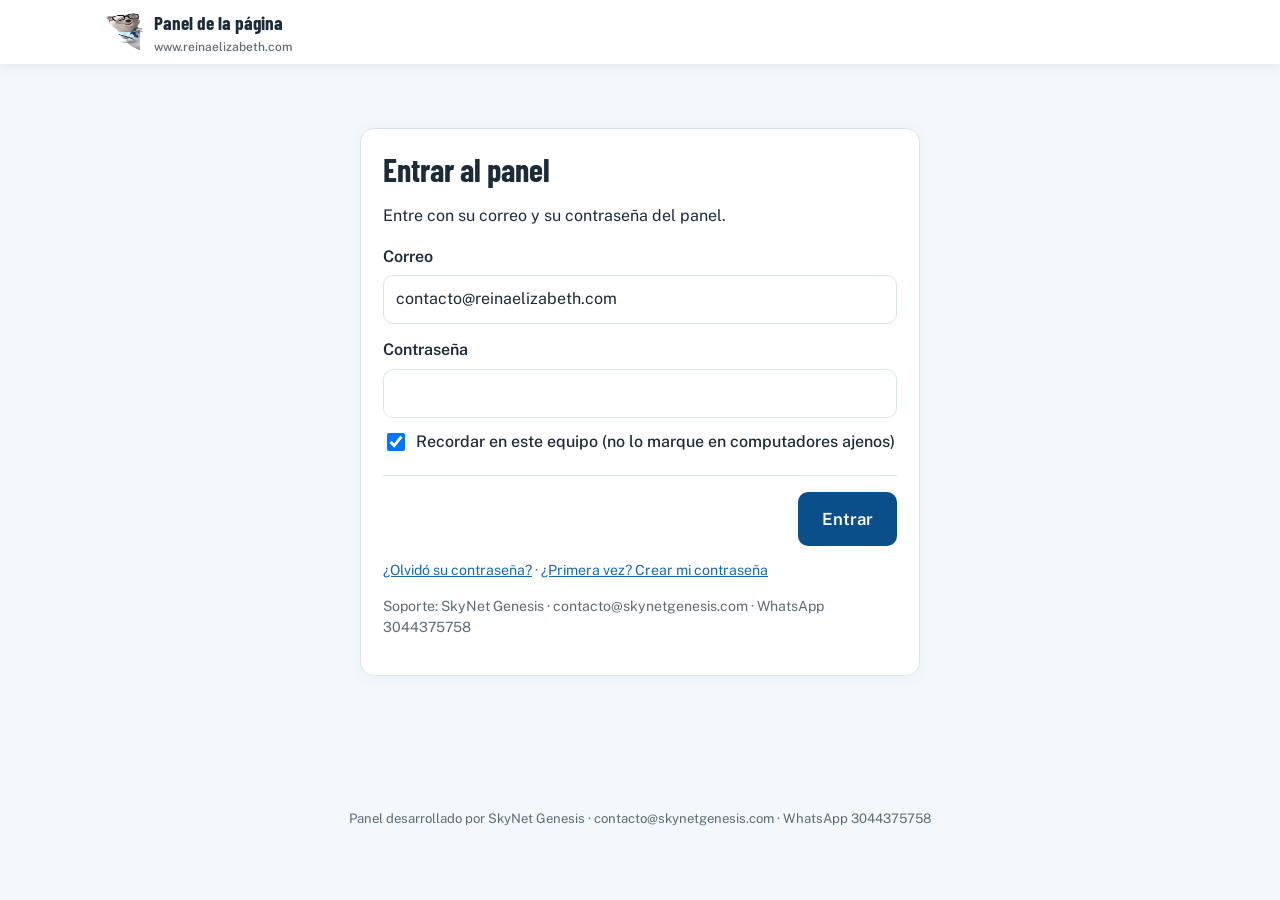
<file: admin/index.html>
<!doctype html>
<html lang="es">
<head>
<meta charset="utf-8">
<meta name="viewport" content="width=device-width, initial-scale=1">
<meta name="robots" content="noindex, nofollow">
<title>Panel de administración | Reina Elizabeth IPS</title>
<link rel="icon" href="/img/logo.png">
<link rel="preconnect" href="https://fonts.googleapis.com"><link rel="preconnect" href="https://fonts.gstatic.com" crossorigin>
<link href="https://fonts.googleapis.com/css2?family=Barlow+Condensed:wght@600;700&family=Public+Sans:wght@400;500;600;700&display=swap" rel="stylesheet">
<style>
:root{--azul:#0B4F8A;--azul2:#1867B0;--verde:#14A38B;--verde-osc:#0E8571;--wa:#1F8A4C;--fondo:#F4F8FB;--texto:#1C2B39;--suave:#5D6B78;--borde:#DCE5EE;--azul-claro:#E8F1FA;--verde-claro:#E3F6F2;--rojo:#C0392B;--rojo-claro:#FDECEA}
*{box-sizing:border-box}
body{margin:0;background:var(--fondo);color:var(--texto);font-family:'Public Sans',system-ui,sans-serif;font-size:16px;line-height:1.55}
h1,h2,h3{font-family:'Barlow Condensed',system-ui,sans-serif;margin:0 0 .4em;line-height:1.15}
h1{font-size:2rem}h2{font-size:1.6rem}h3{font-size:1.25rem}
a{color:var(--azul2)}
.oculto{display:none!important}
.barra{background:#fff;box-shadow:0 2px 12px rgba(28,43,57,.08);position:sticky;top:0;z-index:20}
.barra__in{max-width:1100px;margin:0 auto;padding:0 16px;height:64px;display:flex;align-items:center;justify-content:space-between;gap:12px}
.marca{display:flex;align-items:center;gap:10px;font-family:'Barlow Condensed',system-ui,sans-serif;font-weight:700;font-size:1.2rem}
.marca img{width:38px;height:38px;flex:none}
.marca small{display:block;font-family:'Public Sans',system-ui,sans-serif;font-weight:500;font-size:.75rem;color:var(--suave)}
.acciones-barra{display:flex;gap:8px;flex-wrap:wrap}
main{max-width:1100px;margin:0 auto;padding:24px 16px 60px}
.caja{background:#fff;border:1px solid var(--borde);border-radius:14px;padding:22px;box-shadow:0 2px 14px rgba(11,79,138,.06);margin-bottom:18px}
.boton{display:inline-flex;align-items:center;justify-content:center;gap:6px;padding:10px 16px;border-radius:10px;border:0;font:inherit;font-weight:600;cursor:pointer;text-decoration:none;white-space:nowrap}
.boton:disabled{opacity:.55;cursor:not-allowed}
.b-principal{background:var(--azul);color:#fff}.b-principal:hover{background:var(--azul2)}
.b-accion{background:var(--verde);color:#fff}.b-accion:hover{background:var(--verde-osc)}
.b-borde{background:#fff;color:var(--azul);border:1.5px solid var(--borde)}.b-borde:hover{border-color:var(--azul2)}
.b-peligro{background:#fff;color:var(--rojo);border:1.5px solid #f1c6c0}.b-peligro:hover{background:var(--rojo-claro)}
.b-chico{padding:6px 11px;font-size:.88rem}
.b-grande{padding:14px 24px;font-size:1.05rem}
label{display:block;font-weight:600;margin:14px 0 6px}
.ayuda{font-weight:400;color:var(--suave);font-size:.88rem;margin-top:4px}
input[type=text],input[type=url],input[type=email],input[type=date],input[type=password],select,textarea{width:100%;padding:11px 12px;border:1.5px solid var(--borde);border-radius:10px;font:inherit;background:#fff;color:var(--texto)}
input:focus,select:focus,textarea:focus{outline:none;border-color:var(--verde);box-shadow:0 0 0 3px var(--verde-claro)}
textarea{min-height:200px;resize:vertical;line-height:1.6}
.fila{display:grid;grid-template-columns:1fr 1fr;gap:14px}
@media(max-width:700px){.fila{grid-template-columns:1fr}}
.pestanas{display:flex;gap:6px;flex-wrap:wrap;margin-bottom:18px}
.pestana{background:#fff;border:1.5px solid var(--borde);padding:10px 16px;border-radius:10px;font:inherit;font-weight:600;cursor:pointer;color:var(--texto)}
.pestana[aria-selected=true]{background:var(--verde);border-color:var(--verde);color:#fff}
.cabeza{display:flex;justify-content:space-between;align-items:center;gap:12px;flex-wrap:wrap}
.lista{display:flex;flex-direction:column;gap:10px}
.item{display:flex;gap:14px;align-items:center;background:#fff;border:1px solid var(--borde);border-radius:12px;padding:10px}
.item img,.item .sin-foto{width:84px;height:62px;object-fit:cover;border-radius:8px;background:var(--azul-claro);flex:none;display:grid;place-items:center;color:var(--azul);font-weight:700;font-size:.8rem}
.item__txt{flex:1;min-width:0}
.item__txt b{display:block;overflow:hidden;text-overflow:ellipsis}
.item__txt span{color:var(--suave);font-size:.88rem}
.item__btn{display:flex;gap:6px;flex-wrap:wrap;justify-content:flex-end}
@media(max-width:600px){.item{flex-wrap:wrap}.item__btn{width:100%;justify-content:flex-start}}
.subir{border:2px dashed var(--borde);border-radius:12px;padding:18px;text-align:center;background:var(--azul-claro);cursor:pointer;color:var(--azul);font-weight:600;margin:0}
.subir:hover{border-color:var(--azul2)}
.vista-foto{width:100%;max-width:320px;aspect-ratio:16/9;object-fit:cover;border-radius:10px;background:var(--azul-claro);display:block;margin-bottom:8px}
.aviso{padding:12px 14px;border-radius:10px;margin:12px 0;font-weight:500}
.aviso.ok{background:var(--verde-claro);color:var(--verde-osc)}
.aviso.error{background:var(--rojo-claro);color:var(--rojo)}
.aviso.info{background:var(--azul-claro);color:var(--azul)}
.pie-acciones{display:flex;gap:10px;flex-wrap:wrap;justify-content:flex-end;margin-top:20px;padding-top:16px;border-top:1px solid var(--borde)}
.cargando{position:fixed;inset:0;background:rgba(244,248,251,.88);display:flex;align-items:center;justify-content:center;flex-direction:column;gap:14px;z-index:100;font-weight:600;color:var(--azul);text-align:center;padding:20px}
.rueda{width:46px;height:46px;border:5px solid var(--azul-claro);border-top-color:var(--verde);border-radius:50%;animation:g 1s linear infinite}
@keyframes g{to{transform:rotate(360deg)}}
.pasos{padding-left:22px}.pasos li{margin-bottom:8px}
.ingreso{max-width:560px;margin:40px auto}
.firma{text-align:center;color:var(--suave);font-size:.82rem;padding:20px 16px 30px}
.chk{display:flex;gap:8px;align-items:center;font-weight:500;margin-top:12px}
.chk input{width:18px;height:18px}
.galeria-adm{display:grid;grid-template-columns:repeat(auto-fill,minmax(170px,1fr));gap:12px}
.gfoto{background:#fff;border:1px solid var(--borde);border-radius:12px;overflow:hidden;display:flex;flex-direction:column}
.gfoto img{width:100%;aspect-ratio:1/1;object-fit:cover}
.gfoto div{padding:8px;display:flex;flex-direction:column;gap:6px}
.gfoto input{padding:7px 9px;font-size:.88rem}
.gfoto .btns{display:flex;gap:4px;flex-wrap:wrap}
</style>
</head>
<body>
<header class="barra"><div class="barra__in">
  <div class="marca"><img src="/img/logo.png" alt=""><div>Panel de la página<small id="nombre-sitio">www.reinaelizabeth.com</small></div></div>
  <div class="acciones-barra oculto" id="acciones-barra">
    <a class="boton b-borde b-chico" href="/" target="_blank" rel="noopener">Ver la página</a>
    <button class="boton b-borde b-chico" type="button" id="btn-salir">Salir</button>
  </div>
</div></header>

<main>
  <!-- INGRESO -->
  <section id="vista-ingreso" class="ingreso">
    <div class="caja" id="caja-entrar">
      <h1>Entrar al panel</h1>
      <p>Entre con su correo y su contraseña del panel.</p>
      <label for="ing-correo">Correo</label>
      <input type="email" id="ing-correo" autocomplete="username">
      <label for="ing-clave">Contraseña</label>
      <input type="password" id="ing-clave" autocomplete="current-password">
      <label class="chk"><input type="checkbox" id="recordar" checked> Recordar en este equipo (no lo marque en computadores ajenos)</label>
      <div id="aviso-ingreso"></div>
      <div class="pie-acciones"><button class="boton b-principal b-grande" id="btn-entrar" type="button">Entrar</button></div>
      <p class="ayuda" style="margin-top:14px"><a href="#" id="btn-olvido">¿Olvidó su contraseña?</a> · <a href="#" id="btn-primera">¿Primera vez? Crear mi contraseña</a></p>
      <p class="ayuda">Soporte: SkyNet Genesis · contacto@skynetgenesis.com · WhatsApp 3044375758</p>
    </div>

    <div class="caja oculto" id="caja-nueva">
      <h1>Crear nueva contraseña</h1>
      <p>Escriba su nueva contraseña del panel (mínimo 8 caracteres).</p>
      <label for="nueva-clave">Nueva contraseña</label>
      <input type="password" id="nueva-clave" autocomplete="new-password">
      <label for="nueva-clave2">Repita la contraseña</label>
      <input type="password" id="nueva-clave2" autocomplete="new-password">
      <div id="aviso-nueva"></div>
      <div class="pie-acciones"><button class="boton b-principal b-grande" id="btn-clave-nueva" type="button">Guardar y entrar</button></div>
    </div>

    <div class="caja oculto" id="caja-llave">
      <h1>Configuración inicial (solo una vez)</h1>
      <p>Para que el panel pueda publicar en la web, GitHub necesita una llave de acceso. Se pega <b>una sola vez</b>: queda guardada de forma segura en el servidor y nadie tendrá que volver a verla.</p>
      <ol class="pasos">
        <li>Inicie sesión en GitHub y abra <a href="https://github.com/settings/personal-access-tokens/new" target="_blank" rel="noopener">esta página</a>.</li>
        <li>En <b>Token name</b> escriba: <i>Panel Reina Elizabeth IPS</i>. En <b>Expiration</b> elija <b>No expiration</b>.</li>
        <li>En <b>Repository access</b> elija <b>Only select repositories</b> y marque solo <b>reina-elizabeth-web</b>.</li>
        <li>En <b>Permissions → Repository permissions</b>, ponga <b>Contents</b> en <b>Read and write</b>. Nada más.</li>
        <li>Pulse <b>Generate token</b>, copie la llave (empieza por <code>github_pat_</code>) y péguela aquí abajo.</li>
      </ol>
      <label for="llave">Llave de GitHub</label>
      <input type="password" id="llave" autocomplete="off" placeholder="github_pat_…">
      <div id="aviso-llave"></div>
      <div class="pie-acciones"><button class="boton b-principal b-grande" id="btn-llave" type="button">Guardar y entrar</button></div>
    </div>
  </section>

  <!-- PANEL -->
  <section id="vista-panel" class="oculto">
    <div class="pestanas" role="tablist">
      <button class="pestana" role="tab" aria-selected="true" data-pestana="noticias">Noticias</button>
      <button class="pestana" role="tab" aria-selected="false" data-pestana="eventos">Eventos</button>
      <button class="pestana" role="tab" aria-selected="false" data-pestana="videos">Videos</button>
      <button class="pestana" role="tab" aria-selected="false" data-pestana="galeria">Fotos</button>
      <button class="pestana" role="tab" aria-selected="false" data-pestana="documentos">Documentos</button>
      
    </div>
    <div id="aviso-panel"></div>

    <!-- Noticias -->
    <div data-panel="noticias">
      <div class="caja cabeza">
        <div><h2 style="margin:0">Noticias · Noticias de Reina Elizabeth</h2><span class="ayuda">Las 4 más recientes salen en la página de inicio; todas salen en «Noticias de Reina Elizabeth».</span></div>
        <button class="boton b-accion b-grande" type="button" id="btn-nueva-noticia">+ Nueva noticia</button>
      </div>
      <div class="caja oculto" id="editor-noticia">
        <h3 id="titulo-editor-noticia">Nueva noticia</h3>
        <label for="n-titulo">Título</label><input type="text" id="n-titulo" maxlength="160" placeholder="Ej.: Abiertas las inscripciones 2027-1">
        <div class="fila">
          <div><label for="n-fecha">Fecha</label><input type="date" id="n-fecha"></div>
          <div><label for="n-video">Video <span class="ayuda">(opcional: YouTube, TikTok, Facebook o Instagram)</span></label><input type="url" id="n-video" placeholder="https://…"></div>
        </div>
        <label for="n-texto">Texto</label>
        <textarea id="n-texto" placeholder="Escriba aquí. Deje una línea en blanco entre párrafos."></textarea>
        <div class="ayuda">Una línea en blanco separa los párrafos. Las direcciones web (https://…) se convierten solas en enlaces.</div>
        <label>Foto <span class="ayuda">(opcional)</span></label>
        <img id="n-vista" class="vista-foto oculto" alt="">
        <div style="display:flex;gap:8px;flex-wrap:wrap">
          <label class="subir" for="n-foto" style="flex:1">📷 Elegir foto</label><input type="file" id="n-foto" accept="image/*" class="oculto">
          <button class="boton b-peligro b-chico oculto" type="button" id="n-quitar-foto">Quitar foto</button>
        </div>
        <div class="fila">
          <div><label for="n-enlace">Botón con enlace <span class="ayuda">(opcional)</span></label><input type="text" id="n-enlace" placeholder="/aspirantes.html o https://…"></div>
          <div><label for="n-textoenlace">Texto del botón</label><input type="text" id="n-textoenlace" placeholder="Ej.: Inscribirme"></div>
        </div>
        <div id="aviso-noticia"></div>
        <div class="pie-acciones">
          <button class="boton b-borde" type="button" id="btn-cancelar-noticia">Cancelar</button>
          <button class="boton b-accion b-grande" type="button" id="btn-guardar-noticia">Publicar</button>
        </div>
      </div>
      <div class="lista" id="lista-noticias"></div>
    </div>

    <!-- Eventos -->
    <div data-panel="eventos" class="oculto">
      <div class="caja cabeza">
        <div><h2 style="margin:0">Eventos</h2><span class="ayuda">Los eventos ya pasados se ocultan solos en la página.</span></div>
        <button class="boton b-accion b-grande" type="button" id="btn-nuevo-evento">+ Nuevo evento</button>
      </div>
      <div class="caja oculto" id="editor-evento">
        <h3 id="titulo-editor-evento">Nuevo evento</h3>
        <div class="fila">
          <div><label for="e-titulo">Título</label><input type="text" id="e-titulo" maxlength="120"></div>
          <div><label for="e-fecha">Fecha</label><input type="date" id="e-fecha"></div>
        </div>
        <label for="e-detalle">Detalle <span class="ayuda">(hora, lugar, cómo inscribirse)</span></label><input type="text" id="e-detalle" maxlength="200">
        <label for="e-enlace">Enlace <span class="ayuda">(opcional)</span></label><input type="text" id="e-enlace" placeholder="/diplomado-autismo.html o https://…">
        <div id="aviso-evento"></div>
        <div class="pie-acciones">
          <button class="boton b-borde" type="button" id="btn-cancelar-evento">Cancelar</button>
          <button class="boton b-accion b-grande" type="button" id="btn-guardar-evento">Publicar</button>
        </div>
      </div>
      <div class="lista" id="lista-eventos"></div>
    </div>

    <!-- Videos -->
    <div data-panel="videos" class="oculto">
      <div class="caja cabeza">
        <div><h2 style="margin:0">Videos</h2><span class="ayuda">Los videos se quedan en YouTube, TikTok, Facebook o Instagram: la página solo los muestra, no ocupan espacio. Los 6 primeros salen en la página de inicio.</span></div>
        <button class="boton b-accion b-grande" type="button" id="btn-nuevo-video">+ Agregar video</button>
      </div>
      <div class="caja oculto" id="editor-video">
        <h3 id="titulo-editor-video">Agregar video</h3>
        <label for="v-url">Dirección del video</label><input type="url" id="v-url" placeholder="https://www.youtube.com/watch?v=… · https://www.tiktok.com/@…/video/…">
        <div class="ayuda">En YouTube, TikTok, Facebook o Instagram pulse «Compartir» → «Copiar enlace» y péguelo aquí. En TikTok use el enlace completo que contiene «/video/».</div>
        <label for="v-titulo">Título que se verá debajo del video</label><input type="text" id="v-titulo" maxlength="120">
        <div id="aviso-video"></div>
        <div class="pie-acciones">
          <button class="boton b-borde" type="button" id="btn-cancelar-video">Cancelar</button>
          <button class="boton b-accion b-grande" type="button" id="btn-guardar-video">Publicar</button>
        </div>
      </div>
      <div class="lista" id="lista-videos"></div>
    </div>

    <!-- Galería -->
    <div data-panel="galeria" class="oculto">
      <div class="caja">
        <div class="cabeza"><div><h2 style="margin:0">Fotos · Nuestra IPS</h2><span class="ayuda">Galería de la página de inicio. Puede agregar, ordenar y quitar fotos; luego pulse «Publicar cambios».</span></div></div>
        <label class="subir" for="g-fotos" style="margin-top:14px">📷 Pulse aquí para agregar fotos (puede elegir varias)</label>
        <input type="file" id="g-fotos" accept="image/*" multiple class="oculto">
        <div class="ayuda">Las fotos se reducen solas para que la página cargue rápido.</div>
      </div>
      <div class="galeria-adm" id="lista-galeria"></div>
      <div id="aviso-galeria"></div>
      <div class="pie-acciones"><button class="boton b-accion b-grande" type="button" id="btn-guardar-galeria">Publicar cambios</button></div>
    </div>

    <!-- Documentos -->
    <div data-panel="documentos" class="oculto">
      <div class="caja">
        <h2>Documentos y formatos</h2>
        <p class="ayuda" style="margin-top:0">Los documentos (PDF, Word, Excel) aparecen solos en la sección correspondiente de la página. El nombre del archivo es el título que se verá, por eso póngale un nombre claro antes de subirlo (ej.: «Calendario académico 2027-1.pdf»).</p>
        <label for="d-carpeta">Sección</label>
        <select id="d-carpeta"></select>
        <label class="subir" for="d-archivos" style="margin-top:14px">📄 Pulse aquí para subir documentos a esta sección</label>
        <input type="file" id="d-archivos" multiple class="oculto" accept=".pdf,.doc,.docx,.xls,.xlsx,.ppt,.pptx,.jpg,.jpeg,.png">
        <div id="aviso-documentos"></div>
      </div>
      <div class="lista" id="lista-documentos"></div>
    </div>

    <!-- Usuarios -->
    <div data-panel="usuarios" class="oculto">
      <div class="caja">
        <h2>Personas que pueden entrar al panel</h2>
        <p class="ayuda">Cada persona entra con su correo y su contraseña desde cualquier computador o celular. Para cambiar una contraseña, vuelva a crear el usuario con el mismo correo.</p>
        <div class="lista" id="lista-usuarios"></div>
      </div>
      <div class="caja">
        <h2>Agregar persona o cambiar contraseña</h2>
        <div class="fila">
          <div><label for="u-nombre">Nombre</label><input type="text" id="u-nombre" maxlength="60" placeholder="Ej.: Ricardo"></div>
          <div><label for="u-correo">Correo</label><input type="email" id="u-correo" autocomplete="off"></div>
        </div>
        <div class="fila">
          <div><label for="u-clave">Contraseña <span class="ayuda">(mínimo 12 caracteres)</span></label><input type="password" id="u-clave" autocomplete="new-password"></div>
          <div><label for="u-clave2">Repetir contraseña</label><input type="password" id="u-clave2" autocomplete="new-password"></div>
        </div>
        <p class="ayuda">Use una contraseña que no use en otros sitios. Una frase larga es fácil de recordar y difícil de adivinar.</p>
        <div id="aviso-usuarios"></div>
        <div class="pie-acciones"><button class="boton b-accion b-grande" type="button" id="btn-guardar-usuario">Guardar usuario</button></div>
      </div>
    </div>
  </section>
</main>
<p class="firma">Panel desarrollado por SkyNet Genesis · contacto@skynetgenesis.com · WhatsApp 3044375758</p>

<div class="cargando oculto" id="cargando"><div class="rueda"></div><div id="cargando-texto">Cargando…</div></div>

<script>
/* ===== Configuración de esta web (cambiar solo esto al copiar el panel a otra web) ===== */
var CONFIG = {
  dueno: 'rl-rikardolondono',
  repo: 'reina-elizabeth-web',
  rama: 'main',
  sitio: 'www.reinaelizabeth.com',
  claveLocal: 'panel-reina-elizabeth-web-sesion',
  claveLocalVieja: 'panel-reina-elizabeth-web-llave',
  sitioId: 'reinaelizabeth',                       // nombre de esta web en el servicio de ingreso
  correo: 'contacto@reinaelizabeth.com',            // correo que entra al panel
  ingreso: 'https://skynetgenesis.com/ingreso/api.php',   // servicio central de ingreso de SkyNet Genesis
  datos: 'datos/contenido.json',
  carpetaFotos: 'img/panel',
  carpetas: {
    sgsst: 'SG-SST (Seguridad y Salud en el Trabajo)', institucional: 'Documentos institucionales', formatos: 'Formatos para usuarios', academicos: 'Eventos académicos y docencia'
  }
};
/* ======================================================================================= */

var API = 'https://api.github.com/repos/' + CONFIG.dueno + '/' + CONFIG.repo;
var estado = { llave: '', usuario: '', accesos: { usuarios: [] }, datos: null, commitBase: '', cambiosSinGuardar: false };
var nuevasImagenes = {};  // ruta -> dataURL pendiente de subir
var galeriaEdit = null;   // copia de la galería mientras se edita

function $(id) { return document.getElementById(id); }
function aviso(id, tipo, txt) { var el = $(id); el.innerHTML = ''; if (!txt) return; var d = document.createElement('div'); d.className = 'aviso ' + tipo; d.textContent = txt; el.appendChild(d); if (tipo !== 'info') d.scrollIntoView({ behavior: 'smooth', block: 'center' }); }
function cargando(on, txt) { $('cargando').classList.toggle('oculto', !on); $('cargando-texto').textContent = txt || 'Cargando…'; }
function leerLS(k) { try { return localStorage.getItem(k) || sessionStorage.getItem(k) || ''; } catch (e) { return ''; } }
function guardarLS(k, v, recordar) { try { (recordar ? localStorage : sessionStorage).setItem(k, v); } catch (e) {} }
function borrarLS(k) { try { localStorage.removeItem(k); sessionStorage.removeItem(k); } catch (e) {} }
function clonar(o) { return JSON.parse(JSON.stringify(o)); }
function esc(s) { return String(s || '').replace(/&/g, '&amp;').replace(/</g, '&lt;').replace(/>/g, '&gt;').replace(/"/g, '&quot;'); }
function hoyISO() { var d = new Date(); return d.getFullYear() + '-' + ('0' + (d.getMonth() + 1)).slice(-2) + '-' + ('0' + d.getDate()).slice(-2); }
var MESES = ['ene', 'feb', 'mar', 'abr', 'may', 'jun', 'jul', 'ago', 'sep', 'oct', 'nov', 'dic'];
function fechaTxt(f) { var p = String(f || '').split('-'); return p.length === 3 ? parseInt(p[2], 10) + ' ' + MESES[parseInt(p[1], 10) - 1] + ' ' + p[0] : ''; }
function slug(t) { return String(t || '').toLowerCase().normalize('NFD').replace(/[̀-ͯ]/g, '').replace(/[^a-z0-9]+/g, '-').replace(/^-|-$/g, '').slice(0, 60) || 'item'; }
function idUnico(base, lista) { var s = slug(base), n = 2, id = s; while (lista.some(function (x) { return x.id === id; })) id = s + '-' + (n++); return id; }
function boton(txt, clases, fn) { var b = document.createElement('button'); b.type = 'button'; b.className = 'boton ' + clases; b.textContent = txt; b.onclick = fn; return b; }
function enlaceValido(u) { return !u || /^(https?:\/\/|\/)/.test(u); }

function videoInfo(url) {
  url = String(url || '').trim(); var m;
  if ((m = url.match(/(?:youtube\.com\/(?:watch\?(?:.*&)?v=|shorts\/|embed\/|live\/)|youtu\.be\/)([\w-]{11})/))) return { tipo: 'YouTube', img: 'https://i.ytimg.com/vi/' + m[1] + '/hqdefault.jpg' };
  if (/tiktok\.com\/.*\/video\/\d+/.test(url)) return { tipo: 'TikTok', img: '' };
  if (/instagram\.com\/(?:reel|p|tv)\/[\w-]+/.test(url)) return { tipo: 'Instagram', img: '' };
  if (/facebook\.com|fb\.watch/.test(url)) return { tipo: 'Facebook', img: '' };
  return null;
}

/* ---------- GitHub ---------- */
function gh(ruta, op) {
  op = op || {};
  var h = { 'Authorization': 'Bearer ' + estado.llave, 'Accept': op.accept || 'application/vnd.github+json', 'X-GitHub-Api-Version': '2022-11-28' };
  if (op.body) h['Content-Type'] = 'application/json';
  return fetch(ruta.indexOf('http') === 0 ? ruta : API + ruta, { method: op.method || 'GET', headers: h, body: op.body ? JSON.stringify(op.body) : undefined, cache: 'no-store' })
    .then(function (r) {
      if (op.accept === 'application/vnd.github.raw') return r.ok ? r.text() : r.text().then(function (t) { throw errorGH(r.status, t); });
      return r.text().then(function (t) { var j = t ? JSON.parse(t) : {}; if (!r.ok) throw errorGH(r.status, j.message || t); return j; });
    }, function () { throw errorGH(0, ''); });
}
function errorGH(st, msg) {
  var e = new Error(msg); e.status = st;
  if (st === 401) e.message = 'La llave no es válida o ya venció. Cree una nueva en GitHub y vuelva a entrar.';
  else if (st === 403) e.message = 'La llave no tiene permiso para escribir en esta página. Revise que tenga «Contents: Read and write» sobre el repositorio ' + CONFIG.repo + '.';
  else if (st === 404) e.message = 'No se encontró el repositorio ' + CONFIG.repo + ' con esta llave. Revise que la llave tenga acceso a ese repositorio.';
  else if (!st) e.message = 'No hay conexión a internet. Intente de nuevo.';
  return e;
}
function leerArchivo(ruta) { return gh('/contents/' + ruta + '?ref=' + CONFIG.rama, { accept: 'application/vnd.github.raw' }); }
function refActual() { return gh('/git/ref/heads/' + CONFIG.rama).then(function (r) { return r.object.sha; }); }

// Sube en UN solo cambio: textos, archivos nuevos (dataURL en base64) y archivos a borrar.
function confirmarCambios(textos, archivos, borrar, mensaje) {
  var base, arbolBase;
  return refActual().then(function (sha) {
    if (estado.commitBase && sha !== estado.commitBase) {
      var e = new Error('La página fue modificada desde otro lugar mientras usted trabajaba. Pulse «Recargar» para traer la versión más reciente.');
      e.recargar = true; throw e;
    }
    base = sha;
    return gh('/git/commits/' + sha);
  }).then(function (c) {
    arbolBase = c.tree.sha;
    var rutas = Object.keys(archivos);
    return rutas.reduce(function (p, ruta, i) {
      return p.then(function (acc) {
        cargando(true, 'Subiendo archivo ' + (i + 1) + ' de ' + rutas.length + '…');
        return gh('/git/blobs', { method: 'POST', body: { content: archivos[ruta].split(',')[1], encoding: 'base64' } })
          .then(function (b) { acc.push({ path: ruta.replace(/^\//, ''), mode: '100644', type: 'blob', sha: b.sha }); return acc; });
      });
    }, Promise.resolve([]));
  }).then(function (arbol) {
    cargando(true, 'Publicando…');
    Object.keys(textos).forEach(function (ruta) { arbol.push({ path: ruta, mode: '100644', type: 'blob', content: textos[ruta] }); });
    borrar.forEach(function (ruta) { arbol.push({ path: ruta.replace(/^\//, ''), mode: '100644', type: 'blob', sha: null }); });
    return gh('/git/trees', { method: 'POST', body: { base_tree: arbolBase, tree: arbol } });
  }).then(function (t) {
    return gh('/git/commits', { method: 'POST', body: { message: mensaje, tree: t.sha, parents: [base] } });
  }).then(function (c) {
    return gh('/git/refs/heads/' + CONFIG.rama, { method: 'PATCH', body: { sha: c.sha } }).then(function () { estado.commitBase = c.sha; return c; });
  });
}

// Fotos subidas por el panel que ya no se usan: se borran (solo las de img/panel).
function fotosUsadas(d) { var s = JSON.stringify(d), r = {}; (s.match(/\/img\/panel\/[\w.-]+/g) || []).forEach(function (x) { r[x] = 1; }); return r; }

// Publica los datos «cand». Solo si sale bien pasan a ser el estado.
function publicar(cand, mensaje, avisoId, alTerminar) {
  cargando(true, 'Preparando…');
  var antes = fotosUsadas(estado.datos), ahora = fotosUsadas(cand);
  var imgs = {}; Object.keys(nuevasImagenes).forEach(function (r) { if (ahora[r]) imgs[r] = nuevasImagenes[r]; });
  var borrar = Object.keys(antes).filter(function (r) { return !ahora[r]; });
  var textos = {}; textos[CONFIG.datos] = JSON.stringify(cand, null, 1);
  return confirmarCambios(textos, imgs, borrar, mensaje).then(function () {
    estado.datos = cand; nuevasImagenes = {}; estado.cambiosSinGuardar = false;
    cargando(false);
    if (alTerminar) alTerminar();
    aviso('aviso-panel', 'ok', '✔ Publicado. La página se actualiza en 1 o 2 minutos (si no ve el cambio, recargue la página).');
    return true;
  }).catch(function (e) {
    cargando(false);
    aviso(avisoId, 'error', 'No se pudo publicar: ' + e.message);
    if (e.recargar) { var b = boton('Recargar', 'b-principal b-chico', function () { estado.cambiosSinGuardar = false; location.reload(); }); b.style.marginTop = '8px'; $(avisoId).appendChild(b); }
    return false;
  });
}

/* ---------- Ingreso (correo y contraseña por el servicio central de SkyNet Genesis) ---------- */
function api(accion, datos) {
  datos = datos || {}; datos.sitio = CONFIG.sitioId; datos.accion = accion;
  return fetch(CONFIG.ingreso + '?sitio=' + encodeURIComponent(CONFIG.sitioId), { method: 'POST', headers: { 'Content-Type': 'application/json' }, body: JSON.stringify(datos), cache: 'no-store' })
    .then(function (r) { return r.json().catch(function () { return {}; }).then(function (j) { if (!r.ok || !j.ok) { var e = new Error(j.error || 'No se pudo conectar con el servicio de ingreso. Intente de nuevo.'); e.status = r.status; throw e; } return j; }); },
          function () { throw new Error('No hay conexión a internet. Intente de nuevo.'); });
}
function verCaja(id) { ['caja-entrar', 'caja-nueva', 'caja-llave'].forEach(function (c) { $(c).classList.toggle('oculto', c !== id); }); $('vista-ingreso').classList.remove('oculto'); }
function guardarSesion(s, recordar) { borrarLS(CONFIG.claveLocal); guardarLS(CONFIG.claveLocal, s, recordar); }
function trasIngreso(r) {
  if (!r.configurado || !r.llave) { cargando(false); verCaja('caja-llave'); return; }
  cargarPanel(r.llave);
}
function cargarPanel(llave) {
  estado.llave = llave;
  cargando(true, 'Entrando…');
  gh('').then(function (repo) {
    if (repo.permissions && !repo.permissions.push) throw errorGH(403);
    return Promise.all([refActual(), leerArchivo(CONFIG.datos)]);
  }).then(function (r) {
    estado.commitBase = r[0];
    estado.datos = JSON.parse(r[1]);
    ['noticias', 'eventos', 'videos', 'galeria'].forEach(function (k) { if (!estado.datos[k]) estado.datos[k] = []; });
    $('vista-ingreso').classList.add('oculto'); $('vista-panel').classList.remove('oculto'); $('acciones-barra').classList.remove('oculto');
    cargando(false); pintarTodo();
  }).catch(function (e) {
    cargando(false); estado.llave = '';
    if (e.status === 401 || e.status === 403 || e.status === 404) { verCaja('caja-llave'); aviso('aviso-llave', 'error', 'La llave de GitHub guardada ya no funciona (' + e.message + ') Cree una nueva y péguela aquí.'); return; }
    verCaja('caja-entrar'); aviso('aviso-ingreso', 'error', e.message);
  });
}
$('ing-correo').value = CONFIG.correo;
$('btn-entrar').onclick = function () {
  var correo = $('ing-correo').value.trim(), clave = $('ing-clave').value, recordar = $('recordar').checked;
  if (!correo || !clave) { aviso('aviso-ingreso', 'error', 'Escriba su correo y su contraseña.'); return; }
  cargando(true, 'Entrando…'); aviso('aviso-ingreso', '', '');
  api('entrar', { correo: correo, clave: clave, recordar: recordar }).then(function (r) {
    $('ing-clave').value = ''; guardarSesion(r.sesion, recordar); trasIngreso(r);
  }).catch(function (e) { cargando(false); aviso('aviso-ingreso', 'error', e.message); });
};
$('ing-clave').addEventListener('keydown', function (e) { if (e.key === 'Enter') $('btn-entrar').click(); });
function pedirEnlace(ev) {
  ev.preventDefault();
  var correo = $('ing-correo').value.trim();
  if (!correo) { aviso('aviso-ingreso', 'error', 'Escriba primero su correo.'); return; }
  cargando(true, 'Enviando el correo…');
  api('solicitar', { correo: correo }).then(function () {
    cargando(false);
    aviso('aviso-ingreso', 'ok', 'Listo. Si ese correo tiene acceso al panel, le llegará en unos minutos un mensaje con un enlace para crear su contraseña. Revise también la carpeta de spam. El enlace vence en 1 hora.');
  }).catch(function (e) { cargando(false); aviso('aviso-ingreso', 'error', e.message); });
}
$('btn-olvido').onclick = pedirEnlace;
$('btn-primera').onclick = pedirEnlace;
$('btn-clave-nueva').onclick = function () {
  var c1 = $('nueva-clave').value, c2 = $('nueva-clave2').value;
  if (c1.length < 8) { aviso('aviso-nueva', 'error', 'La contraseña debe tener al menos 8 caracteres.'); return; }
  if (c1 !== c2) { aviso('aviso-nueva', 'error', 'Las dos contraseñas no coinciden.'); return; }
  var codigo = (location.hash.match(/clave=([a-f0-9]+)/) || [])[1] || '';
  cargando(true, 'Guardando…');
  api('fijar', { codigo: codigo, clave: c1, recordar: true }).then(function (r) {
    history.replaceState(null, '', location.pathname);
    $('nueva-clave').value = $('nueva-clave2').value = '';
    guardarSesion(r.sesion, true); trasIngreso(r);
  }).catch(function (e) { cargando(false); aviso('aviso-nueva', 'error', e.message); });
};
$('btn-llave').onclick = function () {
  var llave = $('llave').value.trim();
  if (!/^(github_pat_|ghp_)/.test(llave)) { aviso('aviso-llave', 'error', 'Eso no parece una llave de GitHub. Debe empezar por «github_pat_».'); return; }
  cargando(true, 'Comprobando la llave…');
  api('guardar_llave', { sesion: leerLS(CONFIG.claveLocal), llave: llave }).then(function (r) {
    $('llave').value = ''; cargarPanel(r.llave);
  }).catch(function (e) {
    cargando(false);
    if (e.status === 401) { borrarLS(CONFIG.claveLocal); verCaja('caja-entrar'); aviso('aviso-ingreso', 'error', e.message); return; }
    aviso('aviso-llave', 'error', e.message);
  });
};
$('btn-salir').onclick = function () {
  if (estado.cambiosSinGuardar && !confirm('Tiene cambios sin publicar. ¿Salir de todos modos?')) return;
  var s = leerLS(CONFIG.claveLocal); borrarLS(CONFIG.claveLocal); estado.cambiosSinGuardar = false;
  (s ? api('salir', { sesion: s }).catch(function () {}) : Promise.resolve()).then(function () { location.reload(); });
};
window.addEventListener('beforeunload', function (e) { if (estado.cambiosSinGuardar) { e.preventDefault(); e.returnValue = ''; } });
(function () {
  window.addEventListener('hashchange', function () { if (/clave=[a-f0-9]+/.test(location.hash)) { $('vista-panel').classList.add('oculto'); $('acciones-barra').classList.add('oculto'); verCaja('caja-nueva'); } });
  borrarLS(CONFIG.claveLocalVieja); // limpia la llave que antes se guardaba en el equipo
  if (/clave=[a-f0-9]+/.test(location.hash)) { verCaja('caja-nueva'); return; }
  var s = leerLS(CONFIG.claveLocal);
  if (!s) { verCaja('caja-entrar'); return; }
  cargando(true, 'Entrando…');
  api('sesion', { sesion: s }).then(trasIngreso).catch(function (e) {
    cargando(false); if (e.status === 401) borrarLS(CONFIG.claveLocal);
    verCaja('caja-entrar'); if (e.status !== 401) aviso('aviso-ingreso', 'error', e.message);
  });
})();

/* ---------- Pestañas ---------- */
function verPanel(nombre) {
  document.querySelectorAll('[data-panel]').forEach(function (p) { p.classList.toggle('oculto', p.getAttribute('data-panel') !== nombre); });
  document.querySelectorAll('.pestana').forEach(function (b) { b.setAttribute('aria-selected', b.getAttribute('data-pestana') === nombre ? 'true' : 'false'); });
  if (nombre === 'documentos') cargarDocumentos();
  window.scrollTo(0, 0);
}
document.querySelectorAll('.pestana').forEach(function (b) {
  b.onclick = function () {
    if (estado.cambiosSinGuardar && !confirm('Tiene cambios sin publicar. ¿Cambiar de sección y descartarlos?')) return;
    estado.cambiosSinGuardar = false; nuevasImagenes = {}; pintarTodo();
    aviso('aviso-panel', '', ''); verPanel(b.getAttribute('data-pestana'));
  };
});
function pintarTodo() {
  ['noticia', 'evento', 'video'].forEach(function (k) { $('editor-' + k).classList.add('oculto'); });
  pintarNoticias(); pintarEventos(); pintarVideos(); galeriaEdit = clonar(estado.datos.galeria); pintarGaleria();
}
document.querySelectorAll('input,textarea').forEach(function (el) { if (['llave', 'ing-correo', 'ing-clave', 'nueva-clave', 'nueva-clave2', 'u-nombre', 'u-correo', 'u-clave', 'u-clave2'].indexOf(el.id) < 0) el.addEventListener('input', function () { estado.cambiosSinGuardar = true; }); });

/* ---------- Imágenes ---------- */
function reducirImagen(archivo, max, calidad) {
  return new Promise(function (ok, mal) {
    var url = URL.createObjectURL(archivo), im = new Image();
    im.onload = function () {
      var s = Math.min(1, max / Math.max(im.naturalWidth, im.naturalHeight));
      var c = document.createElement('canvas'); c.width = Math.round(im.naturalWidth * s); c.height = Math.round(im.naturalHeight * s);
      var x = c.getContext('2d'); x.fillStyle = '#fff'; x.fillRect(0, 0, c.width, c.height); x.drawImage(im, 0, 0, c.width, c.height);
      URL.revokeObjectURL(url); ok(c.toDataURL('image/jpeg', calidad || 0.82));
    };
    im.onerror = function () { URL.revokeObjectURL(url); mal(new Error('No se pudo leer la foto «' + archivo.name + '». Si es una foto de iPhone (HEIC), envíesela primero por WhatsApp o tómele una captura de pantalla y súbala de nuevo.')); };
    im.src = url;
  });
}
function srcImagen(ruta) { return nuevasImagenes[ruta] || ruta; }
function rutaNueva() { return '/' + CONFIG.carpetaFotos + '/f-' + Date.now().toString(36) + Math.random().toString(36).slice(2, 5) + '.jpg'; }

/* ---------- Noticias ---------- */
var noticiaEdit = null, noticiaNueva = false;
function pintarNoticias() {
  var ul = $('lista-noticias'); ul.innerHTML = '';
  var lista = estado.datos.noticias.slice().sort(function (a, b) { return (b.fecha || '').localeCompare(a.fecha || ''); });
  if (!lista.length) { ul.innerHTML = '<div class="caja ayuda">Todavía no hay noticias.</div>'; return; }
  lista.forEach(function (n) {
    var it = document.createElement('div'); it.className = 'item';
    it.innerHTML = (n.foto ? '<img src="' + esc(n.foto) + '" alt="">' : '<div class="sin-foto">Noticia</div>') + '<div class="item__txt"><b>' + esc(n.titulo) + '</b><span>' + fechaTxt(n.fecha) + '</span></div>';
    var acc = document.createElement('div'); acc.className = 'item__btn';
    acc.appendChild(boton('Ver', 'b-borde b-chico', function () { window.open('/noticias.html#n-' + n.id, '_blank'); }));
    acc.appendChild(boton('Editar', 'b-principal b-chico', function () { abrirNoticia(n); }));
    acc.appendChild(boton('Eliminar', 'b-peligro b-chico', function () {
      if (!confirm('¿Eliminar la noticia «' + n.titulo + '»?')) return;
      var cand = clonar(estado.datos); cand.noticias = cand.noticias.filter(function (x) { return x.id !== n.id; });
      publicar(cand, 'Noticia eliminada: ' + n.titulo, 'aviso-panel', pintarNoticias);
    }));
    it.appendChild(acc); ul.appendChild(it);
  });
}
function abrirNoticia(n) {
  noticiaNueva = !n;
  noticiaEdit = n ? clonar(n) : { id: '', fecha: hoyISO(), titulo: '', texto: '', foto: '', enlace: '', textoEnlace: '', video: '' };
  $('titulo-editor-noticia').textContent = n ? 'Editar noticia' : 'Nueva noticia';
  $('n-titulo').value = noticiaEdit.titulo; $('n-fecha').value = noticiaEdit.fecha; $('n-texto').value = noticiaEdit.texto;
  $('n-video').value = noticiaEdit.video || ''; $('n-enlace').value = noticiaEdit.enlace || ''; $('n-textoenlace').value = noticiaEdit.textoEnlace || '';
  pintarFotoNoticia(); aviso('aviso-noticia', '', '');
  $('editor-noticia').classList.remove('oculto'); $('editor-noticia').scrollIntoView({ behavior: 'smooth' });
  estado.cambiosSinGuardar = false;
}
function pintarFotoNoticia() {
  var v = $('n-vista');
  if (noticiaEdit.foto) { v.src = srcImagen(noticiaEdit.foto); v.classList.remove('oculto'); $('n-quitar-foto').classList.remove('oculto'); }
  else { v.classList.add('oculto'); $('n-quitar-foto').classList.add('oculto'); }
}
$('btn-nueva-noticia').onclick = function () { abrirNoticia(null); };
$('n-foto').addEventListener('change', function () {
  var a = this.files[0]; this.value = ''; if (!a) return;
  cargando(true, 'Preparando la foto…');
  reducirImagen(a, 1600, 0.82).then(function (d) { var r = rutaNueva(); nuevasImagenes[r] = d; noticiaEdit.foto = r; estado.cambiosSinGuardar = true; cargando(false); pintarFotoNoticia(); })
    .catch(function (e) { cargando(false); aviso('aviso-noticia', 'error', e.message); });
});
$('n-quitar-foto').onclick = function () { noticiaEdit.foto = ''; estado.cambiosSinGuardar = true; pintarFotoNoticia(); };
$('btn-cancelar-noticia').onclick = function () { estado.cambiosSinGuardar = false; nuevasImagenes = {}; $('editor-noticia').classList.add('oculto'); };
$('btn-guardar-noticia').onclick = function () {
  var n = noticiaEdit;
  n.titulo = $('n-titulo').value.trim(); n.fecha = $('n-fecha').value || hoyISO(); n.texto = $('n-texto').value.replace(/\r/g, '').trim();
  n.video = $('n-video').value.trim(); n.enlace = $('n-enlace').value.trim(); n.textoEnlace = n.enlace ? ($('n-textoenlace').value.trim() || 'Ver más') : '';
  if (!n.titulo) return aviso('aviso-noticia', 'error', 'Escriba el título.');
  if (!n.texto) return aviso('aviso-noticia', 'error', 'Escriba el texto de la noticia.');
  if (n.video && !videoInfo(n.video)) return aviso('aviso-noticia', 'error', 'La dirección del video no se reconoce. Cópiela desde el botón «Compartir» de YouTube, TikTok, Facebook o Instagram.');
  if (!enlaceValido(n.enlace)) return aviso('aviso-noticia', 'error', 'El enlace del botón debe empezar por https:// o por / (página de este sitio).');
  var cand = clonar(estado.datos);
  if (noticiaNueva) { n.id = idUnico(n.titulo, cand.noticias); cand.noticias.push(n); }
  else cand.noticias = cand.noticias.map(function (x) { return x.id === n.id ? n : x; });
  publicar(cand, (noticiaNueva ? 'Nueva noticia: ' : 'Noticia editada: ') + n.titulo, 'aviso-noticia', function () { $('editor-noticia').classList.add('oculto'); pintarNoticias(); });
};

/* ---------- Eventos ---------- */
var eventoEdit = null, eventoNuevo = false;
function pintarEventos() {
  var ul = $('lista-eventos'); ul.innerHTML = ''; var h = hoyISO();
  var lista = estado.datos.eventos.slice().sort(function (a, b) { return (a.fecha || '').localeCompare(b.fecha || ''); });
  if (!lista.length) { ul.innerHTML = '<div class="caja ayuda">No hay eventos.</div>'; return; }
  lista.forEach(function (x) {
    var pasado = (x.fecha || '') < h;
    var it = document.createElement('div'); it.className = 'item'; if (pasado) it.style.opacity = '.6';
    it.innerHTML = '<div class="sin-foto">' + fechaTxt(x.fecha).split(' ').slice(0, 2).join(' ') + '</div><div class="item__txt"><b>' + esc(x.titulo) + '</b><span>' + esc(x.detalle) + (pasado ? ' · (ya pasó, no se muestra)' : '') + '</span></div>';
    var acc = document.createElement('div'); acc.className = 'item__btn';
    acc.appendChild(boton('Editar', 'b-principal b-chico', function () { abrirEvento(x); }));
    acc.appendChild(boton('Eliminar', 'b-peligro b-chico', function () {
      if (!confirm('¿Eliminar el evento «' + x.titulo + '»?')) return;
      var cand = clonar(estado.datos); cand.eventos = cand.eventos.filter(function (y) { return y.id !== x.id; });
      publicar(cand, 'Evento eliminado: ' + x.titulo, 'aviso-panel', pintarEventos);
    }));
    it.appendChild(acc); ul.appendChild(it);
  });
}
function abrirEvento(x) {
  eventoNuevo = !x; eventoEdit = x ? clonar(x) : { id: '', fecha: hoyISO(), titulo: '', detalle: '', enlace: '' };
  $('titulo-editor-evento').textContent = x ? 'Editar evento' : 'Nuevo evento';
  $('e-titulo').value = eventoEdit.titulo; $('e-fecha').value = eventoEdit.fecha; $('e-detalle').value = eventoEdit.detalle; $('e-enlace').value = eventoEdit.enlace || '';
  aviso('aviso-evento', '', ''); $('editor-evento').classList.remove('oculto'); estado.cambiosSinGuardar = false;
}
$('btn-nuevo-evento').onclick = function () { abrirEvento(null); };
$('btn-cancelar-evento').onclick = function () { estado.cambiosSinGuardar = false; $('editor-evento').classList.add('oculto'); };
$('btn-guardar-evento').onclick = function () {
  var x = eventoEdit;
  x.titulo = $('e-titulo').value.trim(); x.fecha = $('e-fecha').value; x.detalle = $('e-detalle').value.trim(); x.enlace = $('e-enlace').value.trim();
  if (!x.titulo || !x.fecha) return aviso('aviso-evento', 'error', 'Escriba el título y la fecha del evento.');
  if (!enlaceValido(x.enlace)) return aviso('aviso-evento', 'error', 'El enlace debe empezar por https:// o por / (página de este sitio).');
  var cand = clonar(estado.datos);
  if (eventoNuevo) { x.id = idUnico('ev-' + x.titulo, cand.eventos); cand.eventos.push(x); }
  else cand.eventos = cand.eventos.map(function (y) { return y.id === x.id ? x : y; });
  publicar(cand, (eventoNuevo ? 'Nuevo evento: ' : 'Evento editado: ') + x.titulo, 'aviso-evento', function () { $('editor-evento').classList.add('oculto'); pintarEventos(); });
};

/* ---------- Videos ---------- */
var videoEdit = null, videoNuevo = false;
function pintarVideos() {
  var ul = $('lista-videos'); ul.innerHTML = '';
  var lista = estado.datos.videos;
  if (!lista.length) { ul.innerHTML = '<div class="caja ayuda">Todavía no hay videos.</div>'; return; }
  lista.forEach(function (v, i) {
    var inf = videoInfo(v.url) || { tipo: '?', img: '' };
    var it = document.createElement('div'); it.className = 'item';
    it.innerHTML = (inf.img ? '<img src="' + esc(inf.img) + '" alt="">' : '<div class="sin-foto">' + inf.tipo + '</div>') + '<div class="item__txt"><b>' + esc(v.titulo) + '</b><span>' + inf.tipo + (i < 6 ? ' · sale en el inicio' : '') + '</span></div>';
    var acc = document.createElement('div'); acc.className = 'item__btn';
    if (i > 0) acc.appendChild(boton('↑ Subir', 'b-borde b-chico', function () { moverVideo(i, -1); }));
    acc.appendChild(boton('Ver', 'b-borde b-chico', function () { window.open(v.url, '_blank'); }));
    acc.appendChild(boton('Editar', 'b-principal b-chico', function () { abrirVideo(v); }));
    acc.appendChild(boton('Quitar', 'b-peligro b-chico', function () {
      if (!confirm('¿Quitar el video «' + v.titulo + '» de la página? (El video sigue en su red social.)')) return;
      var cand = clonar(estado.datos); cand.videos = cand.videos.filter(function (y) { return y.id !== v.id; });
      publicar(cand, 'Video quitado: ' + v.titulo, 'aviso-panel', pintarVideos);
    }));
    it.appendChild(acc); ul.appendChild(it);
  });
}
function moverVideo(i, d) {
  var cand = clonar(estado.datos), l = cand.videos, x = l.splice(i, 1)[0]; l.splice(i + d, 0, x);
  publicar(cand, 'Orden de videos', 'aviso-panel', pintarVideos);
}
function abrirVideo(v) {
  videoNuevo = !v; videoEdit = v ? clonar(v) : { id: '', titulo: '', url: '' };
  $('titulo-editor-video').textContent = v ? 'Editar video' : 'Agregar video';
  $('v-url').value = videoEdit.url; $('v-titulo').value = videoEdit.titulo;
  aviso('aviso-video', '', ''); $('editor-video').classList.remove('oculto'); estado.cambiosSinGuardar = false;
}
$('btn-nuevo-video').onclick = function () { abrirVideo(null); };
$('btn-cancelar-video').onclick = function () { estado.cambiosSinGuardar = false; $('editor-video').classList.add('oculto'); };
$('btn-guardar-video').onclick = function () {
  var v = videoEdit; v.url = $('v-url').value.trim(); v.titulo = $('v-titulo').value.trim();
  if (!videoInfo(v.url)) return aviso('aviso-video', 'error', 'La dirección no se reconoce como video de YouTube, TikTok, Facebook o Instagram. Cópiela desde el botón «Compartir». En TikTok debe contener «/video/».');
  if (!v.titulo) return aviso('aviso-video', 'error', 'Escriba un título para el video.');
  var cand = clonar(estado.datos);
  if (videoNuevo) { v.id = idUnico('v-' + v.titulo, cand.videos); cand.videos.unshift(v); }
  else cand.videos = cand.videos.map(function (y) { return y.id === v.id ? v : y; });
  publicar(cand, (videoNuevo ? 'Nuevo video: ' : 'Video editado: ') + v.titulo, 'aviso-video', function () { $('editor-video').classList.add('oculto'); pintarVideos(); });
};

/* ---------- Galería ---------- */
function pintarGaleria() {
  var g = $('lista-galeria'); g.innerHTML = '';
  galeriaEdit.forEach(function (x, i) {
    var c = document.createElement('div'); c.className = 'gfoto';
    c.innerHTML = '<img src="' + esc(srcImagen(x.foto)) + '" alt=""><div><input type="text" placeholder="Descripción" value="' + esc(x.texto) + '"><div class="btns"></div></div>';
    c.querySelector('input').oninput = function () { x.texto = this.value; estado.cambiosSinGuardar = true; };
    var bs = c.querySelector('.btns');
    if (i > 0) bs.appendChild(boton('←', 'b-borde b-chico', function () { galeriaEdit.splice(i - 1, 0, galeriaEdit.splice(i, 1)[0]); estado.cambiosSinGuardar = true; pintarGaleria(); }));
    if (i < galeriaEdit.length - 1) bs.appendChild(boton('→', 'b-borde b-chico', function () { galeriaEdit.splice(i + 1, 0, galeriaEdit.splice(i, 1)[0]); estado.cambiosSinGuardar = true; pintarGaleria(); }));
    bs.appendChild(boton('Quitar', 'b-peligro b-chico', function () { galeriaEdit.splice(i, 1); estado.cambiosSinGuardar = true; pintarGaleria(); }));
    g.appendChild(c);
  });
}
$('g-fotos').addEventListener('change', function () {
  var archivos = [].slice.call(this.files); this.value = ''; if (!archivos.length) return;
  archivos.reduce(function (p, a, i) {
    return p.then(function () {
      cargando(true, 'Preparando foto ' + (i + 1) + ' de ' + archivos.length + '…');
      return reducirImagen(a, 1400, 0.82).then(function (d) { var r = rutaNueva(); nuevasImagenes[r] = d; galeriaEdit.push({ foto: r, texto: '' }); })
        .catch(function (e) { aviso('aviso-galeria', 'error', e.message); });
    });
  }, Promise.resolve()).then(function () { cargando(false); estado.cambiosSinGuardar = true; pintarGaleria(); });
});
$('btn-guardar-galeria').onclick = function () {
  var cand = clonar(estado.datos); cand.galeria = clonar(galeriaEdit);
  publicar(cand, 'Galería de fotos actualizada', 'aviso-galeria', function () { galeriaEdit = clonar(estado.datos.galeria); pintarGaleria(); });
};

/* ---------- Documentos ---------- */
Object.keys(CONFIG.carpetas).forEach(function (k) { var o = document.createElement('option'); o.value = k; o.textContent = CONFIG.carpetas[k]; $('d-carpeta').appendChild(o); });
$('d-carpeta').onchange = cargarDocumentos;
function cargarDocumentos() {
  var c = $('d-carpeta').value, ul = $('lista-documentos');
  ul.innerHTML = '<div class="caja ayuda">Cargando documentos…</div>';
  gh('/contents/documentos/' + c + '?ref=' + CONFIG.rama).then(function (j) {
    var fs = (j || []).filter(function (x) { return x.type === 'file' && !/^(LEEME|README)/i.test(x.name) && x.name.charAt(0) !== '.'; });
    ul.innerHTML = '';
    if (!fs.length) { ul.innerHTML = '<div class="caja ayuda">Esta sección no tiene documentos.</div>'; return; }
    fs.forEach(function (f) {
      var it = document.createElement('div'); it.className = 'item';
      var ext = (f.name.split('.').pop() || '').toUpperCase().slice(0, 4);
      it.innerHTML = '<div class="sin-foto">' + esc(ext) + '</div><div class="item__txt"><b>' + esc(f.name.replace(/\.[^.]+$/, '')) + '</b><span>' + Math.max(1, Math.round(f.size / 1024)) + ' KB</span></div>';
      var acc = document.createElement('div'); acc.className = 'item__btn';
      acc.appendChild(boton('Ver', 'b-borde b-chico', function () { window.open('/documentos/' + c + '/' + encodeURIComponent(f.name), '_blank'); }));
      acc.appendChild(boton('Eliminar', 'b-peligro b-chico', function () {
        if (!confirm('¿Eliminar el documento «' + f.name + '» de la página?')) return;
        cargando(true, 'Eliminando…');
        confirmarCambios({}, {}, [f.path], 'Documento eliminado: ' + f.name).then(function () {
          cargando(false); aviso('aviso-documentos', 'ok', '✔ Documento eliminado. La página se actualiza en 1 o 2 minutos.'); cargarDocumentos();
        }).catch(function (e) { cargando(false); aviso('aviso-documentos', 'error', 'No se pudo eliminar: ' + e.message); });
      }));
      it.appendChild(acc); ul.appendChild(it);
    });
  }).catch(function (e) { ul.innerHTML = ''; if (e.status === 404) ul.innerHTML = '<div class="caja ayuda">Esta sección no tiene documentos.</div>'; else aviso('aviso-documentos', 'error', e.message); });
}
function leerComoDataURL(a) { return new Promise(function (ok, mal) { var r = new FileReader(); r.onload = function () { ok(r.result); }; r.onerror = function () { mal(new Error('No se pudo leer «' + a.name + '».')); }; r.readAsDataURL(a); }); }
function nombreLimpio(n) { return n.replace(/[\\\/:*?"<>|#%]+/g, ' ').replace(/\s+/g, ' ').trim(); }
$('d-archivos').addEventListener('change', function () {
  var archivos = [].slice.call(this.files); this.value = ''; if (!archivos.length) return;
  var c = $('d-carpeta').value;
  var grande = archivos.filter(function (a) { return a.size > 25 * 1024 * 1024; });
  if (grande.length) return aviso('aviso-documentos', 'error', 'El archivo «' + grande[0].name + '» pesa más de 25 MB. Redúzcalo (por ejemplo en ilovepdf.com → Comprimir PDF) y vuelva a intentarlo.');
  cargando(true, 'Leyendo documentos…');
  Promise.all(archivos.map(leerComoDataURL)).then(function (datos) {
    var mapa = {}; archivos.forEach(function (a, i) { mapa['documentos/' + c + '/' + nombreLimpio(a.name)] = datos[i]; });
    return confirmarCambios({}, mapa, [], 'Documentos subidos a ' + CONFIG.carpetas[c] + ': ' + archivos.map(function (a) { return a.name; }).join(', '));
  }).then(function () {
    cargando(false); aviso('aviso-documentos', 'ok', '✔ Documento(s) subido(s). En 1 o 2 minutos aparecen en la página.'); cargarDocumentos();
  }).catch(function (e) {
    cargando(false); aviso('aviso-documentos', 'error', 'No se pudo subir: ' + e.message);
    if (e.recargar) { var b = boton('Recargar', 'b-principal b-chico', function () { location.reload(); }); b.style.marginTop = '8px'; $('aviso-documentos').appendChild(b); }
  });
});

/* ---------- Usuarios (ingreso con contraseña) ---------- */
function pintarUsuarios() {
  var c = $('lista-usuarios'); c.innerHTML = '';
  if (!estado.accesos.usuarios.length) { c.innerHTML = '<div class="aviso info">Todavía no hay usuarios. Cree el primero abajo.</div>'; return; }
  estado.accesos.usuarios.forEach(function (u) {
    var d = document.createElement('div'); d.className = 'item';
    var t = document.createElement('div'); t.className = 'item__txt';
    var b = document.createElement('b'); b.textContent = u.nombre || 'Usuario'; var sp = document.createElement('span'); sp.textContent = 'Creado el ' + (u.creado || '');
    t.appendChild(b); t.appendChild(sp);
    var acc = document.createElement('div'); acc.className = 'item__btn';
    acc.appendChild(boton('Quitar acceso', 'b-peligro b-chico', function () { quitarUsuario(u); }));
    d.appendChild(t); d.appendChild(acc); c.appendChild(d);
  });
}
function guardarAccesos(acc, mensaje, avisoId, alTerminar) {
  cargando(true, 'Guardando…');
  return confirmarCambios({ 'admin/accesos.json': JSON.stringify(acc, null, 1) }, {}, [], mensaje).then(function () {
    estado.accesos = acc; cargando(false); pintarUsuarios(); if (alTerminar) alTerminar(); return true;
  }).catch(function (e) { cargando(false); aviso(avisoId, 'error', 'No se pudo guardar: ' + e.message); return false; });
}
$('btn-guardar-usuario').onclick = function () {
  var nombre = $('u-nombre').value.trim(), correo = $('u-correo').value.trim(), c1 = $('u-clave').value, c2 = $('u-clave2').value;
  if (!nombre) { aviso('aviso-usuarios', 'error', 'Escriba el nombre.'); return; }
  if (!/^[^@\s]+@[^@\s]+\.[^@\s]+$/.test(correo)) { aviso('aviso-usuarios', 'error', 'Revise el correo.'); return; }
  var err = Acceso.claveValida(c1); if (err) { aviso('aviso-usuarios', 'error', err.replace('Fundacion Santa Marta 2026', 'Reina Elizabeth 2026')); return; }
  if (c1 !== c2) { aviso('aviso-usuarios', 'error', 'Las dos contraseñas no coinciden.'); return; }
  cargando(true, 'Protegiendo la contraseña…');
  Acceso.cifrar(estado.llave, nombre, correo, c1).then(function (reg) {
    var acc = clonar(estado.accesos);
    var existe = acc.usuarios.some(function (u) { return u.id === reg.id; });
    acc.usuarios = acc.usuarios.filter(function (u) { return u.id !== reg.id; }).concat([reg]);
    return guardarAccesos(acc, (existe ? 'Contraseña cambiada: ' : 'Nuevo usuario del panel: ') + nombre, 'aviso-usuarios', function () {
      ['u-nombre', 'u-correo', 'u-clave', 'u-clave2'].forEach(function (id) { $(id).value = ''; });
      aviso('aviso-usuarios', 'ok', '✔ Listo. ' + nombre + ' ya puede entrar con su correo y contraseña (en 1 o 2 minutos, desde cualquier equipo).');
    });
  }).catch(function (e) { cargando(false); aviso('aviso-usuarios', 'error', e.message); });
};
function quitarUsuario(u) {
  if (estado.accesos.usuarios.length === 1 && !confirm('Es el único usuario. Si lo quita, solo se podrá entrar con la llave de GitHub. ¿Continuar?')) return;
  if (!confirm('¿Quitar el acceso de ' + (u.nombre || 'este usuario') + '?')) return;
  var acc = clonar(estado.accesos); acc.usuarios = acc.usuarios.filter(function (x) { return x.id !== u.id; });
  guardarAccesos(acc, 'Acceso quitado: ' + (u.nombre || ''), 'aviso-usuarios', function () { aviso('aviso-usuarios', 'ok', '✔ Acceso quitado.'); });
}
</script>
</body>
</html>
</file>
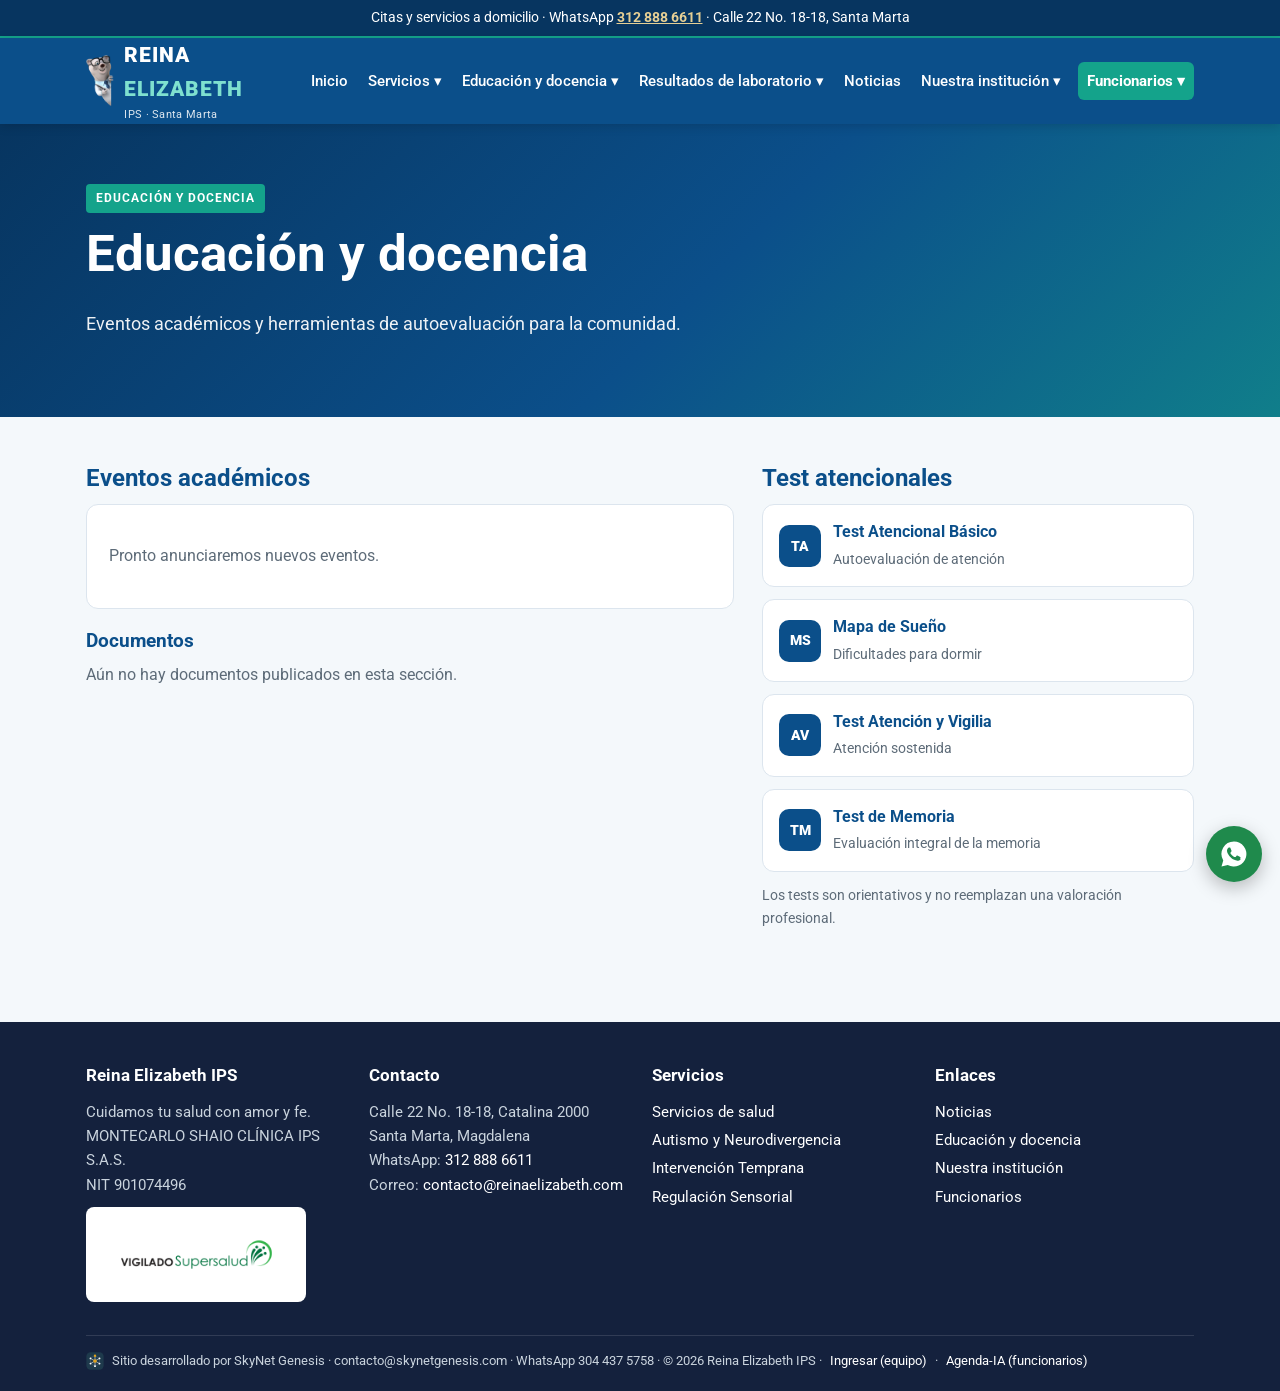
<file: educacion/index.html>
<!doctype html>
<html lang="es"><head><meta charset="utf-8"><meta name="viewport" content="width=device-width, initial-scale=1">
<title>Educación y docencia · Reina Elizabeth IPS</title><meta name="description" content="Eventos académicos y tests de autoevaluación de Reina Elizabeth IPS.">
<link rel="icon" href="/img/logo.png">
<meta property="og:title" content="Educación y docencia · Reina Elizabeth IPS"><meta property="og:description" content="Eventos académicos y tests de autoevaluación de Reina Elizabeth IPS."><meta property="og:image" content="https://www.reinaelizabeth.com/img/recepcion.jpg">
<link rel="preconnect" href="https://fonts.googleapis.com"><link rel="preconnect" href="https://fonts.gstatic.com" crossorigin>
<link href="https://fonts.googleapis.com/css2?family=Roboto:wght@400;500;700;900&display=swap" rel="stylesheet">
<link rel="stylesheet" href="/estilos.css"></head><body>
<div class="aviso-top">Citas y servicios a domicilio · WhatsApp <a href="https://wa.me/573128886611">312 888 6611</a> · Calle 22 No. 18-18, Santa Marta</div>
<header class="top"><div class="wrap">
<a class="marca" href="/"><img src="/img/logo.png" alt="Reina Elizabeth IPS"><div>REINA <span>ELIZABETH</span><small>IPS · Santa Marta</small></div></a>
<button class="hamb" aria-label="Abrir menú" onclick="document.getElementById('menu').classList.toggle('abierto')">☰</button>
<nav class="menu" id="menu">
<a href="/">Inicio</a>
<div class="dd"><button>Servicios ▾</button><div class="sub"><a href="/#servicios">Servicios de salud</a><a href="/programa-autismo-y-neurodivergencia/">Programa Autismo y Neurodivergencia</a><a href="/intervencion-temprana/">Intervención Temprana</a><a href="/regulacion-sensorial/">Regulación Sensorial</a><a href="https://saludencasa.skynetgenesis.com/" target="_blank" rel="noopener">Salud en Casa: enfermería a domicilio</a><a href="https://wa.me/573128886611?text=Hola%2C%20quiero%20solicitar%20una%20consulta" target="_blank" rel="noopener">Solicitar consulta</a></div></div>
<div class="dd"><button>Educación y docencia ▾</button><div class="sub"><a href="/educacion/#eventos">Eventos académicos</a><a href="https://reinaelizabeth.com/test-deficit-atencional.html" target="_blank" rel="noopener">Test Atencional Básico</a><a href="https://reinaelizabeth.com/mapasueno/mapasueno" target="_blank" rel="noopener">Mapa de Sueño</a><a href="https://reinaelizabeth.com/atencionyvigiliatest/atencionyvigiliatest" target="_blank" rel="noopener">Test Atención y Vigilia</a><a href="https://reinaelizabeth.com/memoria/memoria" target="_blank" rel="noopener">Test de Memoria</a></div></div>
<div class="dd"><button>Resultados de laboratorio ▾</button><div class="sub"><a href="https://labmabelotero.com/" target="_blank" rel="noopener">Mabel Otero</a><a href="https://synlab.es/descargar-resultados" target="_blank" rel="noopener">Synlab</a><a href="https://portalpaciente.rras-radioimagenes.com/Identity/Account/Login" target="_blank" rel="noopener">Radiólogos Asociados</a><a href="https://resultados.imagcentroradiologico.com:8443/PortalDicom/login" target="_blank" rel="noopener">Imag</a></div></div>
<a href="/noticias/">Noticias</a>
<div class="dd"><button>Nuestra institución ▾</button><div class="sub"><a href="/institucion/">Quiénes somos</a><a href="/institucion/#sgsst">SG-SST</a><a href="/institucion/#trabaja">Trabaja con nosotros</a><a href="https://reinaelizabeth.com/osticketsoportealcliente/scp/login.php" target="_blank" rel="noopener">Soporte y asistencia (OsTicket)</a><a href="/#contacto">Contacto</a></div></div>
<div class="dd der"><button class="cta">Funcionarios ▾</button><div class="sub"><a href="https://agenda-ia.skynetgenesis.com/" target="_blank" rel="noopener"><b>Agenda-IA</b><small>Agenda de trabajo y tareas</small></a><a href="https://reina.biofile.com.co/IniciarSesion.aspx?ReturnUrl=%2f" target="_blank" rel="noopener">Biofile</a><a href="https://carteraintegracion.reinaelizabeth.com/" target="_blank" rel="noopener">Control Integración</a><a href="https://reinaelizabeth.com/cotizacion/cotizacion-reina-elizabeth.html" target="_blank" rel="noopener">Cotizaciones RE</a><a href="https://reinaelizabeth.com/certificado-medico.html" target="_blank" rel="noopener">Certificado Médico Escolar</a><a href="https://reinaelizabeth.com/formatosmedicos/" target="_blank" rel="noopener">Formatos Médicos</a><a href="https://reinaelizabeth.com/conductas/evaluacion-infantil-cie11.html" target="_blank" rel="noopener">Evaluación Neuropsicología</a><a href="https://reinaelizabeth.com/contaips/" target="_blank" rel="noopener">ContaIPS</a><a href="https://reinaelizabeth.com/payroll-pro/payroll-pro-simple.html" target="_blank" rel="noopener">Sistema de Pagos</a><a href="https://farmacoweb.invima.gov.co/TecnoVigilancia/faces/index.xhtml" target="_blank" rel="noopener">Tecnovigilancia</a><a href="https://reinaelizabeth.com/kessler-k10/" target="_blank" rel="noopener">Escala de Kessler 10</a><a href="https://reinaelizabeth.com/autiscan/index.html" target="_blank" rel="noopener">AutiScan Analytics</a><a href="https://reinaelizabeth.com/growth/childgrowth_html_v1.0/pacientes.html" target="_blank" rel="noopener">ChildGrowth</a><a href="https://www.sispro.gov.co/Pages/Home.aspx" target="_blank" rel="noopener">SISPRO</a><a href="https://www.sispro.gov.co/central-financiamiento/Pages/facturacion-electronica.aspx" target="_blank" rel="noopener">RIPS</a><a href="/funcionarios/">Ver todas las herramientas</a></div></div>
</nav>
</div></header>

<div class="hero"><div class="wrap"><span class="etq">Educación y docencia</span><h1>Educación y docencia</h1><p>Eventos académicos y herramientas de autoevaluación para la comunidad.</p></div></div>
<section id="eventos"><div class="wrap"><div class="dos"><div><h2>Eventos académicos</h2><div class="box"><div data-bloque="eventos"><p style="color:var(--suave)">Pronto anunciaremos nuevos eventos.</p></div></div>
<h3 style="margin-top:22px">Documentos</h3><ul class="docs" data-carpeta="academicos"></ul></div>
<aside><h2>Test atencionales</h2><div class="accesos" style="grid-template-columns:1fr">
<a class="acceso" href="https://reinaelizabeth.com/test-deficit-atencional.html" target="_blank" rel="noopener"><span class="ico">TA</span><span><b>Test Atencional Básico</b><small>Autoevaluación de atención</small></span></a>
<a class="acceso" href="https://reinaelizabeth.com/mapasueno/mapasueno" target="_blank" rel="noopener"><span class="ico">MS</span><span><b>Mapa de Sueño</b><small>Dificultades para dormir</small></span></a>
<a class="acceso" href="https://reinaelizabeth.com/atencionyvigiliatest/atencionyvigiliatest" target="_blank" rel="noopener"><span class="ico">AV</span><span><b>Test Atención y Vigilia</b><small>Atención sostenida</small></span></a>
<a class="acceso" href="https://reinaelizabeth.com/memoria/memoria" target="_blank" rel="noopener"><span class="ico">TM</span><span><b>Test de Memoria</b><small>Evaluación integral de la memoria</small></span></a>
</div><p class="sub-t" style="margin-top:12px;font-size:.88rem">Los tests son orientativos y no reemplazan una valoración profesional.</p></aside></div></div></section><footer><div class="wrap"><div class="cols"><div><h4>Reina Elizabeth IPS</h4>Cuidamos tu salud con amor y fe.<br>MONTECARLO SHAIO CLÍNICA IPS S.A.S.<br>NIT 901074496<br><img class="logo-vig" src="/img/vigilado-supersalud.png" alt="Vigilado Supersalud" loading="lazy" style="margin-top:10px"></div><div><h4>Contacto</h4>Calle 22 No. 18-18, Catalina 2000<br>Santa Marta, Magdalena<br>WhatsApp: <a href="https://wa.me/573128886611">312 888 6611</a><br>Correo: <a href="mailto:contacto@reinaelizabeth.com">contacto@reinaelizabeth.com</a></div><div><h4>Servicios</h4><ul><li><a href="/#servicios">Servicios de salud</a></li><li><a href="/programa-autismo-y-neurodivergencia/">Autismo y Neurodivergencia</a></li><li><a href="/intervencion-temprana/">Intervención Temprana</a></li><li><a href="/regulacion-sensorial/">Regulación Sensorial</a></li></ul></div><div><h4>Enlaces</h4><ul><li><a href="/noticias/">Noticias</a></li><li><a href="/educacion/">Educación y docencia</a></li><li><a href="/institucion/">Nuestra institución</a></li><li><a href="/funcionarios/">Funcionarios</a></li></ul></div></div>
<div class="cred"><svg viewBox="0 0 200 200" aria-hidden="true"><rect x="4" y="4" width="192" height="192" rx="46" fill="#1E3A4C"/><g stroke="#FFFFFF" stroke-linecap="round"><polygon points="100,42 150.2,71 150.2,129 100,158 49.8,129 49.8,71" fill="none" stroke-opacity=".35" stroke-width="4"/><path d="M100 100L100 42M100 100L150.2 71M100 100L150.2 129M100 100L100 158M100 100L49.8 129M100 100L49.8 71" stroke-width="6"/></g><g fill="#FFFFFF"><circle cx="150.2" cy="71" r="10"/><circle cx="150.2" cy="129" r="10"/><circle cx="100" cy="158" r="10"/><circle cx="49.8" cy="129" r="10"/><circle cx="49.8" cy="71" r="10"/></g><circle cx="100" cy="42" r="13" fill="#E0A21A"/><circle cx="100" cy="100" r="20" fill="#E0A21A"/></svg> Sitio desarrollado por SkyNet Genesis · contacto@skynetgenesis.com · WhatsApp 304 437 5758 · © 2026 Reina Elizabeth IPS · <a class="ingresar" href="/admin/" rel="nofollow">Ingresar (equipo)</a> · <a class="ingresar" href="https://agenda-ia.skynetgenesis.com/" target="_blank" rel="nofollow noopener">Agenda-IA (funcionarios)</a></div>
</div></footer>
<script src="/docs.js" defer></script>
<script src="https://skynetgenesis.com/jeins/widget.js?v=3" defer></script>
<a class="wa-flot" href="https://wa.me/573128886611" aria-label="Escribir por WhatsApp"><svg viewBox="0 0 24 24" aria-hidden="true"><path d="M12 2a10 10 0 0 0-8.6 15.1L2 22l5-1.3A10 10 0 1 0 12 2zm5.3 14.1c-.2.6-1.3 1.2-1.8 1.2-.5.1-1 .1-3.3-.8-2.8-1.1-4.6-4-4.7-4.2-.1-.2-1.1-1.5-1.1-2.9s.7-2 1-2.3c.2-.3.5-.3.7-.3h.5c.2 0 .4 0 .6.5l.8 2c.1.2.1.3 0 .5l-.4.5-.3.4c-.1.1-.3.3-.1.6.1.3.6 1.1 1.4 1.8 1 .9 1.8 1.1 2.1 1.3.3.1.4.1.6-.1l.8-1c.2-.3.4-.2.6-.1l1.9.9c.3.1.4.2.5.3.1.2.1.7-.1 1.3z"/></svg></a>
</body></html>
</file>
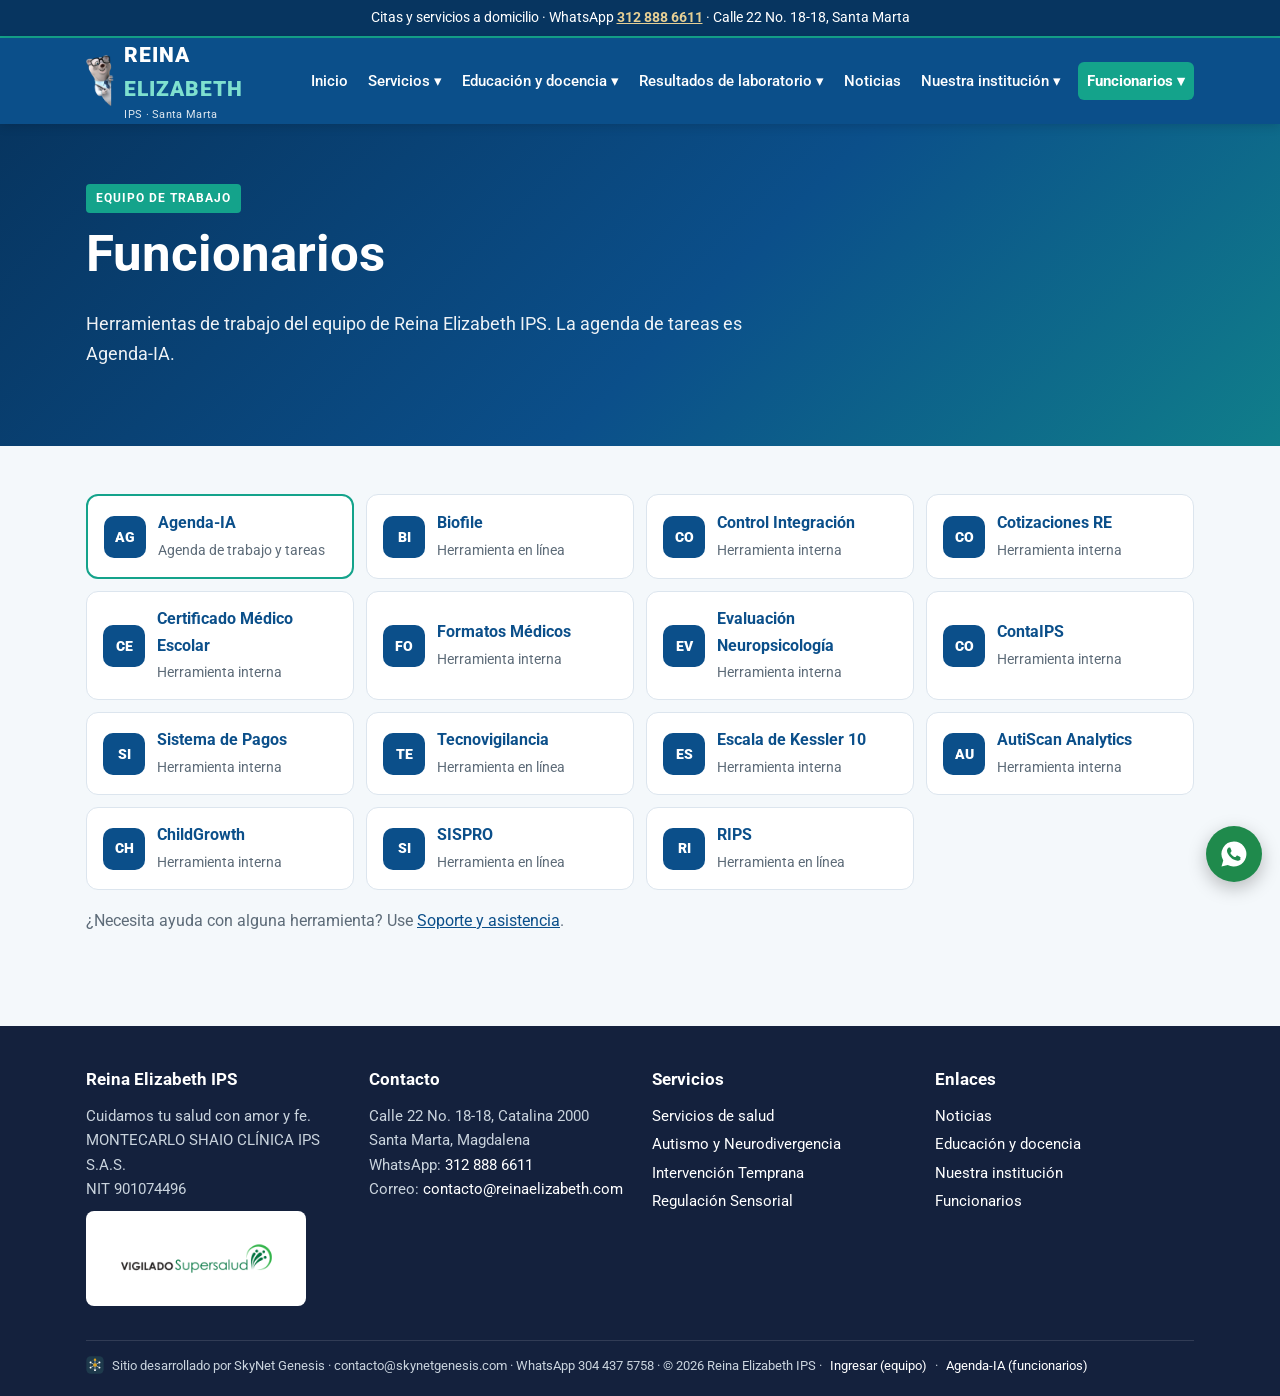
<file: funcionarios/index.html>
<!doctype html>
<html lang="es"><head><meta charset="utf-8"><meta name="viewport" content="width=device-width, initial-scale=1">
<title>Funcionarios · Reina Elizabeth IPS</title><meta name="description" content="Herramientas de trabajo para el equipo de Reina Elizabeth IPS.">
<link rel="icon" href="/img/logo.png">
<meta property="og:title" content="Funcionarios · Reina Elizabeth IPS"><meta property="og:description" content="Herramientas de trabajo para el equipo de Reina Elizabeth IPS."><meta property="og:image" content="https://www.reinaelizabeth.com/img/recepcion.jpg">
<link rel="preconnect" href="https://fonts.googleapis.com"><link rel="preconnect" href="https://fonts.gstatic.com" crossorigin>
<link href="https://fonts.googleapis.com/css2?family=Roboto:wght@400;500;700;900&display=swap" rel="stylesheet">
<link rel="stylesheet" href="/estilos.css"></head><body>
<div class="aviso-top">Citas y servicios a domicilio · WhatsApp <a href="https://wa.me/573128886611">312 888 6611</a> · Calle 22 No. 18-18, Santa Marta</div>
<header class="top"><div class="wrap">
<a class="marca" href="/"><img src="/img/logo.png" alt="Reina Elizabeth IPS"><div>REINA <span>ELIZABETH</span><small>IPS · Santa Marta</small></div></a>
<button class="hamb" aria-label="Abrir menú" onclick="document.getElementById('menu').classList.toggle('abierto')">☰</button>
<nav class="menu" id="menu">
<a href="/">Inicio</a>
<div class="dd"><button>Servicios ▾</button><div class="sub"><a href="/#servicios">Servicios de salud</a><a href="/programa-autismo-y-neurodivergencia/">Programa Autismo y Neurodivergencia</a><a href="/intervencion-temprana/">Intervención Temprana</a><a href="/regulacion-sensorial/">Regulación Sensorial</a><a href="https://saludencasa.skynetgenesis.com/" target="_blank" rel="noopener">Salud en Casa: enfermería a domicilio</a><a href="https://wa.me/573128886611?text=Hola%2C%20quiero%20solicitar%20una%20consulta" target="_blank" rel="noopener">Solicitar consulta</a></div></div>
<div class="dd"><button>Educación y docencia ▾</button><div class="sub"><a href="/educacion/#eventos">Eventos académicos</a><a href="https://reinaelizabeth.com/test-deficit-atencional.html" target="_blank" rel="noopener">Test Atencional Básico</a><a href="https://reinaelizabeth.com/mapasueno/mapasueno" target="_blank" rel="noopener">Mapa de Sueño</a><a href="https://reinaelizabeth.com/atencionyvigiliatest/atencionyvigiliatest" target="_blank" rel="noopener">Test Atención y Vigilia</a><a href="https://reinaelizabeth.com/memoria/memoria" target="_blank" rel="noopener">Test de Memoria</a></div></div>
<div class="dd"><button>Resultados de laboratorio ▾</button><div class="sub"><a href="https://labmabelotero.com/" target="_blank" rel="noopener">Mabel Otero</a><a href="https://synlab.es/descargar-resultados" target="_blank" rel="noopener">Synlab</a><a href="https://portalpaciente.rras-radioimagenes.com/Identity/Account/Login" target="_blank" rel="noopener">Radiólogos Asociados</a><a href="https://resultados.imagcentroradiologico.com:8443/PortalDicom/login" target="_blank" rel="noopener">Imag</a></div></div>
<a href="/noticias/">Noticias</a>
<div class="dd"><button>Nuestra institución ▾</button><div class="sub"><a href="/institucion/">Quiénes somos</a><a href="/institucion/#sgsst">SG-SST</a><a href="/institucion/#trabaja">Trabaja con nosotros</a><a href="https://reinaelizabeth.com/osticketsoportealcliente/scp/login.php" target="_blank" rel="noopener">Soporte y asistencia (OsTicket)</a><a href="/#contacto">Contacto</a></div></div>
<div class="dd der"><button class="cta">Funcionarios ▾</button><div class="sub"><a href="https://agenda-ia.skynetgenesis.com/" target="_blank" rel="noopener"><b>Agenda-IA</b><small>Agenda de trabajo y tareas</small></a><a href="https://reina.biofile.com.co/IniciarSesion.aspx?ReturnUrl=%2f" target="_blank" rel="noopener">Biofile</a><a href="https://carteraintegracion.reinaelizabeth.com/" target="_blank" rel="noopener">Control Integración</a><a href="https://reinaelizabeth.com/cotizacion/cotizacion-reina-elizabeth.html" target="_blank" rel="noopener">Cotizaciones RE</a><a href="https://reinaelizabeth.com/certificado-medico.html" target="_blank" rel="noopener">Certificado Médico Escolar</a><a href="https://reinaelizabeth.com/formatosmedicos/" target="_blank" rel="noopener">Formatos Médicos</a><a href="https://reinaelizabeth.com/conductas/evaluacion-infantil-cie11.html" target="_blank" rel="noopener">Evaluación Neuropsicología</a><a href="https://reinaelizabeth.com/contaips/" target="_blank" rel="noopener">ContaIPS</a><a href="https://reinaelizabeth.com/payroll-pro/payroll-pro-simple.html" target="_blank" rel="noopener">Sistema de Pagos</a><a href="https://farmacoweb.invima.gov.co/TecnoVigilancia/faces/index.xhtml" target="_blank" rel="noopener">Tecnovigilancia</a><a href="https://reinaelizabeth.com/kessler-k10/" target="_blank" rel="noopener">Escala de Kessler 10</a><a href="https://reinaelizabeth.com/autiscan/index.html" target="_blank" rel="noopener">AutiScan Analytics</a><a href="https://reinaelizabeth.com/growth/childgrowth_html_v1.0/pacientes.html" target="_blank" rel="noopener">ChildGrowth</a><a href="https://www.sispro.gov.co/Pages/Home.aspx" target="_blank" rel="noopener">SISPRO</a><a href="https://www.sispro.gov.co/central-financiamiento/Pages/facturacion-electronica.aspx" target="_blank" rel="noopener">RIPS</a><a href="/funcionarios/">Ver todas las herramientas</a></div></div>
</nav>
</div></header>

<div class="hero"><div class="wrap"><span class="etq">Equipo de trabajo</span><h1>Funcionarios</h1><p>Herramientas de trabajo del equipo de Reina Elizabeth IPS. La agenda de tareas es Agenda-IA.</p></div></div>
<section><div class="wrap"><div class="accesos"><a class="acceso destacado" href="https://agenda-ia.skynetgenesis.com/" target="_blank" rel="noopener"><span class="ico">AG</span><span><b>Agenda-IA</b><small>Agenda de trabajo y tareas</small></span></a><a class="acceso" href="https://reina.biofile.com.co/IniciarSesion.aspx?ReturnUrl=%2f" target="_blank" rel="noopener"><span class="ico">BI</span><span><b>Biofile</b><small>Herramienta en línea</small></span></a><a class="acceso" href="https://carteraintegracion.reinaelizabeth.com/" target="_blank" rel="noopener"><span class="ico">CO</span><span><b>Control Integración</b><small>Herramienta interna</small></span></a><a class="acceso" href="https://reinaelizabeth.com/cotizacion/cotizacion-reina-elizabeth.html" target="_blank" rel="noopener"><span class="ico">CO</span><span><b>Cotizaciones RE</b><small>Herramienta interna</small></span></a><a class="acceso" href="https://reinaelizabeth.com/certificado-medico.html" target="_blank" rel="noopener"><span class="ico">CE</span><span><b>Certificado Médico Escolar</b><small>Herramienta interna</small></span></a><a class="acceso" href="https://reinaelizabeth.com/formatosmedicos/" target="_blank" rel="noopener"><span class="ico">FO</span><span><b>Formatos Médicos</b><small>Herramienta interna</small></span></a><a class="acceso" href="https://reinaelizabeth.com/conductas/evaluacion-infantil-cie11.html" target="_blank" rel="noopener"><span class="ico">EV</span><span><b>Evaluación Neuropsicología</b><small>Herramienta interna</small></span></a><a class="acceso" href="https://reinaelizabeth.com/contaips/" target="_blank" rel="noopener"><span class="ico">CO</span><span><b>ContaIPS</b><small>Herramienta interna</small></span></a><a class="acceso" href="https://reinaelizabeth.com/payroll-pro/payroll-pro-simple.html" target="_blank" rel="noopener"><span class="ico">SI</span><span><b>Sistema de Pagos</b><small>Herramienta interna</small></span></a><a class="acceso" href="https://farmacoweb.invima.gov.co/TecnoVigilancia/faces/index.xhtml" target="_blank" rel="noopener"><span class="ico">TE</span><span><b>Tecnovigilancia</b><small>Herramienta en línea</small></span></a><a class="acceso" href="https://reinaelizabeth.com/kessler-k10/" target="_blank" rel="noopener"><span class="ico">ES</span><span><b>Escala de Kessler 10</b><small>Herramienta interna</small></span></a><a class="acceso" href="https://reinaelizabeth.com/autiscan/index.html" target="_blank" rel="noopener"><span class="ico">AU</span><span><b>AutiScan Analytics</b><small>Herramienta interna</small></span></a><a class="acceso" href="https://reinaelizabeth.com/growth/childgrowth_html_v1.0/pacientes.html" target="_blank" rel="noopener"><span class="ico">CH</span><span><b>ChildGrowth</b><small>Herramienta interna</small></span></a><a class="acceso" href="https://www.sispro.gov.co/Pages/Home.aspx" target="_blank" rel="noopener"><span class="ico">SI</span><span><b>SISPRO</b><small>Herramienta en línea</small></span></a><a class="acceso" href="https://www.sispro.gov.co/central-financiamiento/Pages/facturacion-electronica.aspx" target="_blank" rel="noopener"><span class="ico">RI</span><span><b>RIPS</b><small>Herramienta en línea</small></span></a></div>
<p class="sub-t" style="margin-top:18px">¿Necesita ayuda con alguna herramienta? Use <a href="https://reinaelizabeth.com/osticketsoportealcliente/scp/login.php" target="_blank" rel="noopener">Soporte y asistencia</a>.</p></div></section><footer><div class="wrap"><div class="cols"><div><h4>Reina Elizabeth IPS</h4>Cuidamos tu salud con amor y fe.<br>MONTECARLO SHAIO CLÍNICA IPS S.A.S.<br>NIT 901074496<br><img class="logo-vig" src="/img/vigilado-supersalud.png" alt="Vigilado Supersalud" loading="lazy" style="margin-top:10px"></div><div><h4>Contacto</h4>Calle 22 No. 18-18, Catalina 2000<br>Santa Marta, Magdalena<br>WhatsApp: <a href="https://wa.me/573128886611">312 888 6611</a><br>Correo: <a href="mailto:contacto@reinaelizabeth.com">contacto@reinaelizabeth.com</a></div><div><h4>Servicios</h4><ul><li><a href="/#servicios">Servicios de salud</a></li><li><a href="/programa-autismo-y-neurodivergencia/">Autismo y Neurodivergencia</a></li><li><a href="/intervencion-temprana/">Intervención Temprana</a></li><li><a href="/regulacion-sensorial/">Regulación Sensorial</a></li></ul></div><div><h4>Enlaces</h4><ul><li><a href="/noticias/">Noticias</a></li><li><a href="/educacion/">Educación y docencia</a></li><li><a href="/institucion/">Nuestra institución</a></li><li><a href="/funcionarios/">Funcionarios</a></li></ul></div></div>
<div class="cred"><svg viewBox="0 0 200 200" aria-hidden="true"><rect x="4" y="4" width="192" height="192" rx="46" fill="#1E3A4C"/><g stroke="#FFFFFF" stroke-linecap="round"><polygon points="100,42 150.2,71 150.2,129 100,158 49.8,129 49.8,71" fill="none" stroke-opacity=".35" stroke-width="4"/><path d="M100 100L100 42M100 100L150.2 71M100 100L150.2 129M100 100L100 158M100 100L49.8 129M100 100L49.8 71" stroke-width="6"/></g><g fill="#FFFFFF"><circle cx="150.2" cy="71" r="10"/><circle cx="150.2" cy="129" r="10"/><circle cx="100" cy="158" r="10"/><circle cx="49.8" cy="129" r="10"/><circle cx="49.8" cy="71" r="10"/></g><circle cx="100" cy="42" r="13" fill="#E0A21A"/><circle cx="100" cy="100" r="20" fill="#E0A21A"/></svg> Sitio desarrollado por SkyNet Genesis · contacto@skynetgenesis.com · WhatsApp 304 437 5758 · © 2026 Reina Elizabeth IPS · <a class="ingresar" href="/admin/" rel="nofollow">Ingresar (equipo)</a> · <a class="ingresar" href="https://agenda-ia.skynetgenesis.com/" target="_blank" rel="nofollow noopener">Agenda-IA (funcionarios)</a></div>
</div></footer>
<script src="/docs.js" defer></script>
<script src="https://skynetgenesis.com/jeins/widget.js?v=3" defer></script>
<a class="wa-flot" href="https://wa.me/573128886611" aria-label="Escribir por WhatsApp"><svg viewBox="0 0 24 24" aria-hidden="true"><path d="M12 2a10 10 0 0 0-8.6 15.1L2 22l5-1.3A10 10 0 1 0 12 2zm5.3 14.1c-.2.6-1.3 1.2-1.8 1.2-.5.1-1 .1-3.3-.8-2.8-1.1-4.6-4-4.7-4.2-.1-.2-1.1-1.5-1.1-2.9s.7-2 1-2.3c.2-.3.5-.3.7-.3h.5c.2 0 .4 0 .6.5l.8 2c.1.2.1.3 0 .5l-.4.5-.3.4c-.1.1-.3.3-.1.6.1.3.6 1.1 1.4 1.8 1 .9 1.8 1.1 2.1 1.3.3.1.4.1.6-.1l.8-1c.2-.3.4-.2.6-.1l1.9.9c.3.1.4.2.5.3.1.2.1.7-.1 1.3z"/></svg></a>
</body></html>
</file>
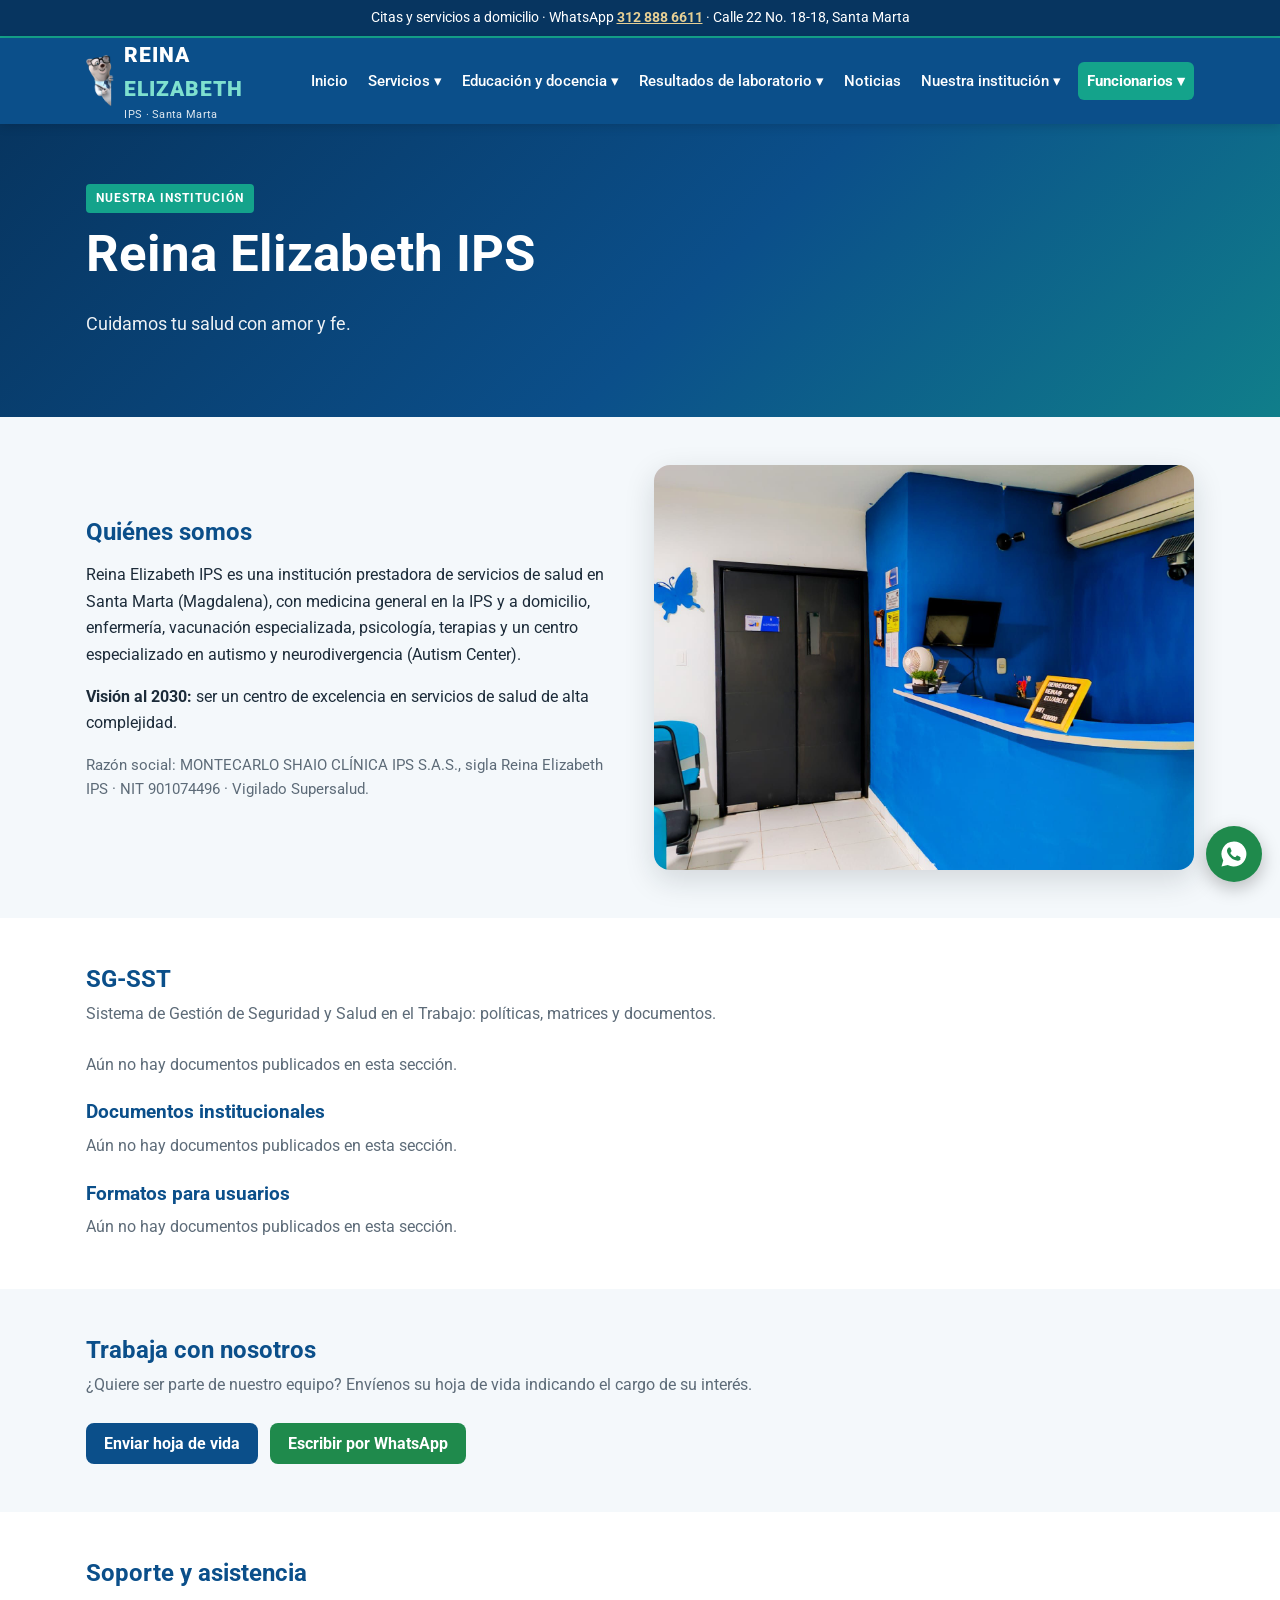
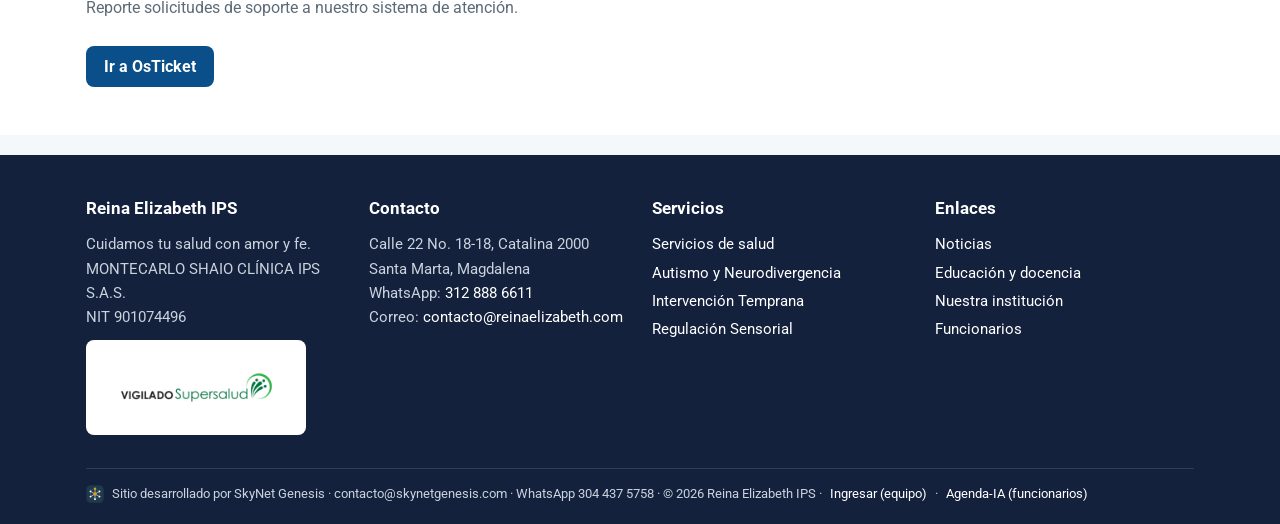
<file: institucion/index.html>
<!doctype html>
<html lang="es"><head><meta charset="utf-8"><meta name="viewport" content="width=device-width, initial-scale=1">
<title>Nuestra institución · Reina Elizabeth IPS</title><meta name="description" content="Quiénes somos, SG-SST y trabaja con nosotros.">
<link rel="icon" href="/img/logo.png">
<meta property="og:title" content="Nuestra institución · Reina Elizabeth IPS"><meta property="og:description" content="Quiénes somos, SG-SST y trabaja con nosotros."><meta property="og:image" content="https://www.reinaelizabeth.com/img/recepcion.jpg">
<link rel="preconnect" href="https://fonts.googleapis.com"><link rel="preconnect" href="https://fonts.gstatic.com" crossorigin>
<link href="https://fonts.googleapis.com/css2?family=Roboto:wght@400;500;700;900&display=swap" rel="stylesheet">
<link rel="stylesheet" href="/estilos.css"></head><body>
<div class="aviso-top">Citas y servicios a domicilio · WhatsApp <a href="https://wa.me/573128886611">312 888 6611</a> · Calle 22 No. 18-18, Santa Marta</div>
<header class="top"><div class="wrap">
<a class="marca" href="/"><img src="/img/logo.png" alt="Reina Elizabeth IPS"><div>REINA <span>ELIZABETH</span><small>IPS · Santa Marta</small></div></a>
<button class="hamb" aria-label="Abrir menú" onclick="document.getElementById('menu').classList.toggle('abierto')">☰</button>
<nav class="menu" id="menu">
<a href="/">Inicio</a>
<div class="dd"><button>Servicios ▾</button><div class="sub"><a href="/#servicios">Servicios de salud</a><a href="/programa-autismo-y-neurodivergencia/">Programa Autismo y Neurodivergencia</a><a href="/intervencion-temprana/">Intervención Temprana</a><a href="/regulacion-sensorial/">Regulación Sensorial</a><a href="https://saludencasa.skynetgenesis.com/" target="_blank" rel="noopener">Salud en Casa: enfermería a domicilio</a><a href="https://wa.me/573128886611?text=Hola%2C%20quiero%20solicitar%20una%20consulta" target="_blank" rel="noopener">Solicitar consulta</a></div></div>
<div class="dd"><button>Educación y docencia ▾</button><div class="sub"><a href="/educacion/#eventos">Eventos académicos</a><a href="https://reinaelizabeth.com/test-deficit-atencional.html" target="_blank" rel="noopener">Test Atencional Básico</a><a href="https://reinaelizabeth.com/mapasueno/mapasueno" target="_blank" rel="noopener">Mapa de Sueño</a><a href="https://reinaelizabeth.com/atencionyvigiliatest/atencionyvigiliatest" target="_blank" rel="noopener">Test Atención y Vigilia</a><a href="https://reinaelizabeth.com/memoria/memoria" target="_blank" rel="noopener">Test de Memoria</a></div></div>
<div class="dd"><button>Resultados de laboratorio ▾</button><div class="sub"><a href="https://labmabelotero.com/" target="_blank" rel="noopener">Mabel Otero</a><a href="https://synlab.es/descargar-resultados" target="_blank" rel="noopener">Synlab</a><a href="https://portalpaciente.rras-radioimagenes.com/Identity/Account/Login" target="_blank" rel="noopener">Radiólogos Asociados</a><a href="https://resultados.imagcentroradiologico.com:8443/PortalDicom/login" target="_blank" rel="noopener">Imag</a></div></div>
<a href="/noticias/">Noticias</a>
<div class="dd"><button>Nuestra institución ▾</button><div class="sub"><a href="/institucion/">Quiénes somos</a><a href="/institucion/#sgsst">SG-SST</a><a href="/institucion/#trabaja">Trabaja con nosotros</a><a href="https://reinaelizabeth.com/osticketsoportealcliente/scp/login.php" target="_blank" rel="noopener">Soporte y asistencia (OsTicket)</a><a href="/#contacto">Contacto</a></div></div>
<div class="dd der"><button class="cta">Funcionarios ▾</button><div class="sub"><a href="https://agenda-ia.skynetgenesis.com/" target="_blank" rel="noopener"><b>Agenda-IA</b><small>Agenda de trabajo y tareas</small></a><a href="https://reina.biofile.com.co/IniciarSesion.aspx?ReturnUrl=%2f" target="_blank" rel="noopener">Biofile</a><a href="https://carteraintegracion.reinaelizabeth.com/" target="_blank" rel="noopener">Control Integración</a><a href="https://reinaelizabeth.com/cotizacion/cotizacion-reina-elizabeth.html" target="_blank" rel="noopener">Cotizaciones RE</a><a href="https://reinaelizabeth.com/certificado-medico.html" target="_blank" rel="noopener">Certificado Médico Escolar</a><a href="https://reinaelizabeth.com/formatosmedicos/" target="_blank" rel="noopener">Formatos Médicos</a><a href="https://reinaelizabeth.com/conductas/evaluacion-infantil-cie11.html" target="_blank" rel="noopener">Evaluación Neuropsicología</a><a href="https://reinaelizabeth.com/contaips/" target="_blank" rel="noopener">ContaIPS</a><a href="https://reinaelizabeth.com/payroll-pro/payroll-pro-simple.html" target="_blank" rel="noopener">Sistema de Pagos</a><a href="https://farmacoweb.invima.gov.co/TecnoVigilancia/faces/index.xhtml" target="_blank" rel="noopener">Tecnovigilancia</a><a href="https://reinaelizabeth.com/kessler-k10/" target="_blank" rel="noopener">Escala de Kessler 10</a><a href="https://reinaelizabeth.com/autiscan/index.html" target="_blank" rel="noopener">AutiScan Analytics</a><a href="https://reinaelizabeth.com/growth/childgrowth_html_v1.0/pacientes.html" target="_blank" rel="noopener">ChildGrowth</a><a href="https://www.sispro.gov.co/Pages/Home.aspx" target="_blank" rel="noopener">SISPRO</a><a href="https://www.sispro.gov.co/central-financiamiento/Pages/facturacion-electronica.aspx" target="_blank" rel="noopener">RIPS</a><a href="/funcionarios/">Ver todas las herramientas</a></div></div>
</nav>
</div></header>

<div class="hero"><div class="wrap"><span class="etq">Nuestra institución</span><h1>Reina Elizabeth IPS</h1><p>Cuidamos tu salud con amor y fe.</p></div></div>
<section><div class="wrap"><div class="foto-texto"><div><h2>Quiénes somos</h2>
<p>Reina Elizabeth IPS es una institución prestadora de servicios de salud en Santa Marta (Magdalena), con medicina general en la IPS y a domicilio, enfermería, vacunación especializada, psicología, terapias y un centro especializado en autismo y neurodivergencia (Autism Center).</p>
<p><b>Visión al 2030:</b> ser un centro de excelencia en servicios de salud de alta complejidad.</p>
<p style="color:var(--suave);font-size:.92rem">Razón social: MONTECARLO SHAIO CLÍNICA IPS S.A.S., sigla Reina Elizabeth IPS · NIT 901074496 · Vigilado Supersalud.</p></div>
<img src="/img/recepcion.jpg" alt="Recepción de Reina Elizabeth IPS" loading="lazy"></div></div></section>
<section class="alt" id="sgsst"><div class="wrap"><h2>SG-SST</h2><p class="sub-t">Sistema de Gestión de Seguridad y Salud en el Trabajo: políticas, matrices y documentos.</p><ul class="docs" data-carpeta="sgsst"></ul>
<h3 style="margin-top:24px">Documentos institucionales</h3><ul class="docs" data-carpeta="institucional"></ul>
<h3 style="margin-top:24px">Formatos para usuarios</h3><ul class="docs" data-carpeta="formatos"></ul></div></section>
<section id="trabaja"><div class="wrap"><h2>Trabaja con nosotros</h2><p class="sub-t">¿Quiere ser parte de nuestro equipo? Envíenos su hoja de vida indicando el cargo de su interés.</p>
<div class="btns"><a class="btn b-az" href="mailto:contacto@reinaelizabeth.com?subject=Hoja%20de%20vida">Enviar hoja de vida</a><a class="btn b-wa" href="https://wa.me/573128886611?text=Hola%2C%20quiero%20trabajar%20con%20Reina%20Elizabeth%20IPS">Escribir por WhatsApp</a></div></div></section>
<section class="alt"><div class="wrap"><h2>Soporte y asistencia</h2><p class="sub-t">Reporte solicitudes de soporte a nuestro sistema de atención.</p><div class="btns"><a class="btn b-az" href="https://reinaelizabeth.com/osticketsoportealcliente/scp/login.php" target="_blank" rel="noopener">Ir a OsTicket</a></div></div></section><footer><div class="wrap"><div class="cols"><div><h4>Reina Elizabeth IPS</h4>Cuidamos tu salud con amor y fe.<br>MONTECARLO SHAIO CLÍNICA IPS S.A.S.<br>NIT 901074496<br><img class="logo-vig" src="/img/vigilado-supersalud.png" alt="Vigilado Supersalud" loading="lazy" style="margin-top:10px"></div><div><h4>Contacto</h4>Calle 22 No. 18-18, Catalina 2000<br>Santa Marta, Magdalena<br>WhatsApp: <a href="https://wa.me/573128886611">312 888 6611</a><br>Correo: <a href="mailto:contacto@reinaelizabeth.com">contacto@reinaelizabeth.com</a></div><div><h4>Servicios</h4><ul><li><a href="/#servicios">Servicios de salud</a></li><li><a href="/programa-autismo-y-neurodivergencia/">Autismo y Neurodivergencia</a></li><li><a href="/intervencion-temprana/">Intervención Temprana</a></li><li><a href="/regulacion-sensorial/">Regulación Sensorial</a></li></ul></div><div><h4>Enlaces</h4><ul><li><a href="/noticias/">Noticias</a></li><li><a href="/educacion/">Educación y docencia</a></li><li><a href="/institucion/">Nuestra institución</a></li><li><a href="/funcionarios/">Funcionarios</a></li></ul></div></div>
<div class="cred"><svg viewBox="0 0 200 200" aria-hidden="true"><rect x="4" y="4" width="192" height="192" rx="46" fill="#1E3A4C"/><g stroke="#FFFFFF" stroke-linecap="round"><polygon points="100,42 150.2,71 150.2,129 100,158 49.8,129 49.8,71" fill="none" stroke-opacity=".35" stroke-width="4"/><path d="M100 100L100 42M100 100L150.2 71M100 100L150.2 129M100 100L100 158M100 100L49.8 129M100 100L49.8 71" stroke-width="6"/></g><g fill="#FFFFFF"><circle cx="150.2" cy="71" r="10"/><circle cx="150.2" cy="129" r="10"/><circle cx="100" cy="158" r="10"/><circle cx="49.8" cy="129" r="10"/><circle cx="49.8" cy="71" r="10"/></g><circle cx="100" cy="42" r="13" fill="#E0A21A"/><circle cx="100" cy="100" r="20" fill="#E0A21A"/></svg> Sitio desarrollado por SkyNet Genesis · contacto@skynetgenesis.com · WhatsApp 304 437 5758 · © 2026 Reina Elizabeth IPS · <a class="ingresar" href="/admin/" rel="nofollow">Ingresar (equipo)</a> · <a class="ingresar" href="https://agenda-ia.skynetgenesis.com/" target="_blank" rel="nofollow noopener">Agenda-IA (funcionarios)</a></div>
</div></footer>
<script src="/docs.js" defer></script>
<script src="https://skynetgenesis.com/jeins/widget.js?v=3" defer></script>
<a class="wa-flot" href="https://wa.me/573128886611" aria-label="Escribir por WhatsApp"><svg viewBox="0 0 24 24" aria-hidden="true"><path d="M12 2a10 10 0 0 0-8.6 15.1L2 22l5-1.3A10 10 0 1 0 12 2zm5.3 14.1c-.2.6-1.3 1.2-1.8 1.2-.5.1-1 .1-3.3-.8-2.8-1.1-4.6-4-4.7-4.2-.1-.2-1.1-1.5-1.1-2.9s.7-2 1-2.3c.2-.3.5-.3.7-.3h.5c.2 0 .4 0 .6.5l.8 2c.1.2.1.3 0 .5l-.4.5-.3.4c-.1.1-.3.3-.1.6.1.3.6 1.1 1.4 1.8 1 .9 1.8 1.1 2.1 1.3.3.1.4.1.6-.1l.8-1c.2-.3.4-.2.6-.1l1.9.9c.3.1.4.2.5.3.1.2.1.7-.1 1.3z"/></svg></a>
</body></html>
</file>
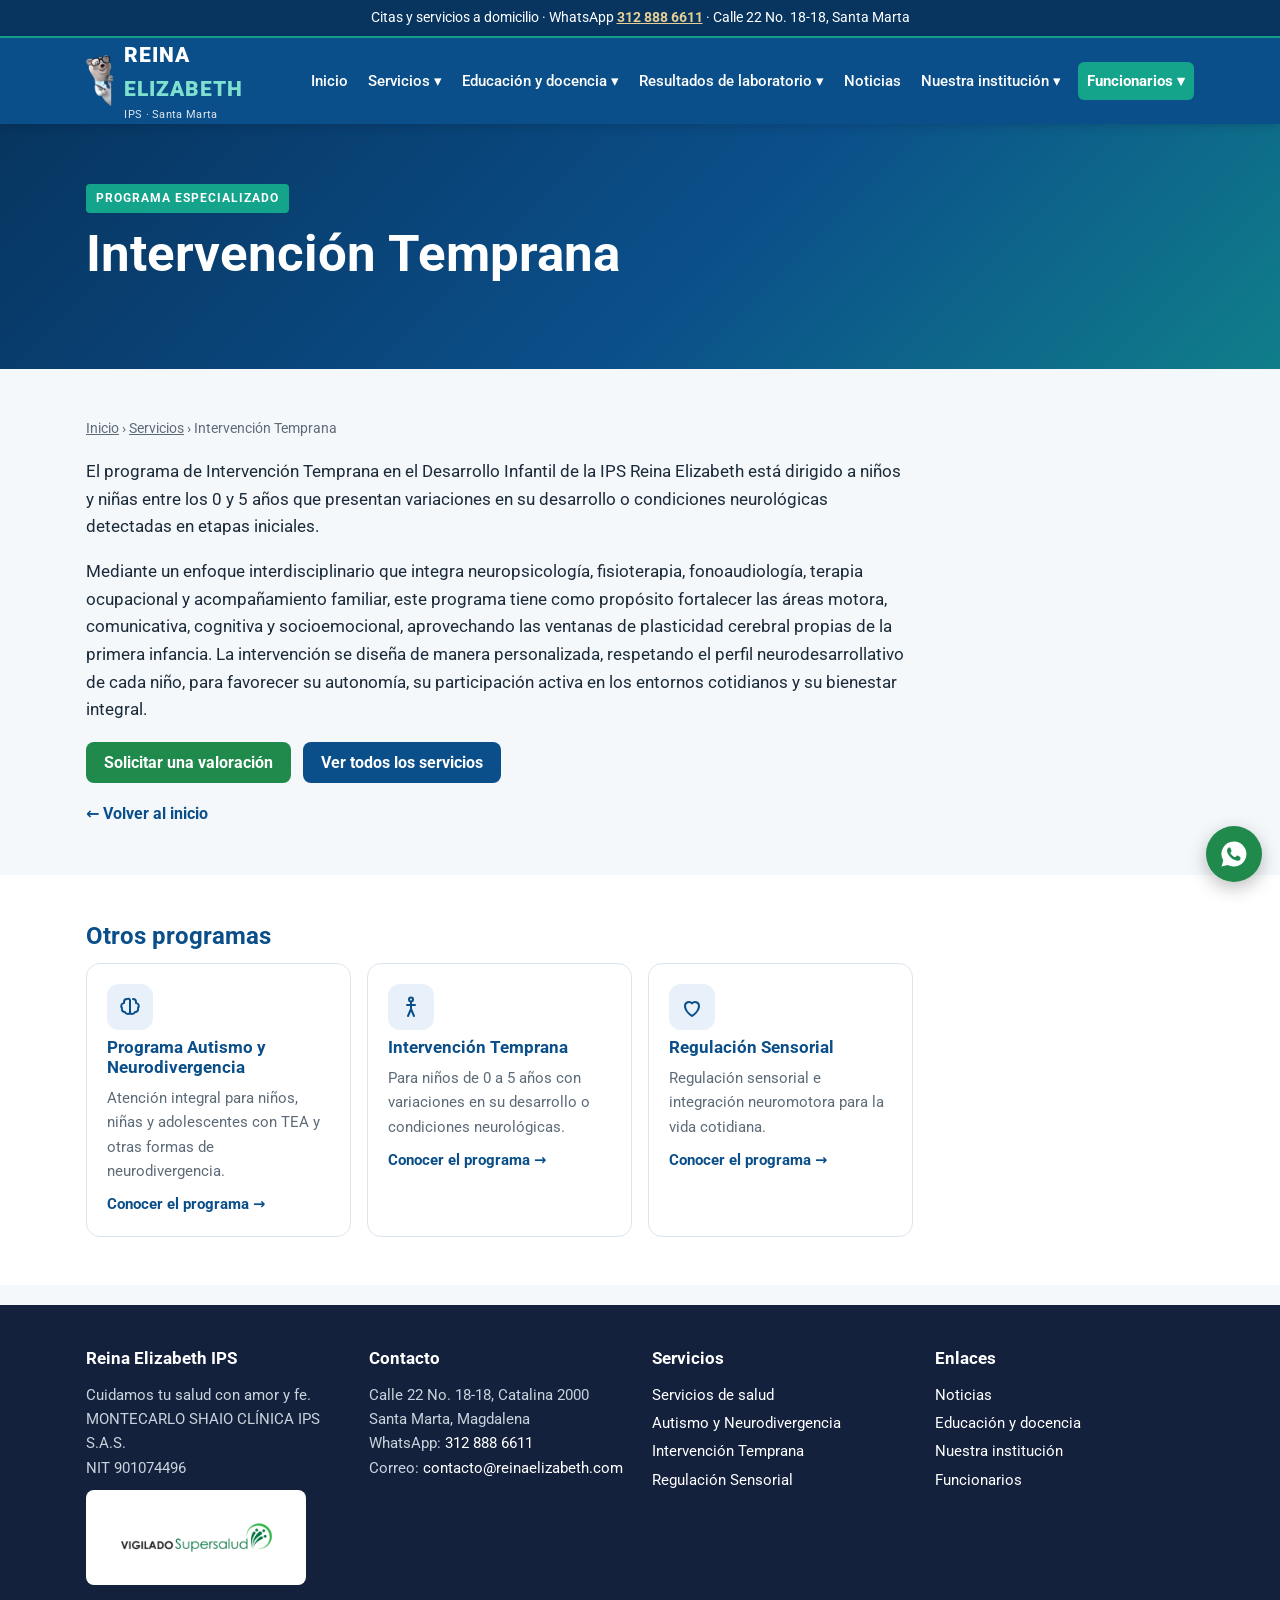
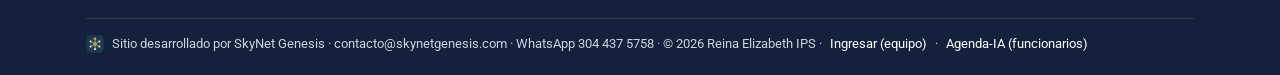
<file: intervencion-temprana/index.html>
<!doctype html>
<html lang="es"><head><meta charset="utf-8"><meta name="viewport" content="width=device-width, initial-scale=1">
<title>Intervención Temprana · Reina Elizabeth IPS</title><meta name="description" content="El programa de Intervención Temprana en el Desarrollo Infantil de la IPS Reina Elizabeth está dirigido a niños y niñas entre los 0 y 5 años que presentan v">
<link rel="icon" href="/img/logo.png">
<meta property="og:title" content="Intervención Temprana · Reina Elizabeth IPS"><meta property="og:description" content="El programa de Intervención Temprana en el Desarrollo Infantil de la IPS Reina Elizabeth está dirigido a niños y niñas entre los 0 y 5 años que presentan v"><meta property="og:image" content="https://www.reinaelizabeth.com/img/recepcion.jpg">
<link rel="preconnect" href="https://fonts.googleapis.com"><link rel="preconnect" href="https://fonts.gstatic.com" crossorigin>
<link href="https://fonts.googleapis.com/css2?family=Roboto:wght@400;500;700;900&display=swap" rel="stylesheet">
<link rel="stylesheet" href="/estilos.css"></head><body>
<div class="aviso-top">Citas y servicios a domicilio · WhatsApp <a href="https://wa.me/573128886611">312 888 6611</a> · Calle 22 No. 18-18, Santa Marta</div>
<header class="top"><div class="wrap">
<a class="marca" href="/"><img src="/img/logo.png" alt="Reina Elizabeth IPS"><div>REINA <span>ELIZABETH</span><small>IPS · Santa Marta</small></div></a>
<button class="hamb" aria-label="Abrir menú" onclick="document.getElementById('menu').classList.toggle('abierto')">☰</button>
<nav class="menu" id="menu">
<a href="/">Inicio</a>
<div class="dd"><button>Servicios ▾</button><div class="sub"><a href="/#servicios">Servicios de salud</a><a href="/programa-autismo-y-neurodivergencia/">Programa Autismo y Neurodivergencia</a><a href="/intervencion-temprana/">Intervención Temprana</a><a href="/regulacion-sensorial/">Regulación Sensorial</a><a href="https://saludencasa.skynetgenesis.com/" target="_blank" rel="noopener">Salud en Casa: enfermería a domicilio</a><a href="https://wa.me/573128886611?text=Hola%2C%20quiero%20solicitar%20una%20consulta" target="_blank" rel="noopener">Solicitar consulta</a></div></div>
<div class="dd"><button>Educación y docencia ▾</button><div class="sub"><a href="/educacion/#eventos">Eventos académicos</a><a href="https://reinaelizabeth.com/test-deficit-atencional.html" target="_blank" rel="noopener">Test Atencional Básico</a><a href="https://reinaelizabeth.com/mapasueno/mapasueno" target="_blank" rel="noopener">Mapa de Sueño</a><a href="https://reinaelizabeth.com/atencionyvigiliatest/atencionyvigiliatest" target="_blank" rel="noopener">Test Atención y Vigilia</a><a href="https://reinaelizabeth.com/memoria/memoria" target="_blank" rel="noopener">Test de Memoria</a></div></div>
<div class="dd"><button>Resultados de laboratorio ▾</button><div class="sub"><a href="https://labmabelotero.com/" target="_blank" rel="noopener">Mabel Otero</a><a href="https://synlab.es/descargar-resultados" target="_blank" rel="noopener">Synlab</a><a href="https://portalpaciente.rras-radioimagenes.com/Identity/Account/Login" target="_blank" rel="noopener">Radiólogos Asociados</a><a href="https://resultados.imagcentroradiologico.com:8443/PortalDicom/login" target="_blank" rel="noopener">Imag</a></div></div>
<a href="/noticias/">Noticias</a>
<div class="dd"><button>Nuestra institución ▾</button><div class="sub"><a href="/institucion/">Quiénes somos</a><a href="/institucion/#sgsst">SG-SST</a><a href="/institucion/#trabaja">Trabaja con nosotros</a><a href="https://reinaelizabeth.com/osticketsoportealcliente/scp/login.php" target="_blank" rel="noopener">Soporte y asistencia (OsTicket)</a><a href="/#contacto">Contacto</a></div></div>
<div class="dd der"><button class="cta">Funcionarios ▾</button><div class="sub"><a href="https://agenda-ia.skynetgenesis.com/" target="_blank" rel="noopener"><b>Agenda-IA</b><small>Agenda de trabajo y tareas</small></a><a href="https://reina.biofile.com.co/IniciarSesion.aspx?ReturnUrl=%2f" target="_blank" rel="noopener">Biofile</a><a href="https://carteraintegracion.reinaelizabeth.com/" target="_blank" rel="noopener">Control Integración</a><a href="https://reinaelizabeth.com/cotizacion/cotizacion-reina-elizabeth.html" target="_blank" rel="noopener">Cotizaciones RE</a><a href="https://reinaelizabeth.com/certificado-medico.html" target="_blank" rel="noopener">Certificado Médico Escolar</a><a href="https://reinaelizabeth.com/formatosmedicos/" target="_blank" rel="noopener">Formatos Médicos</a><a href="https://reinaelizabeth.com/conductas/evaluacion-infantil-cie11.html" target="_blank" rel="noopener">Evaluación Neuropsicología</a><a href="https://reinaelizabeth.com/contaips/" target="_blank" rel="noopener">ContaIPS</a><a href="https://reinaelizabeth.com/payroll-pro/payroll-pro-simple.html" target="_blank" rel="noopener">Sistema de Pagos</a><a href="https://farmacoweb.invima.gov.co/TecnoVigilancia/faces/index.xhtml" target="_blank" rel="noopener">Tecnovigilancia</a><a href="https://reinaelizabeth.com/kessler-k10/" target="_blank" rel="noopener">Escala de Kessler 10</a><a href="https://reinaelizabeth.com/autiscan/index.html" target="_blank" rel="noopener">AutiScan Analytics</a><a href="https://reinaelizabeth.com/growth/childgrowth_html_v1.0/pacientes.html" target="_blank" rel="noopener">ChildGrowth</a><a href="https://www.sispro.gov.co/Pages/Home.aspx" target="_blank" rel="noopener">SISPRO</a><a href="https://www.sispro.gov.co/central-financiamiento/Pages/facturacion-electronica.aspx" target="_blank" rel="noopener">RIPS</a><a href="/funcionarios/">Ver todas las herramientas</a></div></div>
</nav>
</div></header>

<div class="hero"><div class="wrap"><span class="etq">Programa especializado</span><h1>Intervención Temprana</h1></div></div>
<section><div class="wrap"><div class="migas"><a href="/">Inicio</a> › <a href="/#servicios">Servicios</a> › Intervención Temprana</div><div class="articulo"><p>El programa de Intervención Temprana en el Desarrollo Infantil de la IPS Reina Elizabeth está dirigido a niños y niñas entre los 0 y 5 años que presentan variaciones en su desarrollo o condiciones neurológicas detectadas en etapas iniciales.</p><p>Mediante un enfoque interdisciplinario que integra neuropsicología, fisioterapia, fonoaudiología, terapia ocupacional y acompañamiento familiar, este programa tiene como propósito fortalecer las áreas motora, comunicativa, cognitiva y socioemocional, aprovechando las ventanas de plasticidad cerebral propias de la primera infancia. La intervención se diseña de manera personalizada, respetando el perfil neurodesarrollativo de cada niño, para favorecer su autonomía, su participación activa en los entornos cotidianos y su bienestar integral.</p>
<div class="btns"><a class="btn b-wa" href="https://wa.me/573128886611?text=Hola%2C%20quiero%20solicitar%20una%20consulta">Solicitar una valoración</a><a class="btn b-az" href="/#servicios">Ver todos los servicios</a></div>
<a class="volver" href="/">← Volver al inicio</a></div></div></section>
<section class="alt"><div class="wrap"><h2>Otros programas</h2><div class="servicios"><a class="servicio" href="/programa-autismo-y-neurodivergencia/" style="text-decoration:none;color:inherit"><span class="ico"><svg viewBox="0 0 24 24" width="24" height="24" fill="none" stroke="currentColor" stroke-width="2" stroke-linecap="round" stroke-linejoin="round" aria-hidden="true"><path d="M9 4a3 3 0 0 0-3 3v1a3 3 0 0 0-2 5 3 3 0 0 0 3 4 3 3 0 0 0 5 1V5a2 2 0 0 0-3-1zM15 4a3 3 0 0 1 3 3v1a3 3 0 0 1 2 5 3 3 0 0 1-3 4 3 3 0 0 1-5 1"/></svg></span><h3>Programa Autismo y Neurodivergencia</h3><p>Atención integral para niños, niñas y adolescentes con TEA y otras formas de neurodivergencia.</p><span class="mas">Conocer el programa →</span></a><a class="servicio" href="/intervencion-temprana/" style="text-decoration:none;color:inherit"><span class="ico"><svg viewBox="0 0 24 24" width="24" height="24" fill="none" stroke="currentColor" stroke-width="2" stroke-linecap="round" stroke-linejoin="round" aria-hidden="true"><circle cx="12" cy="4.5" r="2"/><path d="M12 7v7M8 10h8M9 21l3-7 3 7"/></svg></span><h3>Intervención Temprana</h3><p>Para niños de 0 a 5 años con variaciones en su desarrollo o condiciones neurológicas.</p><span class="mas">Conocer el programa →</span></a><a class="servicio" href="/regulacion-sensorial/" style="text-decoration:none;color:inherit"><span class="ico"><svg viewBox="0 0 24 24" width="24" height="24" fill="none" stroke="currentColor" stroke-width="2" stroke-linecap="round" stroke-linejoin="round" aria-hidden="true"><path d="M12 21s-7-4.5-7-10a4 4 0 0 1 7-2.6A4 4 0 0 1 19 11c0 5.5-7 10-7 10z"/></svg></span><h3>Regulación Sensorial</h3><p>Regulación sensorial e integración neuromotora para la vida cotidiana.</p><span class="mas">Conocer el programa →</span></a></div></div></section><footer><div class="wrap"><div class="cols"><div><h4>Reina Elizabeth IPS</h4>Cuidamos tu salud con amor y fe.<br>MONTECARLO SHAIO CLÍNICA IPS S.A.S.<br>NIT 901074496<br><img class="logo-vig" src="/img/vigilado-supersalud.png" alt="Vigilado Supersalud" loading="lazy" style="margin-top:10px"></div><div><h4>Contacto</h4>Calle 22 No. 18-18, Catalina 2000<br>Santa Marta, Magdalena<br>WhatsApp: <a href="https://wa.me/573128886611">312 888 6611</a><br>Correo: <a href="mailto:contacto@reinaelizabeth.com">contacto@reinaelizabeth.com</a></div><div><h4>Servicios</h4><ul><li><a href="/#servicios">Servicios de salud</a></li><li><a href="/programa-autismo-y-neurodivergencia/">Autismo y Neurodivergencia</a></li><li><a href="/intervencion-temprana/">Intervención Temprana</a></li><li><a href="/regulacion-sensorial/">Regulación Sensorial</a></li></ul></div><div><h4>Enlaces</h4><ul><li><a href="/noticias/">Noticias</a></li><li><a href="/educacion/">Educación y docencia</a></li><li><a href="/institucion/">Nuestra institución</a></li><li><a href="/funcionarios/">Funcionarios</a></li></ul></div></div>
<div class="cred"><svg viewBox="0 0 200 200" aria-hidden="true"><rect x="4" y="4" width="192" height="192" rx="46" fill="#1E3A4C"/><g stroke="#FFFFFF" stroke-linecap="round"><polygon points="100,42 150.2,71 150.2,129 100,158 49.8,129 49.8,71" fill="none" stroke-opacity=".35" stroke-width="4"/><path d="M100 100L100 42M100 100L150.2 71M100 100L150.2 129M100 100L100 158M100 100L49.8 129M100 100L49.8 71" stroke-width="6"/></g><g fill="#FFFFFF"><circle cx="150.2" cy="71" r="10"/><circle cx="150.2" cy="129" r="10"/><circle cx="100" cy="158" r="10"/><circle cx="49.8" cy="129" r="10"/><circle cx="49.8" cy="71" r="10"/></g><circle cx="100" cy="42" r="13" fill="#E0A21A"/><circle cx="100" cy="100" r="20" fill="#E0A21A"/></svg> Sitio desarrollado por SkyNet Genesis · contacto@skynetgenesis.com · WhatsApp 304 437 5758 · © 2026 Reina Elizabeth IPS · <a class="ingresar" href="/admin/" rel="nofollow">Ingresar (equipo)</a> · <a class="ingresar" href="https://agenda-ia.skynetgenesis.com/" target="_blank" rel="nofollow noopener">Agenda-IA (funcionarios)</a></div>
</div></footer>
<script src="/docs.js" defer></script>
<script src="https://skynetgenesis.com/jeins/widget.js?v=3" defer></script>
<a class="wa-flot" href="https://wa.me/573128886611" aria-label="Escribir por WhatsApp"><svg viewBox="0 0 24 24" aria-hidden="true"><path d="M12 2a10 10 0 0 0-8.6 15.1L2 22l5-1.3A10 10 0 1 0 12 2zm5.3 14.1c-.2.6-1.3 1.2-1.8 1.2-.5.1-1 .1-3.3-.8-2.8-1.1-4.6-4-4.7-4.2-.1-.2-1.1-1.5-1.1-2.9s.7-2 1-2.3c.2-.3.5-.3.7-.3h.5c.2 0 .4 0 .6.5l.8 2c.1.2.1.3 0 .5l-.4.5-.3.4c-.1.1-.3.3-.1.6.1.3.6 1.1 1.4 1.8 1 .9 1.8 1.1 2.1 1.3.3.1.4.1.6-.1l.8-1c.2-.3.4-.2.6-.1l1.9.9c.3.1.4.2.5.3.1.2.1.7-.1 1.3z"/></svg></a>
</body></html>
</file>
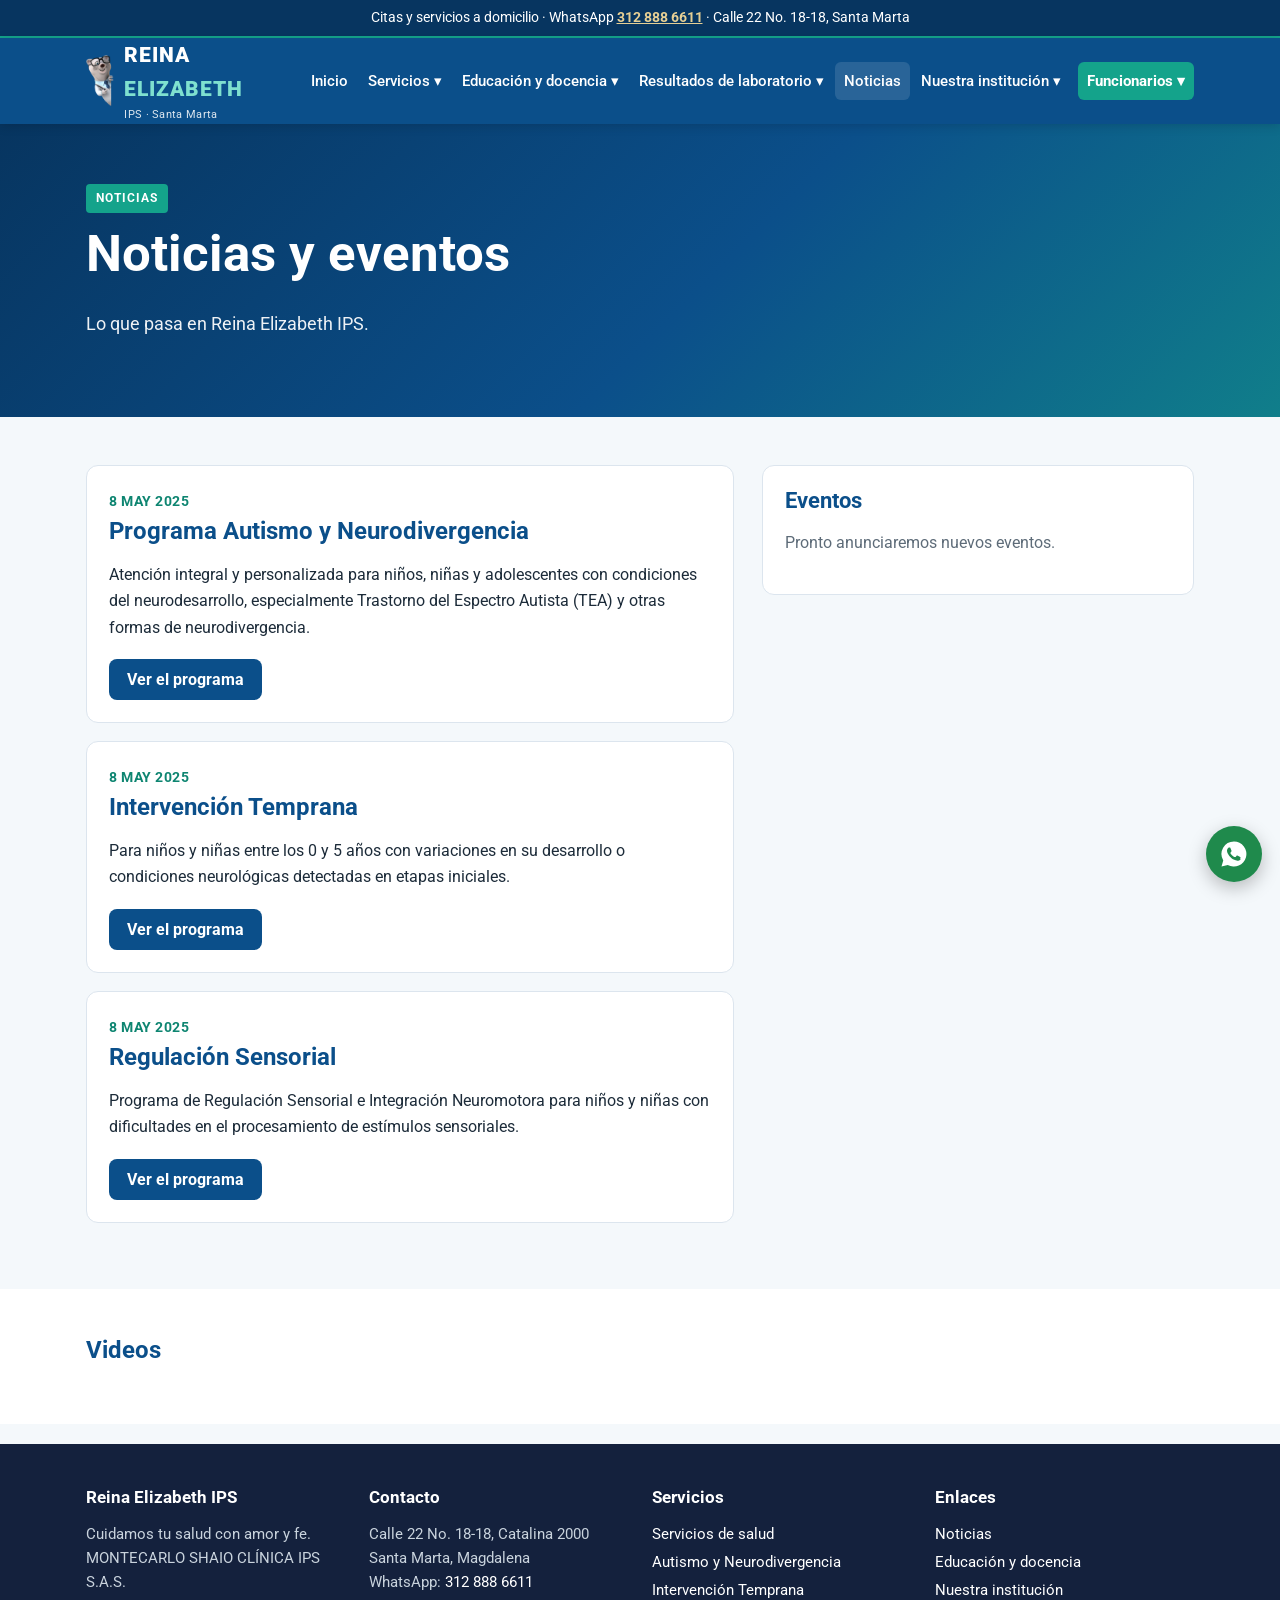
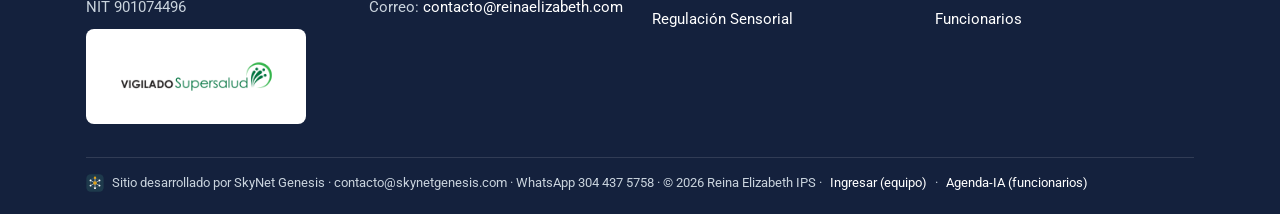
<file: noticias/index.html>
<!doctype html>
<html lang="es"><head><meta charset="utf-8"><meta name="viewport" content="width=device-width, initial-scale=1">
<title>Noticias · Reina Elizabeth IPS</title><meta name="description" content="Noticias, eventos y videos de Reina Elizabeth IPS.">
<link rel="icon" href="/img/logo.png">
<meta property="og:title" content="Noticias · Reina Elizabeth IPS"><meta property="og:description" content="Noticias, eventos y videos de Reina Elizabeth IPS."><meta property="og:image" content="https://www.reinaelizabeth.com/img/recepcion.jpg">
<link rel="preconnect" href="https://fonts.googleapis.com"><link rel="preconnect" href="https://fonts.gstatic.com" crossorigin>
<link href="https://fonts.googleapis.com/css2?family=Roboto:wght@400;500;700;900&display=swap" rel="stylesheet">
<link rel="stylesheet" href="/estilos.css"></head><body>
<div class="aviso-top">Citas y servicios a domicilio · WhatsApp <a href="https://wa.me/573128886611">312 888 6611</a> · Calle 22 No. 18-18, Santa Marta</div>
<header class="top"><div class="wrap">
<a class="marca" href="/"><img src="/img/logo.png" alt="Reina Elizabeth IPS"><div>REINA <span>ELIZABETH</span><small>IPS · Santa Marta</small></div></a>
<button class="hamb" aria-label="Abrir menú" onclick="document.getElementById('menu').classList.toggle('abierto')">☰</button>
<nav class="menu" id="menu">
<a href="/">Inicio</a>
<div class="dd"><button>Servicios ▾</button><div class="sub"><a href="/#servicios">Servicios de salud</a><a href="/programa-autismo-y-neurodivergencia/">Programa Autismo y Neurodivergencia</a><a href="/intervencion-temprana/">Intervención Temprana</a><a href="/regulacion-sensorial/">Regulación Sensorial</a><a href="https://saludencasa.skynetgenesis.com/" target="_blank" rel="noopener">Salud en Casa: enfermería a domicilio</a><a href="https://wa.me/573128886611?text=Hola%2C%20quiero%20solicitar%20una%20consulta" target="_blank" rel="noopener">Solicitar consulta</a></div></div>
<div class="dd"><button>Educación y docencia ▾</button><div class="sub"><a href="/educacion/#eventos">Eventos académicos</a><a href="https://reinaelizabeth.com/test-deficit-atencional.html" target="_blank" rel="noopener">Test Atencional Básico</a><a href="https://reinaelizabeth.com/mapasueno/mapasueno" target="_blank" rel="noopener">Mapa de Sueño</a><a href="https://reinaelizabeth.com/atencionyvigiliatest/atencionyvigiliatest" target="_blank" rel="noopener">Test Atención y Vigilia</a><a href="https://reinaelizabeth.com/memoria/memoria" target="_blank" rel="noopener">Test de Memoria</a></div></div>
<div class="dd"><button>Resultados de laboratorio ▾</button><div class="sub"><a href="https://labmabelotero.com/" target="_blank" rel="noopener">Mabel Otero</a><a href="https://synlab.es/descargar-resultados" target="_blank" rel="noopener">Synlab</a><a href="https://portalpaciente.rras-radioimagenes.com/Identity/Account/Login" target="_blank" rel="noopener">Radiólogos Asociados</a><a href="https://resultados.imagcentroradiologico.com:8443/PortalDicom/login" target="_blank" rel="noopener">Imag</a></div></div>
<a class="activo" href="/noticias/">Noticias</a>
<div class="dd"><button>Nuestra institución ▾</button><div class="sub"><a href="/institucion/">Quiénes somos</a><a href="/institucion/#sgsst">SG-SST</a><a href="/institucion/#trabaja">Trabaja con nosotros</a><a href="https://reinaelizabeth.com/osticketsoportealcliente/scp/login.php" target="_blank" rel="noopener">Soporte y asistencia (OsTicket)</a><a href="/#contacto">Contacto</a></div></div>
<div class="dd der"><button class="cta">Funcionarios ▾</button><div class="sub"><a href="https://agenda-ia.skynetgenesis.com/" target="_blank" rel="noopener"><b>Agenda-IA</b><small>Agenda de trabajo y tareas</small></a><a href="https://reina.biofile.com.co/IniciarSesion.aspx?ReturnUrl=%2f" target="_blank" rel="noopener">Biofile</a><a href="https://carteraintegracion.reinaelizabeth.com/" target="_blank" rel="noopener">Control Integración</a><a href="https://reinaelizabeth.com/cotizacion/cotizacion-reina-elizabeth.html" target="_blank" rel="noopener">Cotizaciones RE</a><a href="https://reinaelizabeth.com/certificado-medico.html" target="_blank" rel="noopener">Certificado Médico Escolar</a><a href="https://reinaelizabeth.com/formatosmedicos/" target="_blank" rel="noopener">Formatos Médicos</a><a href="https://reinaelizabeth.com/conductas/evaluacion-infantil-cie11.html" target="_blank" rel="noopener">Evaluación Neuropsicología</a><a href="https://reinaelizabeth.com/contaips/" target="_blank" rel="noopener">ContaIPS</a><a href="https://reinaelizabeth.com/payroll-pro/payroll-pro-simple.html" target="_blank" rel="noopener">Sistema de Pagos</a><a href="https://farmacoweb.invima.gov.co/TecnoVigilancia/faces/index.xhtml" target="_blank" rel="noopener">Tecnovigilancia</a><a href="https://reinaelizabeth.com/kessler-k10/" target="_blank" rel="noopener">Escala de Kessler 10</a><a href="https://reinaelizabeth.com/autiscan/index.html" target="_blank" rel="noopener">AutiScan Analytics</a><a href="https://reinaelizabeth.com/growth/childgrowth_html_v1.0/pacientes.html" target="_blank" rel="noopener">ChildGrowth</a><a href="https://www.sispro.gov.co/Pages/Home.aspx" target="_blank" rel="noopener">SISPRO</a><a href="https://www.sispro.gov.co/central-financiamiento/Pages/facturacion-electronica.aspx" target="_blank" rel="noopener">RIPS</a><a href="/funcionarios/">Ver todas las herramientas</a></div></div>
</nav>
</div></header>

<div class="hero"><div class="wrap"><span class="etq">Noticias</span><h1>Noticias y eventos</h1><p>Lo que pasa en Reina Elizabeth IPS.</p></div></div>
<section><div class="wrap"><div class="dos"><div data-bloque="noticias-todas"></div><aside><div class="box"><h2 style="font-size:1.4rem">Eventos</h2><div data-bloque="eventos"><p style="color:var(--suave)">Pronto anunciaremos nuevos eventos.</p></div></div></aside></div></div></section>
<section id="videos" class="alt"><div class="wrap"><h2>Videos</h2><div class="videos" data-bloque="videos-todos"></div></div></section><footer><div class="wrap"><div class="cols"><div><h4>Reina Elizabeth IPS</h4>Cuidamos tu salud con amor y fe.<br>MONTECARLO SHAIO CLÍNICA IPS S.A.S.<br>NIT 901074496<br><img class="logo-vig" src="/img/vigilado-supersalud.png" alt="Vigilado Supersalud" loading="lazy" style="margin-top:10px"></div><div><h4>Contacto</h4>Calle 22 No. 18-18, Catalina 2000<br>Santa Marta, Magdalena<br>WhatsApp: <a href="https://wa.me/573128886611">312 888 6611</a><br>Correo: <a href="mailto:contacto@reinaelizabeth.com">contacto@reinaelizabeth.com</a></div><div><h4>Servicios</h4><ul><li><a href="/#servicios">Servicios de salud</a></li><li><a href="/programa-autismo-y-neurodivergencia/">Autismo y Neurodivergencia</a></li><li><a href="/intervencion-temprana/">Intervención Temprana</a></li><li><a href="/regulacion-sensorial/">Regulación Sensorial</a></li></ul></div><div><h4>Enlaces</h4><ul><li><a href="/noticias/">Noticias</a></li><li><a href="/educacion/">Educación y docencia</a></li><li><a href="/institucion/">Nuestra institución</a></li><li><a href="/funcionarios/">Funcionarios</a></li></ul></div></div>
<div class="cred"><svg viewBox="0 0 200 200" aria-hidden="true"><rect x="4" y="4" width="192" height="192" rx="46" fill="#1E3A4C"/><g stroke="#FFFFFF" stroke-linecap="round"><polygon points="100,42 150.2,71 150.2,129 100,158 49.8,129 49.8,71" fill="none" stroke-opacity=".35" stroke-width="4"/><path d="M100 100L100 42M100 100L150.2 71M100 100L150.2 129M100 100L100 158M100 100L49.8 129M100 100L49.8 71" stroke-width="6"/></g><g fill="#FFFFFF"><circle cx="150.2" cy="71" r="10"/><circle cx="150.2" cy="129" r="10"/><circle cx="100" cy="158" r="10"/><circle cx="49.8" cy="129" r="10"/><circle cx="49.8" cy="71" r="10"/></g><circle cx="100" cy="42" r="13" fill="#E0A21A"/><circle cx="100" cy="100" r="20" fill="#E0A21A"/></svg> Sitio desarrollado por SkyNet Genesis · contacto@skynetgenesis.com · WhatsApp 304 437 5758 · © 2026 Reina Elizabeth IPS · <a class="ingresar" href="/admin/" rel="nofollow">Ingresar (equipo)</a> · <a class="ingresar" href="https://agenda-ia.skynetgenesis.com/" target="_blank" rel="nofollow noopener">Agenda-IA (funcionarios)</a></div>
</div></footer>
<script src="/docs.js" defer></script>
<script src="https://skynetgenesis.com/jeins/widget.js?v=3" defer></script>
<a class="wa-flot" href="https://wa.me/573128886611" aria-label="Escribir por WhatsApp"><svg viewBox="0 0 24 24" aria-hidden="true"><path d="M12 2a10 10 0 0 0-8.6 15.1L2 22l5-1.3A10 10 0 1 0 12 2zm5.3 14.1c-.2.6-1.3 1.2-1.8 1.2-.5.1-1 .1-3.3-.8-2.8-1.1-4.6-4-4.7-4.2-.1-.2-1.1-1.5-1.1-2.9s.7-2 1-2.3c.2-.3.5-.3.7-.3h.5c.2 0 .4 0 .6.5l.8 2c.1.2.1.3 0 .5l-.4.5-.3.4c-.1.1-.3.3-.1.6.1.3.6 1.1 1.4 1.8 1 .9 1.8 1.1 2.1 1.3.3.1.4.1.6-.1l.8-1c.2-.3.4-.2.6-.1l1.9.9c.3.1.4.2.5.3.1.2.1.7-.1 1.3z"/></svg></a>
</body></html>
</file>
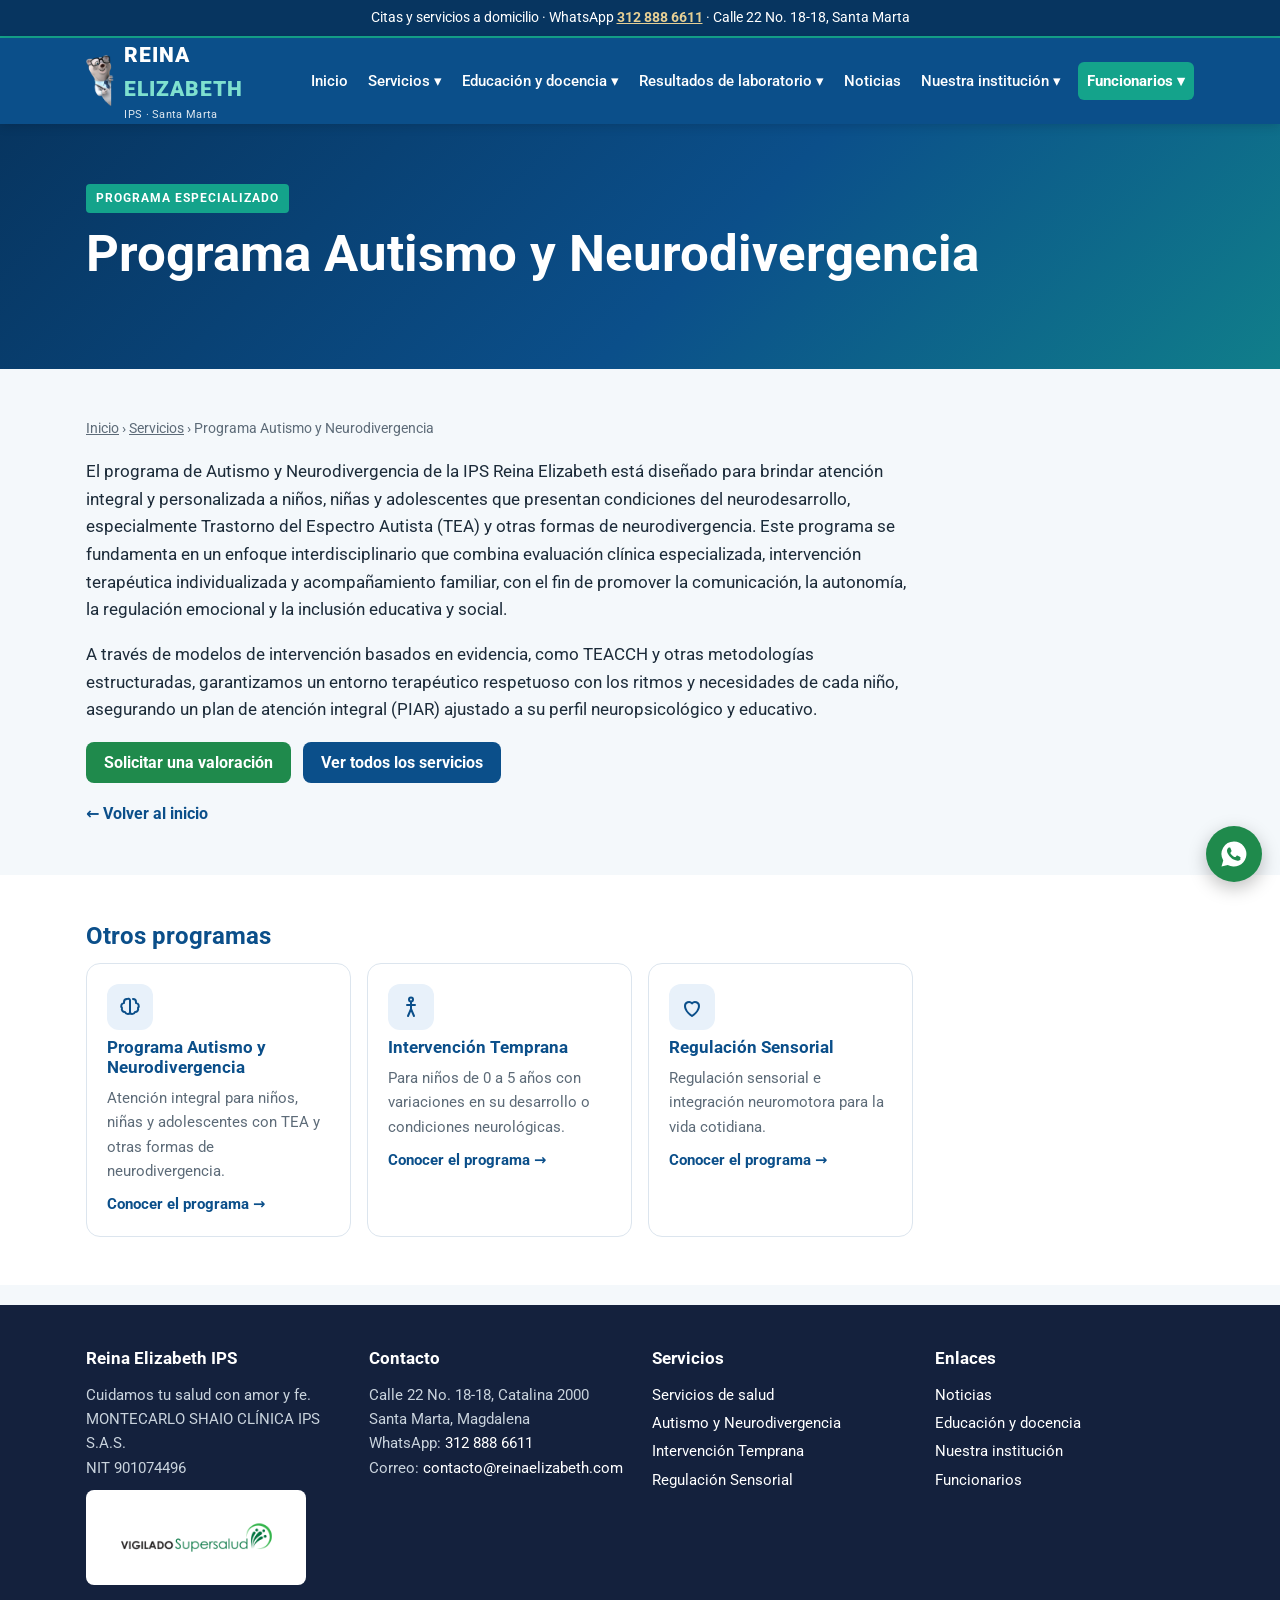
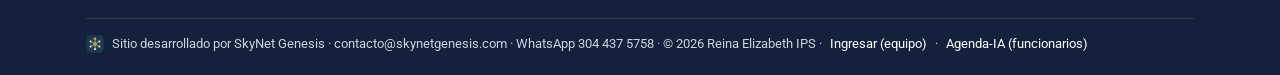
<file: programa-autismo-y-neurodivergencia/index.html>
<!doctype html>
<html lang="es"><head><meta charset="utf-8"><meta name="viewport" content="width=device-width, initial-scale=1">
<title>Programa Autismo y Neurodivergencia · Reina Elizabeth IPS</title><meta name="description" content="El programa de Autismo y Neurodivergencia de la IPS Reina Elizabeth está diseñado para brindar atención integral y personalizada a niños, niñas y adolescen">
<link rel="icon" href="/img/logo.png">
<meta property="og:title" content="Programa Autismo y Neurodivergencia · Reina Elizabeth IPS"><meta property="og:description" content="El programa de Autismo y Neurodivergencia de la IPS Reina Elizabeth está diseñado para brindar atención integral y personalizada a niños, niñas y adolescen"><meta property="og:image" content="https://www.reinaelizabeth.com/img/recepcion.jpg">
<link rel="preconnect" href="https://fonts.googleapis.com"><link rel="preconnect" href="https://fonts.gstatic.com" crossorigin>
<link href="https://fonts.googleapis.com/css2?family=Roboto:wght@400;500;700;900&display=swap" rel="stylesheet">
<link rel="stylesheet" href="/estilos.css"></head><body>
<div class="aviso-top">Citas y servicios a domicilio · WhatsApp <a href="https://wa.me/573128886611">312 888 6611</a> · Calle 22 No. 18-18, Santa Marta</div>
<header class="top"><div class="wrap">
<a class="marca" href="/"><img src="/img/logo.png" alt="Reina Elizabeth IPS"><div>REINA <span>ELIZABETH</span><small>IPS · Santa Marta</small></div></a>
<button class="hamb" aria-label="Abrir menú" onclick="document.getElementById('menu').classList.toggle('abierto')">☰</button>
<nav class="menu" id="menu">
<a href="/">Inicio</a>
<div class="dd"><button>Servicios ▾</button><div class="sub"><a href="/#servicios">Servicios de salud</a><a href="/programa-autismo-y-neurodivergencia/">Programa Autismo y Neurodivergencia</a><a href="/intervencion-temprana/">Intervención Temprana</a><a href="/regulacion-sensorial/">Regulación Sensorial</a><a href="https://saludencasa.skynetgenesis.com/" target="_blank" rel="noopener">Salud en Casa: enfermería a domicilio</a><a href="https://wa.me/573128886611?text=Hola%2C%20quiero%20solicitar%20una%20consulta" target="_blank" rel="noopener">Solicitar consulta</a></div></div>
<div class="dd"><button>Educación y docencia ▾</button><div class="sub"><a href="/educacion/#eventos">Eventos académicos</a><a href="https://reinaelizabeth.com/test-deficit-atencional.html" target="_blank" rel="noopener">Test Atencional Básico</a><a href="https://reinaelizabeth.com/mapasueno/mapasueno" target="_blank" rel="noopener">Mapa de Sueño</a><a href="https://reinaelizabeth.com/atencionyvigiliatest/atencionyvigiliatest" target="_blank" rel="noopener">Test Atención y Vigilia</a><a href="https://reinaelizabeth.com/memoria/memoria" target="_blank" rel="noopener">Test de Memoria</a></div></div>
<div class="dd"><button>Resultados de laboratorio ▾</button><div class="sub"><a href="https://labmabelotero.com/" target="_blank" rel="noopener">Mabel Otero</a><a href="https://synlab.es/descargar-resultados" target="_blank" rel="noopener">Synlab</a><a href="https://portalpaciente.rras-radioimagenes.com/Identity/Account/Login" target="_blank" rel="noopener">Radiólogos Asociados</a><a href="https://resultados.imagcentroradiologico.com:8443/PortalDicom/login" target="_blank" rel="noopener">Imag</a></div></div>
<a href="/noticias/">Noticias</a>
<div class="dd"><button>Nuestra institución ▾</button><div class="sub"><a href="/institucion/">Quiénes somos</a><a href="/institucion/#sgsst">SG-SST</a><a href="/institucion/#trabaja">Trabaja con nosotros</a><a href="https://reinaelizabeth.com/osticketsoportealcliente/scp/login.php" target="_blank" rel="noopener">Soporte y asistencia (OsTicket)</a><a href="/#contacto">Contacto</a></div></div>
<div class="dd der"><button class="cta">Funcionarios ▾</button><div class="sub"><a href="https://agenda-ia.skynetgenesis.com/" target="_blank" rel="noopener"><b>Agenda-IA</b><small>Agenda de trabajo y tareas</small></a><a href="https://reina.biofile.com.co/IniciarSesion.aspx?ReturnUrl=%2f" target="_blank" rel="noopener">Biofile</a><a href="https://carteraintegracion.reinaelizabeth.com/" target="_blank" rel="noopener">Control Integración</a><a href="https://reinaelizabeth.com/cotizacion/cotizacion-reina-elizabeth.html" target="_blank" rel="noopener">Cotizaciones RE</a><a href="https://reinaelizabeth.com/certificado-medico.html" target="_blank" rel="noopener">Certificado Médico Escolar</a><a href="https://reinaelizabeth.com/formatosmedicos/" target="_blank" rel="noopener">Formatos Médicos</a><a href="https://reinaelizabeth.com/conductas/evaluacion-infantil-cie11.html" target="_blank" rel="noopener">Evaluación Neuropsicología</a><a href="https://reinaelizabeth.com/contaips/" target="_blank" rel="noopener">ContaIPS</a><a href="https://reinaelizabeth.com/payroll-pro/payroll-pro-simple.html" target="_blank" rel="noopener">Sistema de Pagos</a><a href="https://farmacoweb.invima.gov.co/TecnoVigilancia/faces/index.xhtml" target="_blank" rel="noopener">Tecnovigilancia</a><a href="https://reinaelizabeth.com/kessler-k10/" target="_blank" rel="noopener">Escala de Kessler 10</a><a href="https://reinaelizabeth.com/autiscan/index.html" target="_blank" rel="noopener">AutiScan Analytics</a><a href="https://reinaelizabeth.com/growth/childgrowth_html_v1.0/pacientes.html" target="_blank" rel="noopener">ChildGrowth</a><a href="https://www.sispro.gov.co/Pages/Home.aspx" target="_blank" rel="noopener">SISPRO</a><a href="https://www.sispro.gov.co/central-financiamiento/Pages/facturacion-electronica.aspx" target="_blank" rel="noopener">RIPS</a><a href="/funcionarios/">Ver todas las herramientas</a></div></div>
</nav>
</div></header>

<div class="hero"><div class="wrap"><span class="etq">Programa especializado</span><h1>Programa Autismo y Neurodivergencia</h1></div></div>
<section><div class="wrap"><div class="migas"><a href="/">Inicio</a> › <a href="/#servicios">Servicios</a> › Programa Autismo y Neurodivergencia</div><div class="articulo"><p>El programa de Autismo y Neurodivergencia de la IPS Reina Elizabeth está diseñado para brindar atención integral y personalizada a niños, niñas y adolescentes que presentan condiciones del neurodesarrollo, especialmente Trastorno del Espectro Autista (TEA) y otras formas de neurodivergencia. Este programa se fundamenta en un enfoque interdisciplinario que combina evaluación clínica especializada, intervención terapéutica individualizada y acompañamiento familiar, con el fin de promover la comunicación, la autonomía, la regulación emocional y la inclusión educativa y social.</p><p>A través de modelos de intervención basados en evidencia, como TEACCH y otras metodologías estructuradas, garantizamos un entorno terapéutico respetuoso con los ritmos y necesidades de cada niño, asegurando un plan de atención integral (PIAR) ajustado a su perfil neuropsicológico y educativo.</p>
<div class="btns"><a class="btn b-wa" href="https://wa.me/573128886611?text=Hola%2C%20quiero%20solicitar%20una%20consulta">Solicitar una valoración</a><a class="btn b-az" href="/#servicios">Ver todos los servicios</a></div>
<a class="volver" href="/">← Volver al inicio</a></div></div></section>
<section class="alt"><div class="wrap"><h2>Otros programas</h2><div class="servicios"><a class="servicio" href="/programa-autismo-y-neurodivergencia/" style="text-decoration:none;color:inherit"><span class="ico"><svg viewBox="0 0 24 24" width="24" height="24" fill="none" stroke="currentColor" stroke-width="2" stroke-linecap="round" stroke-linejoin="round" aria-hidden="true"><path d="M9 4a3 3 0 0 0-3 3v1a3 3 0 0 0-2 5 3 3 0 0 0 3 4 3 3 0 0 0 5 1V5a2 2 0 0 0-3-1zM15 4a3 3 0 0 1 3 3v1a3 3 0 0 1 2 5 3 3 0 0 1-3 4 3 3 0 0 1-5 1"/></svg></span><h3>Programa Autismo y Neurodivergencia</h3><p>Atención integral para niños, niñas y adolescentes con TEA y otras formas de neurodivergencia.</p><span class="mas">Conocer el programa →</span></a><a class="servicio" href="/intervencion-temprana/" style="text-decoration:none;color:inherit"><span class="ico"><svg viewBox="0 0 24 24" width="24" height="24" fill="none" stroke="currentColor" stroke-width="2" stroke-linecap="round" stroke-linejoin="round" aria-hidden="true"><circle cx="12" cy="4.5" r="2"/><path d="M12 7v7M8 10h8M9 21l3-7 3 7"/></svg></span><h3>Intervención Temprana</h3><p>Para niños de 0 a 5 años con variaciones en su desarrollo o condiciones neurológicas.</p><span class="mas">Conocer el programa →</span></a><a class="servicio" href="/regulacion-sensorial/" style="text-decoration:none;color:inherit"><span class="ico"><svg viewBox="0 0 24 24" width="24" height="24" fill="none" stroke="currentColor" stroke-width="2" stroke-linecap="round" stroke-linejoin="round" aria-hidden="true"><path d="M12 21s-7-4.5-7-10a4 4 0 0 1 7-2.6A4 4 0 0 1 19 11c0 5.5-7 10-7 10z"/></svg></span><h3>Regulación Sensorial</h3><p>Regulación sensorial e integración neuromotora para la vida cotidiana.</p><span class="mas">Conocer el programa →</span></a></div></div></section><footer><div class="wrap"><div class="cols"><div><h4>Reina Elizabeth IPS</h4>Cuidamos tu salud con amor y fe.<br>MONTECARLO SHAIO CLÍNICA IPS S.A.S.<br>NIT 901074496<br><img class="logo-vig" src="/img/vigilado-supersalud.png" alt="Vigilado Supersalud" loading="lazy" style="margin-top:10px"></div><div><h4>Contacto</h4>Calle 22 No. 18-18, Catalina 2000<br>Santa Marta, Magdalena<br>WhatsApp: <a href="https://wa.me/573128886611">312 888 6611</a><br>Correo: <a href="mailto:contacto@reinaelizabeth.com">contacto@reinaelizabeth.com</a></div><div><h4>Servicios</h4><ul><li><a href="/#servicios">Servicios de salud</a></li><li><a href="/programa-autismo-y-neurodivergencia/">Autismo y Neurodivergencia</a></li><li><a href="/intervencion-temprana/">Intervención Temprana</a></li><li><a href="/regulacion-sensorial/">Regulación Sensorial</a></li></ul></div><div><h4>Enlaces</h4><ul><li><a href="/noticias/">Noticias</a></li><li><a href="/educacion/">Educación y docencia</a></li><li><a href="/institucion/">Nuestra institución</a></li><li><a href="/funcionarios/">Funcionarios</a></li></ul></div></div>
<div class="cred"><svg viewBox="0 0 200 200" aria-hidden="true"><rect x="4" y="4" width="192" height="192" rx="46" fill="#1E3A4C"/><g stroke="#FFFFFF" stroke-linecap="round"><polygon points="100,42 150.2,71 150.2,129 100,158 49.8,129 49.8,71" fill="none" stroke-opacity=".35" stroke-width="4"/><path d="M100 100L100 42M100 100L150.2 71M100 100L150.2 129M100 100L100 158M100 100L49.8 129M100 100L49.8 71" stroke-width="6"/></g><g fill="#FFFFFF"><circle cx="150.2" cy="71" r="10"/><circle cx="150.2" cy="129" r="10"/><circle cx="100" cy="158" r="10"/><circle cx="49.8" cy="129" r="10"/><circle cx="49.8" cy="71" r="10"/></g><circle cx="100" cy="42" r="13" fill="#E0A21A"/><circle cx="100" cy="100" r="20" fill="#E0A21A"/></svg> Sitio desarrollado por SkyNet Genesis · contacto@skynetgenesis.com · WhatsApp 304 437 5758 · © 2026 Reina Elizabeth IPS · <a class="ingresar" href="/admin/" rel="nofollow">Ingresar (equipo)</a> · <a class="ingresar" href="https://agenda-ia.skynetgenesis.com/" target="_blank" rel="nofollow noopener">Agenda-IA (funcionarios)</a></div>
</div></footer>
<script src="/docs.js" defer></script>
<script src="https://skynetgenesis.com/jeins/widget.js?v=3" defer></script>
<a class="wa-flot" href="https://wa.me/573128886611" aria-label="Escribir por WhatsApp"><svg viewBox="0 0 24 24" aria-hidden="true"><path d="M12 2a10 10 0 0 0-8.6 15.1L2 22l5-1.3A10 10 0 1 0 12 2zm5.3 14.1c-.2.6-1.3 1.2-1.8 1.2-.5.1-1 .1-3.3-.8-2.8-1.1-4.6-4-4.7-4.2-.1-.2-1.1-1.5-1.1-2.9s.7-2 1-2.3c.2-.3.5-.3.7-.3h.5c.2 0 .4 0 .6.5l.8 2c.1.2.1.3 0 .5l-.4.5-.3.4c-.1.1-.3.3-.1.6.1.3.6 1.1 1.4 1.8 1 .9 1.8 1.1 2.1 1.3.3.1.4.1.6-.1l.8-1c.2-.3.4-.2.6-.1l1.9.9c.3.1.4.2.5.3.1.2.1.7-.1 1.3z"/></svg></a>
</body></html>
</file>
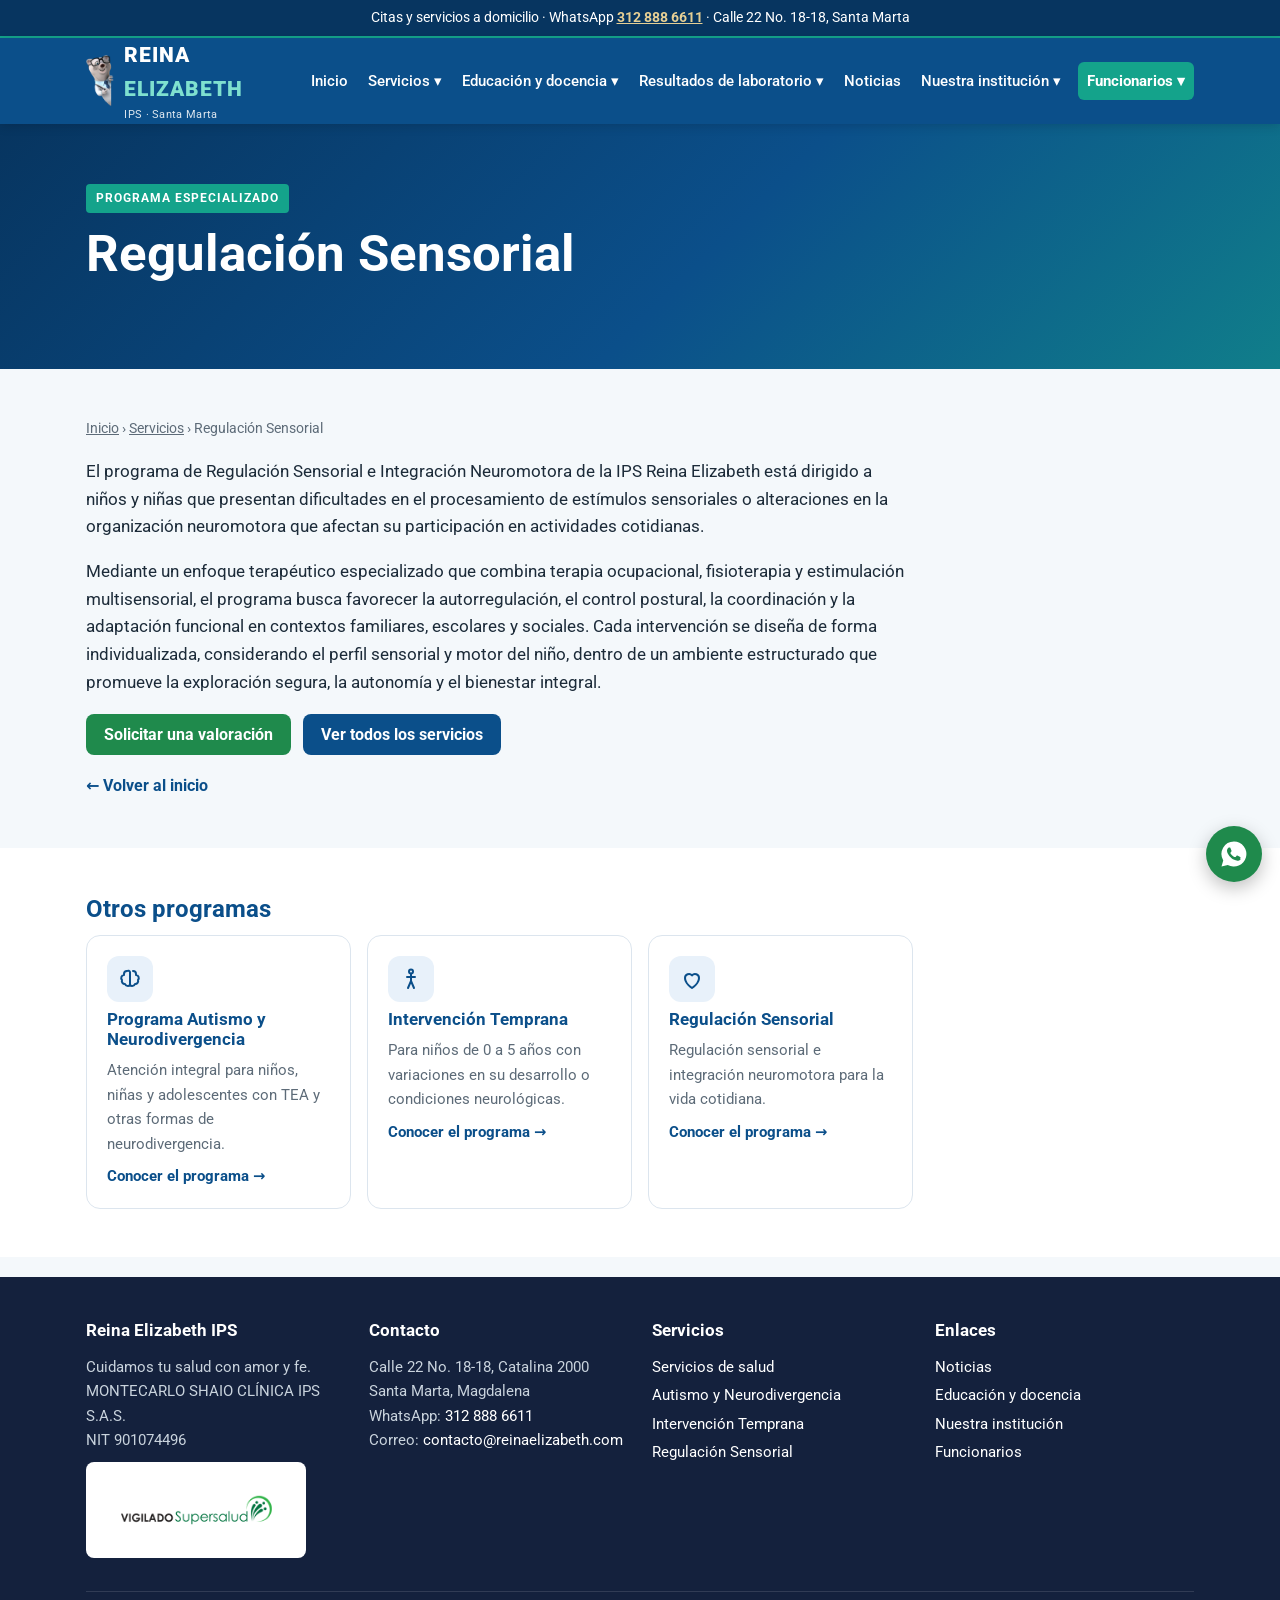
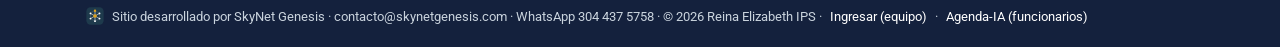
<file: regulacion-sensorial/index.html>
<!doctype html>
<html lang="es"><head><meta charset="utf-8"><meta name="viewport" content="width=device-width, initial-scale=1">
<title>Regulación Sensorial · Reina Elizabeth IPS</title><meta name="description" content="El programa de Regulación Sensorial e Integración Neuromotora de la IPS Reina Elizabeth está dirigido a niños y niñas que presentan dificultades en el proc">
<link rel="icon" href="/img/logo.png">
<meta property="og:title" content="Regulación Sensorial · Reina Elizabeth IPS"><meta property="og:description" content="El programa de Regulación Sensorial e Integración Neuromotora de la IPS Reina Elizabeth está dirigido a niños y niñas que presentan dificultades en el proc"><meta property="og:image" content="https://www.reinaelizabeth.com/img/recepcion.jpg">
<link rel="preconnect" href="https://fonts.googleapis.com"><link rel="preconnect" href="https://fonts.gstatic.com" crossorigin>
<link href="https://fonts.googleapis.com/css2?family=Roboto:wght@400;500;700;900&display=swap" rel="stylesheet">
<link rel="stylesheet" href="/estilos.css"></head><body>
<div class="aviso-top">Citas y servicios a domicilio · WhatsApp <a href="https://wa.me/573128886611">312 888 6611</a> · Calle 22 No. 18-18, Santa Marta</div>
<header class="top"><div class="wrap">
<a class="marca" href="/"><img src="/img/logo.png" alt="Reina Elizabeth IPS"><div>REINA <span>ELIZABETH</span><small>IPS · Santa Marta</small></div></a>
<button class="hamb" aria-label="Abrir menú" onclick="document.getElementById('menu').classList.toggle('abierto')">☰</button>
<nav class="menu" id="menu">
<a href="/">Inicio</a>
<div class="dd"><button>Servicios ▾</button><div class="sub"><a href="/#servicios">Servicios de salud</a><a href="/programa-autismo-y-neurodivergencia/">Programa Autismo y Neurodivergencia</a><a href="/intervencion-temprana/">Intervención Temprana</a><a href="/regulacion-sensorial/">Regulación Sensorial</a><a href="https://saludencasa.skynetgenesis.com/" target="_blank" rel="noopener">Salud en Casa: enfermería a domicilio</a><a href="https://wa.me/573128886611?text=Hola%2C%20quiero%20solicitar%20una%20consulta" target="_blank" rel="noopener">Solicitar consulta</a></div></div>
<div class="dd"><button>Educación y docencia ▾</button><div class="sub"><a href="/educacion/#eventos">Eventos académicos</a><a href="https://reinaelizabeth.com/test-deficit-atencional.html" target="_blank" rel="noopener">Test Atencional Básico</a><a href="https://reinaelizabeth.com/mapasueno/mapasueno" target="_blank" rel="noopener">Mapa de Sueño</a><a href="https://reinaelizabeth.com/atencionyvigiliatest/atencionyvigiliatest" target="_blank" rel="noopener">Test Atención y Vigilia</a><a href="https://reinaelizabeth.com/memoria/memoria" target="_blank" rel="noopener">Test de Memoria</a></div></div>
<div class="dd"><button>Resultados de laboratorio ▾</button><div class="sub"><a href="https://labmabelotero.com/" target="_blank" rel="noopener">Mabel Otero</a><a href="https://synlab.es/descargar-resultados" target="_blank" rel="noopener">Synlab</a><a href="https://portalpaciente.rras-radioimagenes.com/Identity/Account/Login" target="_blank" rel="noopener">Radiólogos Asociados</a><a href="https://resultados.imagcentroradiologico.com:8443/PortalDicom/login" target="_blank" rel="noopener">Imag</a></div></div>
<a href="/noticias/">Noticias</a>
<div class="dd"><button>Nuestra institución ▾</button><div class="sub"><a href="/institucion/">Quiénes somos</a><a href="/institucion/#sgsst">SG-SST</a><a href="/institucion/#trabaja">Trabaja con nosotros</a><a href="https://reinaelizabeth.com/osticketsoportealcliente/scp/login.php" target="_blank" rel="noopener">Soporte y asistencia (OsTicket)</a><a href="/#contacto">Contacto</a></div></div>
<div class="dd der"><button class="cta">Funcionarios ▾</button><div class="sub"><a href="https://agenda-ia.skynetgenesis.com/" target="_blank" rel="noopener"><b>Agenda-IA</b><small>Agenda de trabajo y tareas</small></a><a href="https://reina.biofile.com.co/IniciarSesion.aspx?ReturnUrl=%2f" target="_blank" rel="noopener">Biofile</a><a href="https://carteraintegracion.reinaelizabeth.com/" target="_blank" rel="noopener">Control Integración</a><a href="https://reinaelizabeth.com/cotizacion/cotizacion-reina-elizabeth.html" target="_blank" rel="noopener">Cotizaciones RE</a><a href="https://reinaelizabeth.com/certificado-medico.html" target="_blank" rel="noopener">Certificado Médico Escolar</a><a href="https://reinaelizabeth.com/formatosmedicos/" target="_blank" rel="noopener">Formatos Médicos</a><a href="https://reinaelizabeth.com/conductas/evaluacion-infantil-cie11.html" target="_blank" rel="noopener">Evaluación Neuropsicología</a><a href="https://reinaelizabeth.com/contaips/" target="_blank" rel="noopener">ContaIPS</a><a href="https://reinaelizabeth.com/payroll-pro/payroll-pro-simple.html" target="_blank" rel="noopener">Sistema de Pagos</a><a href="https://farmacoweb.invima.gov.co/TecnoVigilancia/faces/index.xhtml" target="_blank" rel="noopener">Tecnovigilancia</a><a href="https://reinaelizabeth.com/kessler-k10/" target="_blank" rel="noopener">Escala de Kessler 10</a><a href="https://reinaelizabeth.com/autiscan/index.html" target="_blank" rel="noopener">AutiScan Analytics</a><a href="https://reinaelizabeth.com/growth/childgrowth_html_v1.0/pacientes.html" target="_blank" rel="noopener">ChildGrowth</a><a href="https://www.sispro.gov.co/Pages/Home.aspx" target="_blank" rel="noopener">SISPRO</a><a href="https://www.sispro.gov.co/central-financiamiento/Pages/facturacion-electronica.aspx" target="_blank" rel="noopener">RIPS</a><a href="/funcionarios/">Ver todas las herramientas</a></div></div>
</nav>
</div></header>

<div class="hero"><div class="wrap"><span class="etq">Programa especializado</span><h1>Regulación Sensorial</h1></div></div>
<section><div class="wrap"><div class="migas"><a href="/">Inicio</a> › <a href="/#servicios">Servicios</a> › Regulación Sensorial</div><div class="articulo"><p>El programa de Regulación Sensorial e Integración Neuromotora de la IPS Reina Elizabeth está dirigido a niños y niñas que presentan dificultades en el procesamiento de estímulos sensoriales o alteraciones en la organización neuromotora que afectan su participación en actividades cotidianas.</p><p>Mediante un enfoque terapéutico especializado que combina terapia ocupacional, fisioterapia y estimulación multisensorial, el programa busca favorecer la autorregulación, el control postural, la coordinación y la adaptación funcional en contextos familiares, escolares y sociales. Cada intervención se diseña de forma individualizada, considerando el perfil sensorial y motor del niño, dentro de un ambiente estructurado que promueve la exploración segura, la autonomía y el bienestar integral.</p>
<div class="btns"><a class="btn b-wa" href="https://wa.me/573128886611?text=Hola%2C%20quiero%20solicitar%20una%20consulta">Solicitar una valoración</a><a class="btn b-az" href="/#servicios">Ver todos los servicios</a></div>
<a class="volver" href="/">← Volver al inicio</a></div></div></section>
<section class="alt"><div class="wrap"><h2>Otros programas</h2><div class="servicios"><a class="servicio" href="/programa-autismo-y-neurodivergencia/" style="text-decoration:none;color:inherit"><span class="ico"><svg viewBox="0 0 24 24" width="24" height="24" fill="none" stroke="currentColor" stroke-width="2" stroke-linecap="round" stroke-linejoin="round" aria-hidden="true"><path d="M9 4a3 3 0 0 0-3 3v1a3 3 0 0 0-2 5 3 3 0 0 0 3 4 3 3 0 0 0 5 1V5a2 2 0 0 0-3-1zM15 4a3 3 0 0 1 3 3v1a3 3 0 0 1 2 5 3 3 0 0 1-3 4 3 3 0 0 1-5 1"/></svg></span><h3>Programa Autismo y Neurodivergencia</h3><p>Atención integral para niños, niñas y adolescentes con TEA y otras formas de neurodivergencia.</p><span class="mas">Conocer el programa →</span></a><a class="servicio" href="/intervencion-temprana/" style="text-decoration:none;color:inherit"><span class="ico"><svg viewBox="0 0 24 24" width="24" height="24" fill="none" stroke="currentColor" stroke-width="2" stroke-linecap="round" stroke-linejoin="round" aria-hidden="true"><circle cx="12" cy="4.5" r="2"/><path d="M12 7v7M8 10h8M9 21l3-7 3 7"/></svg></span><h3>Intervención Temprana</h3><p>Para niños de 0 a 5 años con variaciones en su desarrollo o condiciones neurológicas.</p><span class="mas">Conocer el programa →</span></a><a class="servicio" href="/regulacion-sensorial/" style="text-decoration:none;color:inherit"><span class="ico"><svg viewBox="0 0 24 24" width="24" height="24" fill="none" stroke="currentColor" stroke-width="2" stroke-linecap="round" stroke-linejoin="round" aria-hidden="true"><path d="M12 21s-7-4.5-7-10a4 4 0 0 1 7-2.6A4 4 0 0 1 19 11c0 5.5-7 10-7 10z"/></svg></span><h3>Regulación Sensorial</h3><p>Regulación sensorial e integración neuromotora para la vida cotidiana.</p><span class="mas">Conocer el programa →</span></a></div></div></section><footer><div class="wrap"><div class="cols"><div><h4>Reina Elizabeth IPS</h4>Cuidamos tu salud con amor y fe.<br>MONTECARLO SHAIO CLÍNICA IPS S.A.S.<br>NIT 901074496<br><img class="logo-vig" src="/img/vigilado-supersalud.png" alt="Vigilado Supersalud" loading="lazy" style="margin-top:10px"></div><div><h4>Contacto</h4>Calle 22 No. 18-18, Catalina 2000<br>Santa Marta, Magdalena<br>WhatsApp: <a href="https://wa.me/573128886611">312 888 6611</a><br>Correo: <a href="mailto:contacto@reinaelizabeth.com">contacto@reinaelizabeth.com</a></div><div><h4>Servicios</h4><ul><li><a href="/#servicios">Servicios de salud</a></li><li><a href="/programa-autismo-y-neurodivergencia/">Autismo y Neurodivergencia</a></li><li><a href="/intervencion-temprana/">Intervención Temprana</a></li><li><a href="/regulacion-sensorial/">Regulación Sensorial</a></li></ul></div><div><h4>Enlaces</h4><ul><li><a href="/noticias/">Noticias</a></li><li><a href="/educacion/">Educación y docencia</a></li><li><a href="/institucion/">Nuestra institución</a></li><li><a href="/funcionarios/">Funcionarios</a></li></ul></div></div>
<div class="cred"><svg viewBox="0 0 200 200" aria-hidden="true"><rect x="4" y="4" width="192" height="192" rx="46" fill="#1E3A4C"/><g stroke="#FFFFFF" stroke-linecap="round"><polygon points="100,42 150.2,71 150.2,129 100,158 49.8,129 49.8,71" fill="none" stroke-opacity=".35" stroke-width="4"/><path d="M100 100L100 42M100 100L150.2 71M100 100L150.2 129M100 100L100 158M100 100L49.8 129M100 100L49.8 71" stroke-width="6"/></g><g fill="#FFFFFF"><circle cx="150.2" cy="71" r="10"/><circle cx="150.2" cy="129" r="10"/><circle cx="100" cy="158" r="10"/><circle cx="49.8" cy="129" r="10"/><circle cx="49.8" cy="71" r="10"/></g><circle cx="100" cy="42" r="13" fill="#E0A21A"/><circle cx="100" cy="100" r="20" fill="#E0A21A"/></svg> Sitio desarrollado por SkyNet Genesis · contacto@skynetgenesis.com · WhatsApp 304 437 5758 · © 2026 Reina Elizabeth IPS · <a class="ingresar" href="/admin/" rel="nofollow">Ingresar (equipo)</a> · <a class="ingresar" href="https://agenda-ia.skynetgenesis.com/" target="_blank" rel="nofollow noopener">Agenda-IA (funcionarios)</a></div>
</div></footer>
<script src="/docs.js" defer></script>
<script src="https://skynetgenesis.com/jeins/widget.js?v=3" defer></script>
<a class="wa-flot" href="https://wa.me/573128886611" aria-label="Escribir por WhatsApp"><svg viewBox="0 0 24 24" aria-hidden="true"><path d="M12 2a10 10 0 0 0-8.6 15.1L2 22l5-1.3A10 10 0 1 0 12 2zm5.3 14.1c-.2.6-1.3 1.2-1.8 1.2-.5.1-1 .1-3.3-.8-2.8-1.1-4.6-4-4.7-4.2-.1-.2-1.1-1.5-1.1-2.9s.7-2 1-2.3c.2-.3.5-.3.7-.3h.5c.2 0 .4 0 .6.5l.8 2c.1.2.1.3 0 .5l-.4.5-.3.4c-.1.1-.3.3-.1.6.1.3.6 1.1 1.4 1.8 1 .9 1.8 1.1 2.1 1.3.3.1.4.1.6-.1l.8-1c.2-.3.4-.2.6-.1l1.9.9c.3.1.4.2.5.3.1.2.1.7-.1 1.3z"/></svg></a>
</body></html>
</file>
<file: estilos.css>
:root{--azul:#0B4F8A;--azul-osc:#073560;--celeste:#14A38B;--naranja:#14A38B;--cta-txt:#fff;--oro-osc:#0E8571;--oro-suave:#E3F6F2;--verde:#1F8A4C;--fondo:#F4F8FB;--fondo2:#E8F1FA;--sup:#fff;--texto:#1C2B39;--suave:#5D6B78;--borde:#DCE5EE}
*{box-sizing:border-box}html{scroll-behavior:smooth}
body{margin:0;background:var(--fondo);color:var(--texto);font:16px/1.65 "Roboto",system-ui,sans-serif}
a{color:var(--azul)}img{max-width:100%;height:auto}
h1,h2,h3{line-height:1.15;margin:0 0 .5em;color:var(--azul)}
.wrap{max-width:1140px;margin:0 auto;padding:0 16px}
.aviso-top{background:var(--azul-osc);color:#fff;border-bottom:2px solid var(--naranja);font-size:.9rem;text-align:center;padding:6px 16px}
.aviso-top a{color:#E6CF94;font-weight:700}
header.top{background:var(--azul);position:sticky;top:0;z-index:50;box-shadow:0 2px 10px rgba(0,0,0,.15)}
header.top .wrap{display:flex;align-items:center;justify-content:space-between;gap:12px;min-height:64px}
.marca{display:flex;align-items:center;gap:10px;color:#fff;text-decoration:none;font-weight:900;font-size:1.3rem;letter-spacing:1px}
.marca img{width:46px;height:46px}.marca span{color:var(--celeste)}
.marca small{display:block;white-space:nowrap;font-weight:400;font-size:.68rem;letter-spacing:.3px;opacity:.85}
nav.menu{display:flex;gap:2px;align-items:center;flex-wrap:nowrap;white-space:nowrap}
nav.menu>a,nav.menu .dd>button{color:#fff;text-decoration:none;font:500 .92rem "Roboto",sans-serif;padding:10px 9px;border-radius:6px;background:none;border:0;cursor:pointer}
nav.menu>a:hover,nav.menu .dd>button:hover,nav.menu a.activo{background:rgba(255,255,255,.12)}
nav.menu a.cta{background:var(--naranja);color:var(--azul-osc)!important;font-weight:700;margin-left:6px}
.dd{position:relative}
.dd .sub{display:none;position:absolute;top:100%;left:0;background:#fff;min-width:250px;border-radius:8px;box-shadow:0 10px 30px rgba(0,0,0,.18);padding:8px;z-index:60}
.dd:hover .sub,.dd:focus-within .sub{display:block}
.dd .sub a{display:block;color:var(--texto);text-decoration:none;padding:8px 10px;border-radius:6px;font-size:.92rem}
.dd .sub a:hover{background:var(--fondo);color:var(--azul)}
.hamb{display:none;background:none;border:0;color:#fff;font-size:1.7rem;cursor:pointer}
@media(max-width:1180px){.hamb{display:block}nav.menu{display:none;position:absolute;top:64px;left:0;right:0;background:var(--azul);flex-direction:column;align-items:stretch;padding:8px 16px 16px}
nav.menu.abierto{display:flex}.dd .sub{position:static;box-shadow:none;background:rgba(255,255,255,.08);display:block}.dd .sub a{color:#fff}nav.menu a.cta{margin:6px 0 0}}
.hero{background:linear-gradient(135deg,var(--azul-osc),var(--azul) 55%,var(--celeste) 135%);color:#fff;padding:60px 0}
.hero h1{color:#fff;font-size:clamp(2rem,4.6vw,3.2rem)}
.hero p{max-width:720px;font-size:1.12rem;opacity:.93}
.etq{display:inline-block;background:var(--naranja);color:var(--azul-osc);font-weight:700;font-size:.78rem;text-transform:uppercase;letter-spacing:1px;padding:4px 10px;border-radius:4px;margin-bottom:12px}
.btns{display:flex;gap:12px;flex-wrap:wrap;margin-top:18px}
.btn{display:inline-flex;align-items:center;gap:8px;border:0;border-radius:8px;padding:11px 18px;font:700 .98rem "Roboto",sans-serif;cursor:pointer;text-decoration:none}
.b-nar{background:var(--naranja);color:var(--azul-osc)}.b-wa{background:var(--verde);color:#fff}.b-az{background:var(--azul);color:#fff}
.b-bl{background:#fff;color:var(--azul)}.b-lin{background:transparent;color:#fff;border:2px solid rgba(255,255,255,.6)}
.btn:hover{filter:brightness(1.08)}
section{padding:48px 0}.alt{background:#fff}
.sub-t{color:var(--suave);max-width:780px;margin:-4px 0 24px}
.grid{display:grid;gap:18px;grid-template-columns:repeat(auto-fill,minmax(250px,1fr))}
.card{background:#fff;border:1px solid var(--borde);border-radius:12px;overflow:hidden;display:flex;flex-direction:column;transition:box-shadow .2s,transform .2s;text-decoration:none;color:inherit}
.card:hover{box-shadow:0 8px 22px rgba(21,35,43,.12);transform:translateY(-2px)}
.card img{width:100%;aspect-ratio:1/1;object-fit:cover;object-position:center 30%;background:#e9eef4}
.card .cb{padding:16px;display:flex;flex-direction:column;gap:6px;flex:1}
.card h3{font-size:1.1rem;margin:0}.card p{margin:0;color:var(--suave);font-size:.93rem;flex:1}
.pill{align-self:flex-start;background:var(--celeste);color:#fff;font-size:.72rem;font-weight:700;padding:2px 8px;border-radius:4px;letter-spacing:.5px;text-transform:uppercase}
.pill.n{background:var(--naranja);color:var(--azul-osc)}
.mas{font-weight:700;color:var(--azul);font-size:.92rem}
.box{background:#fff;border:1px solid var(--borde);border-radius:12px;padding:22px;margin-bottom:18px}
.box h3{margin-top:0}
.nota{border-left:5px solid var(--naranja);background:var(--oro-suave);padding:14px 18px;border-radius:8px;margin:16px 0}
.info{border-left:5px solid var(--celeste);background:#EAF6FC;padding:14px 18px;border-radius:8px;margin:16px 0}
.docs{list-style:none;padding:0;margin:0;display:grid;gap:10px}
.docs a{display:flex;gap:12px;align-items:center;background:#fff;border:1px solid var(--borde);border-radius:10px;padding:12px 14px;text-decoration:none;color:var(--texto)}
.docs a:hover{border-color:var(--celeste)}
.docs .ic{flex:none;width:38px;height:38px;border-radius:8px;background:#FDECEC;color:#C62828;display:grid;place-items:center;font-weight:900;font-size:.72rem}
.docs .ic.l{background:#EAF6FC;color:var(--azul)}
table.t{width:100%;border-collapse:collapse;background:#fff;border-radius:10px;overflow:hidden;margin-bottom:18px}
table.t th{background:var(--azul);color:#fff;text-align:left;padding:10px 12px}
table.t td{padding:9px 12px;border-bottom:1px solid var(--borde)}
table.t td:last-child{text-align:right;white-space:nowrap;font-weight:700}
.dos{display:grid;grid-template-columns:1.2fr .8fr;gap:28px;align-items:start}
@media(max-width:820px){.dos{grid-template-columns:1fr}}
.sem{background:#fff;border:1px solid var(--borde);border-radius:12px;padding:16px 18px;margin-bottom:12px}
.sem h4{margin:0 0 6px;color:var(--oro-osc);text-transform:uppercase;font-size:.85rem;letter-spacing:1px}
.sem ul{margin:0;padding-left:1.1em}.sem li{margin:3px 0}
.lado{position:sticky;top:84px}
.ficha{background:var(--azul);color:#fff;border-radius:12px;padding:22px}
.ficha h3{color:#fff}.ficha dl{margin:0}.ficha dt{opacity:.75;font-size:.82rem;margin-top:10px}.ficha dd{margin:0;font-weight:700}
.testi{background:#fff;border-radius:14px;padding:26px;border:1px solid var(--borde);font-size:1.05rem;position:relative}
.testi:before{content:"“";font-size:4rem;color:var(--celeste);position:absolute;top:-10px;left:14px;line-height:1}
.testi p{margin:0 0 0 34px}.testi b{display:block;margin:10px 0 0 34px;color:var(--azul)}
.cifras{display:grid;grid-template-columns:repeat(auto-fit,minmax(170px,1fr));gap:14px;margin-top:-34px;position:relative}
.cifra{background:#fff;border-radius:12px;padding:18px;box-shadow:0 8px 24px rgba(21,35,43,.1);border-top:4px solid var(--naranja)}
.cifra b{display:block;font-size:1.5rem;color:var(--azul);font-weight:900}.cifra span{color:var(--suave);font-size:.9rem}
footer{background:#14213D;color:#C9D3DD;padding:40px 0 20px;font-size:.92rem;margin-top:20px}
footer .cols{display:grid;grid-template-columns:repeat(auto-fit,minmax(200px,1fr));gap:24px}
footer h4{color:#fff;margin:0 0 10px;font-size:1.05rem}footer a{color:#fff;text-decoration:none}footer a:hover{text-decoration:underline}
footer ul{list-style:none;margin:0;padding:0}footer li{margin:4px 0}
.cred{margin-top:26px;padding-top:14px;border-top:1px solid rgba(255,255,255,.12);display:flex;gap:8px;align-items:center;flex-wrap:wrap;font-size:.8rem}
.cred svg{width:18px;height:18px}
.wa-flot{position:fixed;right:18px;bottom:18px;width:56px;height:56px;border-radius:50%;background:var(--verde);display:grid;place-items:center;box-shadow:0 6px 18px rgba(0,0,0,.25);z-index:80}
.wa-flot svg{width:30px;height:30px;fill:#fff}
.docs[data-carpeta]:empty:before{content:"Aún no hay documentos publicados en esta sección.";color:var(--suave)}
.visor{width:100%;height:80vh;min-height:520px;border:1px solid var(--borde);border-radius:12px;background:#fff}
.post{display:flex;flex-direction:column;gap:6px}.post time{color:var(--oro-osc);font-weight:700;font-size:.85rem;text-transform:uppercase;letter-spacing:.5px}
.evento{display:flex;gap:14px;align-items:flex-start;padding:12px 0;border-bottom:1px solid var(--borde)}.evento:last-child{border:0}
.fecha{flex:none;width:62px;text-align:center;background:var(--azul);color:#fff;border-radius:10px;padding:6px 0;line-height:1.1}.fecha b{display:block;font-size:1.5rem}.fecha small{font-size:.72rem;text-transform:uppercase;letter-spacing:1px}
.galeria{display:grid;gap:10px;grid-template-columns:repeat(auto-fill,minmax(200px,1fr))}.galeria img{width:100%;aspect-ratio:1/1;object-fit:cover;object-position:center 30%;border-radius:10px}
.testi.con-foto{display:grid;grid-template-columns:120px 1fr;gap:18px;align-items:center}.testi.con-foto img{width:120px;height:120px;border-radius:50%;object-fit:cover;object-position:top;border:4px solid var(--celeste)}
.testi.con-foto p,.testi.con-foto b{margin-left:0}.testi.con-foto:before{display:none}
@media(max-width:560px){.testi.con-foto{grid-template-columns:1fr;justify-items:center;text-align:center}}
.miga{font-size:.85rem;opacity:.85;margin-bottom:10px}.miga a{color:#fff}
.post-img{width:100%;aspect-ratio:16/9;object-fit:cover;border-radius:8px;margin-bottom:6px}
.post-full{scroll-margin-top:90px}.post-full h2{margin:4px 0 8px;font-size:1.5rem}.post-full time{color:var(--oro-osc);font-weight:700;font-size:.85rem;text-transform:uppercase;letter-spacing:.5px}.post-full-img{width:100%;max-height:420px;object-fit:cover;border-radius:10px;margin-bottom:10px}
.videos{display:grid;gap:16px;grid-template-columns:repeat(auto-fill,minmax(240px,1fr));align-items:start}
.video{margin:0;background:#fff;border:1px solid var(--borde);border-radius:12px;overflow:hidden}
.video-tapa{position:relative;display:block;width:100%;aspect-ratio:16/9;border:0;padding:0;cursor:pointer;background:linear-gradient(135deg,var(--azul-osc),var(--azul))}
.video.vertical .video-tapa,.video.vertical iframe{aspect-ratio:9/16}
.video-tapa img{width:100%;height:100%;object-fit:cover;display:block}
.video-play{position:absolute;inset:0;margin:auto;width:64px;height:64px;border-radius:50%;background:rgba(3,19,88,.82);color:var(--naranja);font-size:1.5rem;display:grid;place-items:center;border:2px solid var(--naranja);transition:transform .2s}
.video-tapa:hover .video-play{transform:scale(1.08)}
.video-red{position:absolute;left:12px;top:10px;color:#fff;font-weight:700;letter-spacing:.5px}
.video iframe{width:100%;aspect-ratio:16/9;border:0;display:block}
.video figcaption{padding:10px 12px;font-weight:500;color:var(--azul)}

/* Ingresar (AcademIA) */
nav.menu .dd>button.cta{background:var(--naranja);color:var(--azul-osc);font-weight:700;margin-left:6px}
nav.menu .dd>button.cta:hover{background:var(--naranja);filter:brightness(1.08)}
.dd.der .sub{left:auto;right:0;min-width:280px}
.dd.der .sub a small{display:block;font-size:.78rem;color:var(--suave);font-weight:400}
@media(max-width:1180px){nav.menu .dd.der{order:-1;margin-bottom:6px}nav.menu .dd>button.cta{margin:0;width:100%;text-align:left}.dd.der .sub a small{color:rgba(255,255,255,.75)}}

/* ===== Complementos comunes (Reina Elizabeth IPS y Anglocolombiano) ===== */
nav.menu a.cta,nav.menu .dd>button.cta{background:var(--naranja);color:var(--cta-txt,#fff)!important;font-weight:700;margin-left:6px}
.dd.der .sub{left:auto;right:0}
.dd .sub a small{display:block;color:var(--suave);font-size:.8rem;font-weight:400}
.dd .sub a b{font-weight:700}
.hero.foto{position:relative;background:var(--azul-osc);overflow:hidden;padding:84px 0}
.hero.foto>img.fondo{position:absolute;inset:0;width:100%;height:100%;object-fit:cover;opacity:.35}
.hero.foto .wrap{position:relative}
.hero .btn.b-bl{background:#fff;color:var(--azul)}
.hero .btn.b-ac{background:var(--naranja);color:var(--cta-txt,#fff)}
.b-ac{background:var(--naranja);color:var(--cta-txt,#fff)}
.b-wa{background:#1F8A4C;color:#fff}
.servicios{display:grid;gap:16px;grid-template-columns:repeat(auto-fill,minmax(230px,1fr))}
.servicio{background:#fff;border:1px solid var(--borde);border-radius:14px;padding:20px;display:flex;flex-direction:column;gap:8px}
.servicio .ico{width:46px;height:46px;border-radius:12px;background:var(--fondo2,#E8F1FA);color:var(--azul);display:grid;place-items:center;font-size:1.4rem}
.servicio h3{margin:0;font-size:1.08rem}
.servicio p{margin:0;color:var(--suave);font-size:.93rem}
.accesos{display:grid;gap:12px;grid-template-columns:repeat(auto-fill,minmax(240px,1fr))}
.acceso{display:flex;gap:12px;align-items:center;background:#fff;border:1px solid var(--borde);border-radius:12px;padding:14px 16px;text-decoration:none;color:var(--texto);transition:border-color .2s,box-shadow .2s}
.acceso:hover{border-color:var(--celeste);box-shadow:0 6px 18px rgba(21,35,43,.08)}
.acceso .ico{flex:none;width:42px;height:42px;border-radius:10px;background:var(--azul);color:#fff;display:grid;place-items:center;font-weight:900;font-size:.85rem}
.acceso b{display:block;color:var(--azul)}
.acceso small{color:var(--suave);font-size:.85rem}
.acceso.destacado{border:2px solid var(--naranja)}
.franja{background:var(--azul);color:#fff;padding:28px 0}
.franja .wrap{display:flex;gap:16px;align-items:center;justify-content:space-between;flex-wrap:wrap}
.franja h2{color:#fff;margin:0}
.franja p{margin:4px 0 0;opacity:.9}
.foto-texto{display:grid;grid-template-columns:1fr 1fr;gap:28px;align-items:center}
.foto-texto img{width:100%;border-radius:16px;box-shadow:0 10px 30px rgba(21,35,43,.15)}
@media(max-width:820px){.foto-texto{grid-template-columns:1fr}}
.contacto-grid{display:grid;gap:16px;grid-template-columns:repeat(auto-fit,minmax(220px,1fr))}
.contacto-grid .box{margin:0}
.logo-vig{max-width:220px;background:#fff;border-radius:8px;padding:6px}
.articulo{max-width:820px}
.articulo p{font-size:1.05rem}
.migas{font-size:.9rem;color:var(--suave);margin-bottom:10px}
.migas a{color:var(--suave)}
.volver{display:inline-flex;gap:6px;align-items:center;font-weight:700;text-decoration:none;margin-top:18px}
.marca img.ancho{width:auto;height:46px;border-radius:6px}

.marca span{color:#7FE0CF}.marca img{width:auto;height:52px}.etq{color:#fff}.pill.n{color:#fff}.cifra{border-top-color:var(--celeste)}
</file>
